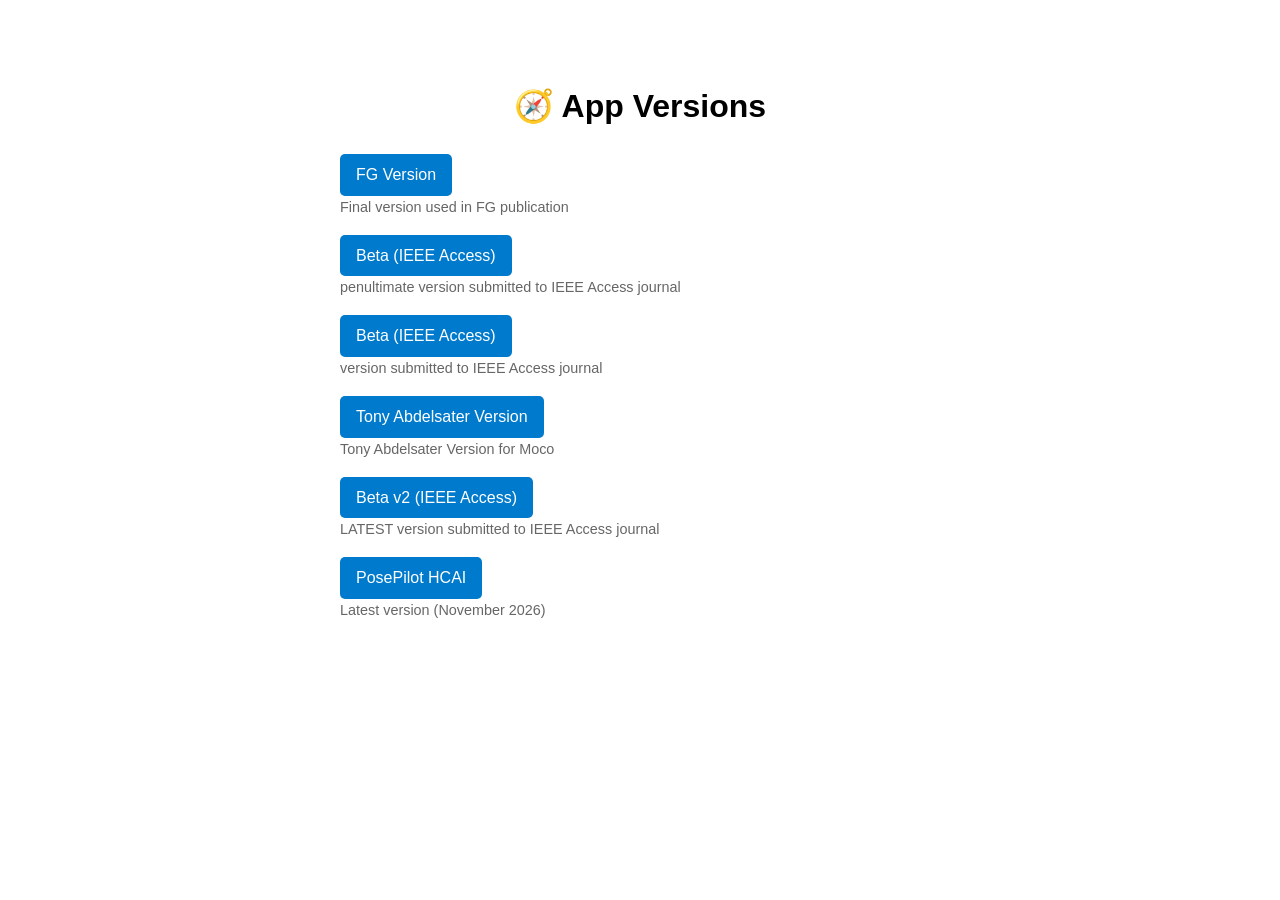
<file: index.html>
<!DOCTYPE html>
<html lang="en">
	<head>
		<meta charset="UTF-8" />
		<title>Multi-Version App Portal</title>
		<style>
			body {
				font-family: sans-serif;
				max-width: 600px;
				margin: 40px auto;
				padding: 20px;
				line-height: 1.6;
			}

			h1 {
				text-align: center;
			}

			ul {
				list-style-type: none;
				padding: 0;
			}

			li {
				margin: 1rem 0;
			}

			a {
				display: inline-block;
				padding: 0.5rem 1rem;
				text-decoration: none;
				background-color: #007acc;
				color: white;
				border-radius: 5px;
			}

			a:hover {
				background-color: #005fa3;
			}

			.note {
				font-size: 0.9rem;
				color: #666;
			}
		</style>
	</head>
	<body>
		<h1>🧭 App Versions</h1>
		<ul>
			<li>
				<a href="./index1.html">FG Version</a>
				<div class="note">Final version used in FG publication</div>
			</li>
			<li>
				<a href="./index2.html">Beta (IEEE Access)</a>
				<div class="note">penultimate version submitted to IEEE Access journal</div>
			</li>

			<li>
				<a href="./index3.html">Beta (IEEE Access)</a>
				<div class="note"> version submitted to IEEE Access journal</div>
			</li>
			<li>
				<a href="./index4.html">Tony Abdelsater Version</a>
				<div class="note">Tony Abdelsater Version for Moco</div>
			</li>

			<li>
				<a href="./index5.html">Beta v2 (IEEE Access)</a>
				<div class="note">LATEST version submitted to IEEE Access journal</div>
			</li>

			<li>
				<a href="./index6.html">PosePilot HCAI</a>
				<div class="note">Latest version (November 2026)</div>
			</li>
		</ul>
	</body>
</html>
</file>
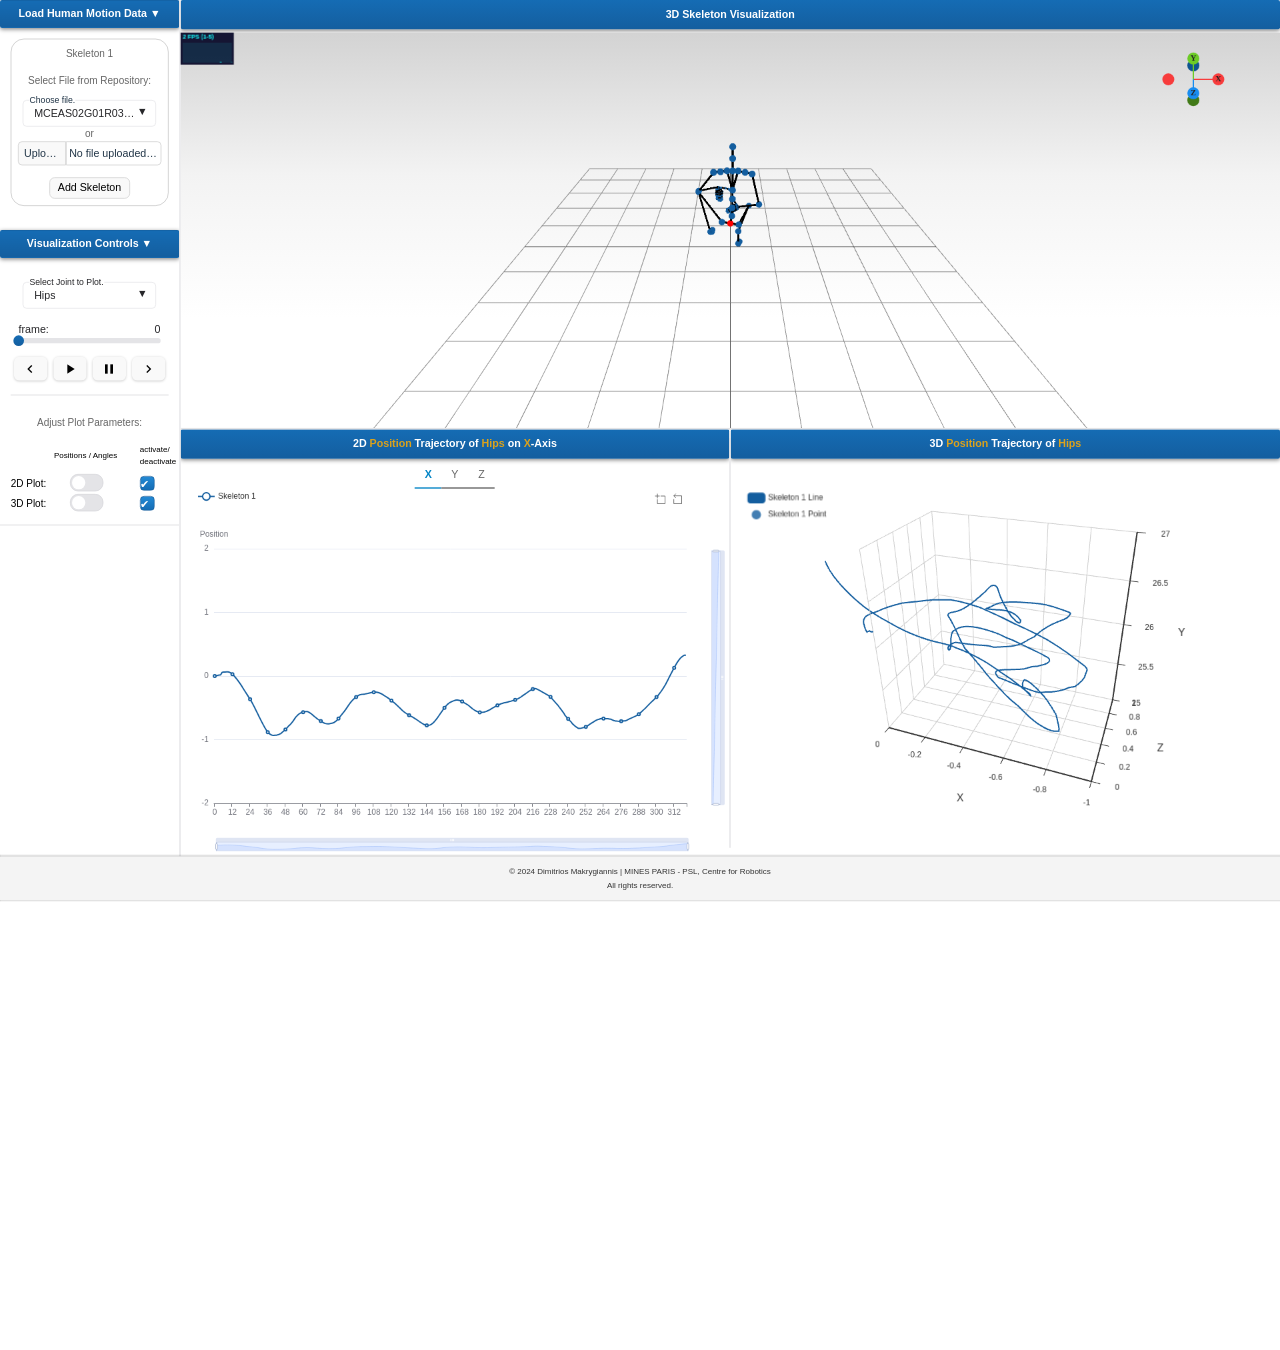
<file: index1.html>
<!DOCTYPE html>
<html lang="en">
	<head>
		<meta charset="UTF-8" />
		<link
			rel="icon"
			type="image/svg+xml"
			href="/assets1/PosePilot_Logo-D4abg_9Q.svg"
		/>
		<link
			rel="stylesheet"
			href="https://fonts.googleapis.com/css2?family=Material+Symbols+Outlined:opsz,wght,FILL,GRAD@20..48,100..700,0..1,-50..200"
		/>
		<meta name="viewport" content="width=device-width, initial-scale=1.0" />
		<title>PosePilot</title>
		<script type="module" crossorigin src="/assets1/index-ByyYs839.js"></script>
		<link rel="stylesheet" crossorigin href="/assets1/index-Dm9qJUbT.css" />
	</head>
	<body style="margin: 0; padding: 0">
		<div id="root" style="margin: 0; padding: 0"></div>
	</body>
</html>
</file>
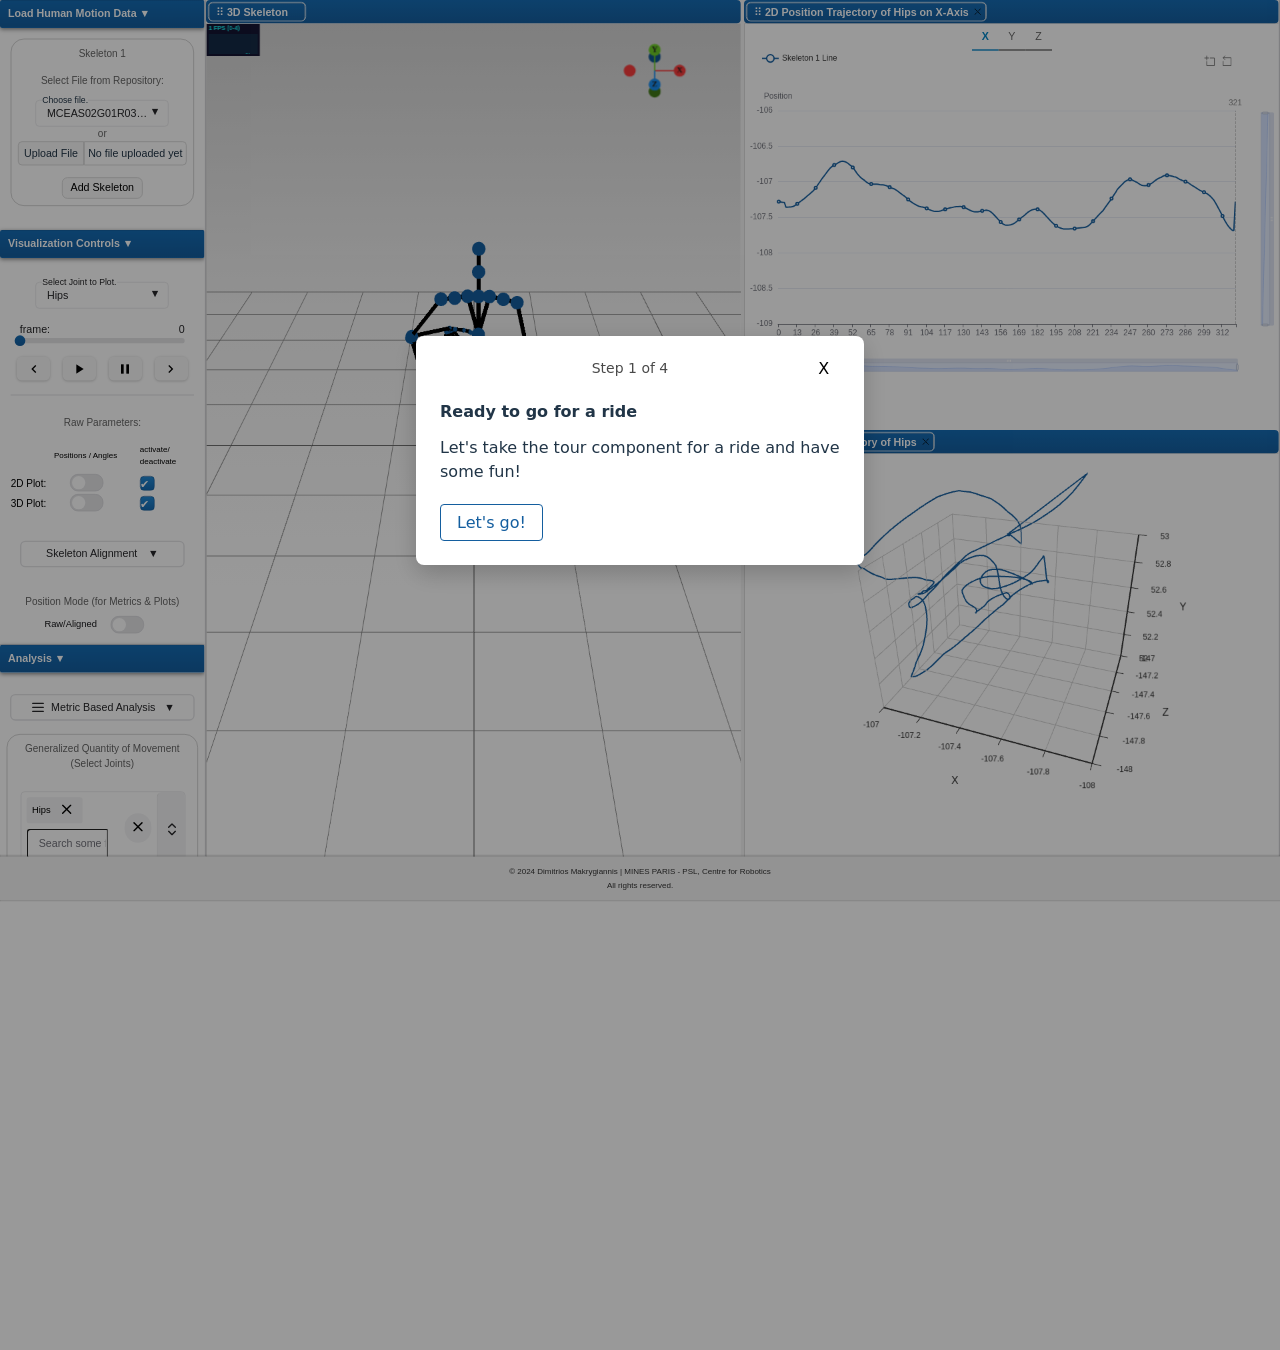
<file: index2.html>
<!DOCTYPE html>
<html lang="en">
	<head>
		<meta charset="UTF-8" />
		<link
			rel="icon"
			type="image/svg+xml"
			href="/assets2/theCoolGuy-DwZ590hB.svg"
		/>
		<link
			rel="stylesheet"
			href="https://fonts.googleapis.com/css2?family=Material+Symbols+Outlined:opsz,wght,FILL,GRAD@20..48,100..700,0..1,-50..200"
		/>
		<meta name="viewport" content="width=device-width, initial-scale=1.0" />
		<title>PosePilot</title>
		<script type="module" crossorigin src="/assets2/index-1i_uuzBX.js"></script>
		<link rel="stylesheet" crossorigin href="/assets2/index-CvuoJ0vS.css" />
	</head>
	<body style="margin: 0; padding: 0">
		<div id="root" style="margin: 0; padding: 0"></div>
	</body>
</html>
</file>
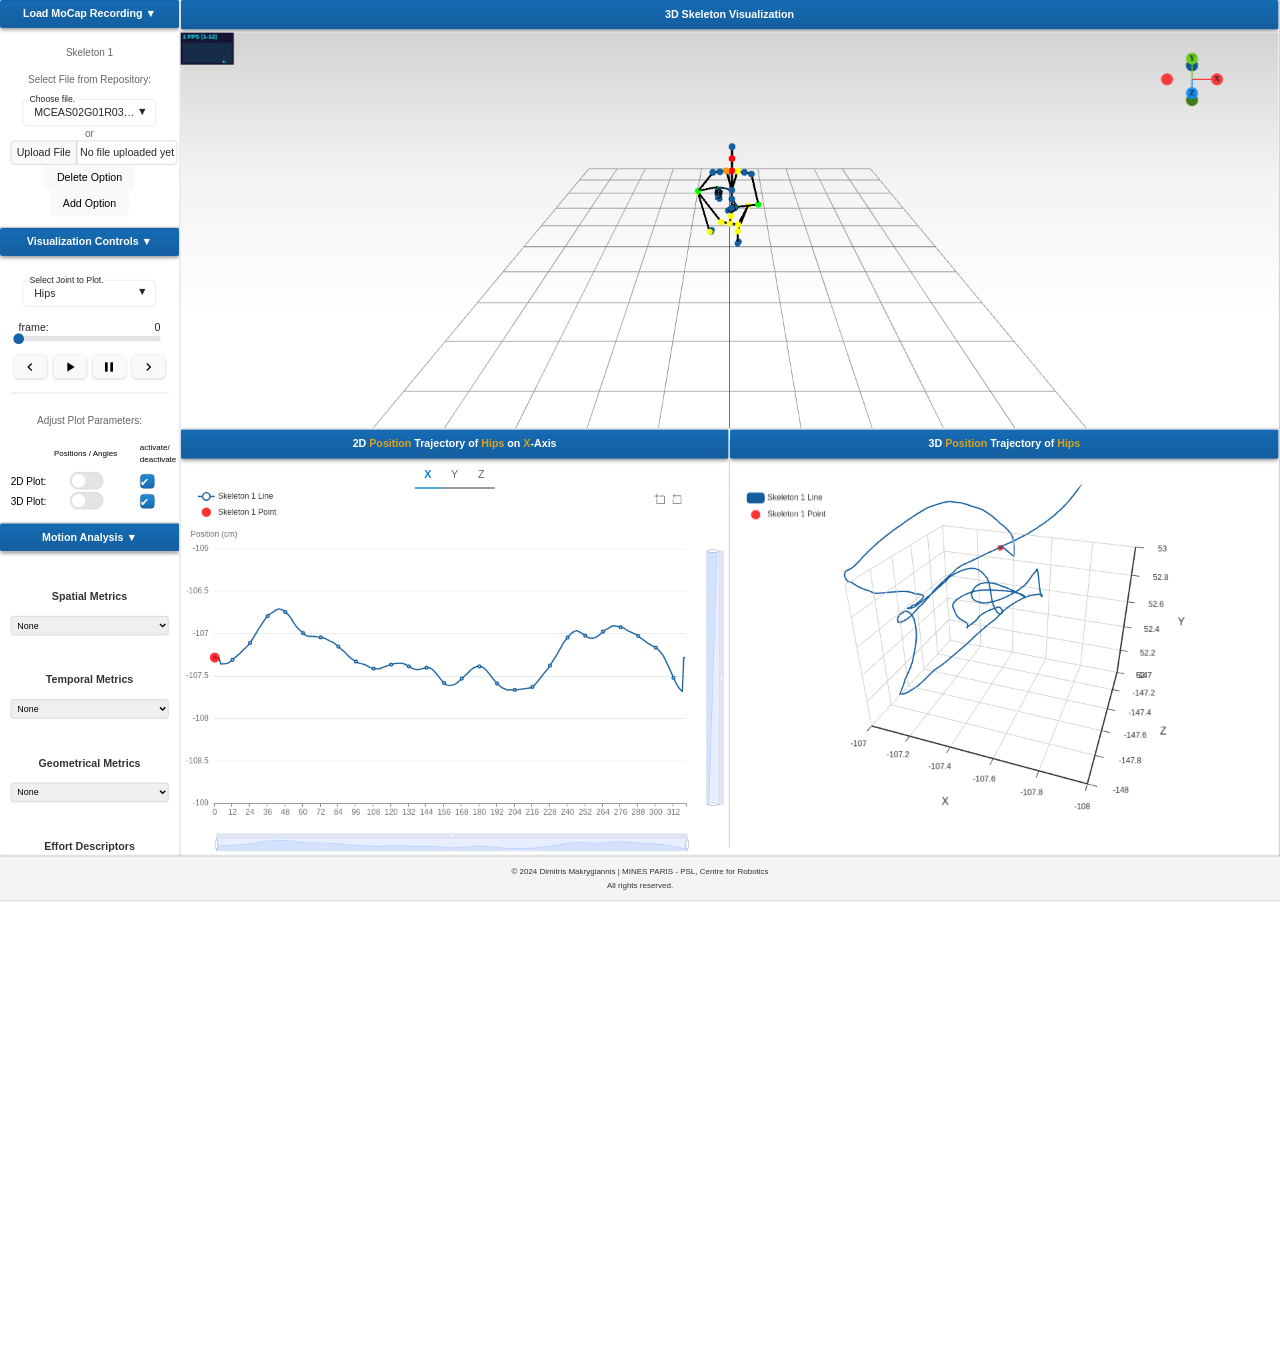
<file: index4.html>
<!DOCTYPE html>
<html lang="en">
	<head>
		<meta charset="UTF-8" />
		<link
			rel="icon"
			type="image/svg+xml"
			href="/assets4/PosePilot_Logo-D4abg_9Q.svg"
		/>
		<link
			rel="stylesheet"
			href="https://fonts.googleapis.com/css2?family=Material+Symbols+Outlined:opsz,wght,FILL,GRAD@20..48,100..700,0..1,-50..200"
		/>
		<meta name="viewport" content="width=device-width, initial-scale=1.0" />
		<title>AIMove (app)</title>
		<script type="module" crossorigin src="/assets4/index-BaHGWVzR.js"></script>
		<link rel="stylesheet" crossorigin href="/assets4/index-DGi-bwlR.css" />
	</head>
	<body style="margin: 0; padding: 0">
		<div id="root" style="margin: 0; padding: 0"></div>
	</body>
</html>
</file>
<file: assets1/index-Dm9qJUbT.css>
:root{font-family:Inter,system-ui,Avenir,Helvetica,Arial,sans-serif;line-height:1.5;font-weight:400;color-scheme:light;color:#ffffffde;background-color:#242424;font-synthesis:none;text-rendering:optimizeLegibility;-webkit-font-smoothing:antialiased;-moz-osx-font-smoothing:grayscale;scrollbar-width:none}a{font-weight:500;color:#646cff;text-decoration:inherit}a:hover{color:#535bf2}body{margin:0;display:flex;place-items:center;min-width:320px;min-height:100vh;position:fixed}h1{font-size:3.2em;line-height:1.1}button{border-radius:8px;border:1px solid transparent;padding:.6em 1.2em;font-size:1em;font-weight:500;font-family:inherit;background-color:#1a1a1a;cursor:pointer;transition:border-color .25s}button:hover{border-color:#646cff}button:focus,button:focus-visible{outline:4px auto -webkit-focus-ring-color}@media (prefers-color-scheme: dark){:root{color:#213547;background-color:#fff}a:hover{color:#747bff}button{background-color:#f9f9f9}}@media (prefers-color-scheme: light){:root{color:#213547;background-color:#fff}a:hover{color:#747bff}button{background-color:#f9f9f9}}#root{max-width:1920px;margin:0 auto;padding:2rem;text-align:center;--theme_color: #145e9f;--theme_color_light: #2389d4;--theme_color_neutral: #156cb4;--theme_color_gradient_lighter: linear-gradient( rgb(75, 165, 229) 0%, rgb(21, 108, 180) 100% );--theme_color_gradient_light: linear-gradient( rgb(35, 137, 212) 0%, rgb(21, 108, 180) 100% );--theme_color_gradient_neutral: linear-gradient( rgb(21, 108, 180) 0%, rgb(20, 94, 159) 100% );--theme_color_gradient_heavy: linear-gradient( rgb(20, 94, 159) 0%, rgb(19, 73, 121) 100% );--theme_color_gradient_all: linear-gradient( rgb(35, 137, 212) 0%, rgb(19, 73, 121) 100% )}#tablePlots{width:100%;height:100%}.ag-root-wrapper.ag-layout-normal{width:99%}.logo{height:6em;padding:1.5em;will-change:filter;transition:filter .3s}.logo:hover{filter:drop-shadow(0 0 2em #646cffaa)}.logo.solid:hover{filter:drop-shadow(0 0 2em #61dafbaa)}.card{padding:2em}.read-the-docs{color:#888}div#myStatsContainer{position:absolute!important;z-index:10!important}#threePanel{position:relative!important;background:linear-gradient(to bottom,#d3d3d3,#f3f3f3,#fff,#fff)}.obit-controls-gizmo{position:absolute;top:20px;right:80px;background-color:#fff0;border-radius:100%;transition:background-color .15s linear;cursor:pointer}.obit-controls-gizmo.dragging,.obit-controls-gizmo:hover{background-color:#fffc}.obit-controls-gizmo.inactive{pointer-events:none;background-color:#fff0!important}.SliderRoot{position:relative;display:flex;flex-direction:column;align-items:center;-webkit-user-select:none;user-select:none;touch-action:none;width:90%;margin-left:5%}.SliderTrack{background-color:#e4e4e7;position:relative;border-radius:9999px;height:8px;width:100%}.SliderRange{position:absolute;background-image:var(--theme_color_gradient_light);border-radius:9999px;height:100%}.SliderThumb{display:block;width:16px;height:16px;background-image:var(--theme_color_gradient_neutral);border-radius:9999px;top:-4px}.SliderThumb:hover{box-shadow:0 0 0 5px #2a91fe98}.SliderThumb:focus{outline:none;box-shadow:0 0 0 5px #2a91fe98}.SliderLabel{width:100%;display:flex;justify-content:space-between}.select__trigger{display:inline-flex;align-items:center;justify-content:space-between;width:200px;border-radius:6px;padding:0 10px 0 16px;font-size:16px;line-height:1;height:40px;outline:none;background-color:#fff;border:1px solid hsl(240 6% 90%);color:#27272a;transition:border-color .25s,color .25s}.select__trigger:hover{border-color:#a1a1aa}.select__trigger:focus-visible{outline:2px solid hsl(200 98% 39%);outline-offset:2px}.select__trigger[data-invalid]{border-color:#dc2828;color:#dc2828}.select__value{text-overflow:ellipsis;white-space:nowrap;overflow:hidden}.select__value[data-placeholder-shown]{color:#71717a}.select__icon{height:20px;width:20px;flex:0 0 20px}.select__description{margin-top:8px;color:#3f3f46;font-size:12px;-webkit-user-select:none;user-select:none}#jointSelectLabel,#BVHSelectLabel{position:relative;width:fit-content;font-size:13px;left:50%;transform:translate(-90px,-50px);text-align:center;background:#fff}.select__error-message{margin-top:8px;color:#dc2828;font-size:12px;-webkit-user-select:none;user-select:none}.select__content{background-color:#fff;border-radius:6px;border:1px solid hsl(240 6% 90%);box-shadow:0 4px 6px -1px #0000001a,0 2px 4px -2px #0000001a;transform-origin:var(--kb-select-content-transform-origin);animation:contentHide .25s ease-in forwards}.select__content[data-expanded]{animation:contentShow .25s ease-out}.select__listbox{overflow-y:auto;max-height:360px;padding:8px}.select__item{font-size:16px;line-height:1;color:#27272a;border-radius:4px;display:flex;align-items:center;justify-content:space-between;height:32px;padding:0 8px;position:relative;-webkit-user-select:none;user-select:none;outline:none}.select__item[data-disabled]{color:#a1a1aa;opacity:.5;pointer-events:none}.select__item[data-highlighted]{outline:none;background-color:#156bb2;color:#fff}.select__section{padding:8px 0 0 8px;font-size:14px;line-height:32px;color:#71717a}.select__item-indicator{height:20px;width:20px;display:inline-flex;align-items:center;justify-content:center}@keyframes contentShow{0%{opacity:0;transform:translateY(-8px)}to{opacity:1;transform:translateY(0)}}@keyframes contentHide{0%{opacity:1;transform:translateY(0)}to{opacity:0;transform:translateY(-8px)}}.separator{margin-top:20px;margin-bottom:20px;border:none;background-color:#d4d4d8}.separator[data-orientation=horizontal]{height:1px;width:100%}.grid-container{display:grid;grid-template-columns:repeat(4,1fr);width:100%;margin:auto}.full-width{grid-column:1 / -1}.grid-item{text-align:center}.material-symbols-outlined{font-variation-settings:"FILL" 1,"wght" 400,"GRAD" 0,"opsz" 24}.player_buttons{padding:5px 12px;display:inline-flex;align-items:center;justify-content:center;box-shadow:0 1px 4px #0003!important}.add_remove_skel_buttons{padding:6px 12px;display:inline-flex;align-items:center;justify-content:center;border:1px solid #ccc;margin-top:8px}.player_buttons:hover{border-color:#145e9f}.player_buttons:focus{border-color:#145e9f;outline:none}.toggle-button{background-color:transparent;font-family:Segoe UI,sans-serif;font-size:16px;color:#666;border:none;border-bottom:2px solid #666666;-webkit-appearance:none;-moz-appearance:none;appearance:none;display:inline-flex;justify-content:center;align-items:center;height:40px;width:40px;outline:none;border-radius:0;z-index:1000;padding:0;font-weight:light}.toggle-button:focus-visible{outline:none;font-weight:bolder}.toggle-button[data-pressed]{background-color:#0284c5;outline:none;font-weight:700;background-color:transparent;color:#0284c5;border:none;border-bottom:2px solid hsl(200 98% 39%)}.mainVericalSplitter{position:relative;padding:0!important;margin:0% 0 0% 0%!important;background-color:#d4d4d8!important;box-shadow:0 0 #0003!important}.mainVericalSplitter:before{content:"";position:absolute;top:-5px;bottom:-5px;left:-5px;right:-5px;background-color:transparent;z-index:10}.plotSplitter{position:relative;padding:0!important;margin-top:.8%!important;margin-bottom:.8%!important;background-color:#d4d4d8!important;box-shadow:0 0 #0003!important}.plotSplitter:before{content:"";position:absolute;top:-5px;bottom:-5px;left:-5px;right:-5px;background-color:transparent;z-index:10}.tableSplitter{position:relative;padding:0!important;margin:.8% 0!important;background-color:#d4d4d8!important;box-shadow:0 0 #0003!important}.tableSplitter:before{content:"";position:absolute;top:-5px;bottom:-5px;left:-5px;right:-5px;background-color:transparent;z-index:10}.horizontalSplitter{position:relative;padding:0!important;margin-right:0%!important;margin-left:0%!important;margin-top:0%!important;z-index:20;background-color:#d4d4d8!important;box-shadow:0 0 #0003!important}.horizontalSplitter:before{content:"";position:absolute;top:-5px;bottom:-5px;left:-5px;right:-5px;background-color:transparent;z-index:10}.footer{background-color:#f4f4f4;color:#333;text-align:center;padding:10px 0;font-family:Arial,sans-serif;font-size:12px;box-shadow:0 0 2px 2px #0003!important;z-index:100}.footer-content p{margin:3px 0;padding:0}#mainContainer{width:100svw;display:flex;flex-direction:column;aspect-ratio:1920/953;transform:scale(1) translate(0)}.toolbarTitles{font-family:Segoe UI,sans-serif;font-size:17px;color:#666;font-weight:700;margin-bottom:20px;margin-top:10px}.toolbarDescription{font-family:Segoe UI,sans-serif;font-size:15px;color:#666;font-weight:400;margin-bottom:18px;margin-top:10px}.collapsible{font-family:Segoe UI,sans-serif}.collapsible__trigger{background:var(--theme_color_gradient_neutral);display:inline-flex;justify-content:center;font-family:Segoe UI,sans-serif;align-items:center;width:100%;padding:11px;font-weight:650;border-radius:3px;text-align:center;outline:none;box-shadow:0 2px 6px #00000080;color:#fff}.collapsible__trigger:focus-visible{outline:2px solid hsl(200 98% 39%);outline-offset:2px}.collapsible__trigger:focus{outline:none}.collapsible__trigger-icon{width:20px;height:20px;transition:transform .25s}.collapsible__trigger[data-expanded] .collapsible__trigger-icon{transform:rotate(180deg)}.collapsible__content{width:100%;overflow:hidden;border-bottom:1px solid hsl(240 5% 84%);border-top:none;color:#27272a;animation:slideUp .3s ease-out}.collapsible__content[data-expanded]{animation:slideDown .3s ease-out}.collapsible__content-text{padding:16px}@keyframes slideDown{0%{height:0}to{height:var(--kb-collapsible-content-height)}}@keyframes slideUp{0%{height:var(--kb-collapsible-content-height)}to{height:0}}#fileUploader{width:200px;border-radius:6px;padding:0 10px 0 16px;font-size:16px;line-height:1;height:40px;outline:none;background-color:#fff;border:1px solid hsl(240 6% 90%);color:#27272a;transition:border-color .25s,color .25s}.upload-container{font-family:Segoe UI,sans-serif;display:flex;align-items:center;gap:0px;margin-bottom:10px}input[type=file]{display:none}.custom-file-upload,.file-info{display:inline-block;white-space:nowrap;overflow:hidden;text-overflow:ellipsis;padding:5px 8px;border-radius:6px 0 0 6px;cursor:pointer;border:1px solid #ccc;margin-right:0;background-color:#f9f9f9;transition:background-color .3s,box-shadow .3s}.custom-file-upload:hover,.file-info:hover{background-color:#e8e8e8}.custom-file-upload:active{background-color:#ddd;box-shadow:inset 0 3px 5px #00000020}.file-info{pointer-events:none;background-color:#fff;border-radius:0 6px 6px 0;width:200px;padding:5px 4px}.switch{display:inline-flex;align-items:center}.switch__control{display:inline-flex;align-items:center;height:24px;width:44px;border:1px solid hsl(240 5% 84%);border-radius:12px;padding:0 2px;background-color:#e4e4e7;transition:.25s background-color}.switch__input:focus-visible+.switch__control{outline:2px solid hsl(200 98% 39%);outline-offset:2px}.switch__control[data-checked]{border-color:var(--theme_color_neutral);background-color:var(--theme_color_neutral)}.switch__thumb{height:20px;width:20px;border-radius:10px;background-color:#fff;transition:.25s transform}.switch__thumb[data-checked]{transform:translate(calc(100% - 1px))}.switch__label{margin-right:6px;margin-left:6px;color:#18181b;font-size:14px;-webkit-user-select:none;user-select:none;font-family:Segoe UI,sans-serif}.plot-mode-grid{display:grid;grid-template-columns:1fr 1fr 1fr;grid-template-rows:auto auto auto;gap:0px;width:100%;margin:0 auto;padding-top:10px}.plot-type-section{padding-bottom:0;padding-right:35px;width:100%;margin-right:0;text-align:start;font-family:Segoe UI,sans-serif;font-size:15px;color:#000;font-weight:400;align-items:center;align-content:center}.plot-options-section{padding-bottom:10px;padding-right:35px;width:100%;margin-right:0;text-align:start;font-family:Segoe UI,sans-serif;font-size:12px;color:#000;font-weight:400;align-items:center;align-content:center}.plot-options-section.top-center{padding-right:80px;padding-bottom:10px}.plot-mode-section{margin-right:0;text-align:start;font-size:16px;align-items:center;align-content:center}.plot-switch-section{margin-right:30px;align-items:center;align-content:center;font-size:16px}.tabs{width:100%;height:100%;display:flex;flex-direction:column;margin-top:-20px;padding-bottom:20px}.tabs[data-orientation=vertical]{display:flex}.tabs__list{position:relative;display:flex}.tabs__list[data-orientation=horizontal]{align-items:center;border-bottom:1px solid hsl(240 5% 84%)}.tabs__list[data-orientation=vertical]{flex-direction:column;align-items:stretch;border-right:1px solid hsl(240 5% 84%)}.tabs__indicator{position:absolute;background-color:var(--theme_color);transition:all .25s}.tabs__indicator[data-orientation=horizontal]{bottom:-1px;height:2px}.tabs__indicator[data-orientation=vertical]{right:-1px;width:2px}.tabs__trigger{display:inline-block;outline:none;background-color:transparent;font-family:Segoe UI,sans-serif;padding:14px;font-weight:550;color:#666}.tabs__trigger[aria-selected=true]{color:var(--theme_color);border-top:1px solid;border-left:1px solid;border-right:1px solid;border-bottom:none;border-radius:6px 6px 0 0;margin-bottom:-4px;background-color:#fff}.tabs__trigger:hover{background-color:#fafafa;border-radius:6px 6px 0 0;border-color:var(--theme_color);outline:1px solid var(--theme_color)}.tabs__trigger:focus-visible{background-color:#f4f4f5}.tabs__trigger:focus{outline:none}.tabs__trigger[data-disabled],.tabs__trigger[data-disabled]:hover{opacity:.5;background-color:transparent}.tabs__content[data-state=open]{display:flex;flex-direction:column;padding:16px;height:100%}.toggle-group{display:flex;justify-content:center;padding:.5rem;gap:.5rem}.toggle-group[data-orientation=vertical]{flex-direction:column}.toggle-group__item{padding:.5rem;border-radius:.5rem;-webkit-appearance:none;-moz-appearance:none;appearance:none;-webkit-user-select:none;user-select:none;outline:none;display:flex;justify-content:center;align-items:center;transition-property:background-color,color;transition-duration:.15s;transition-timing-function:ease-in-out;font-size:14px;white-space:nowrap}.toggle-group__item:hover[disabled=false],.toggle-group__item[data-pressed]{background-color:var(--theme_color_neutral);color:#fff}.toggle-group__item:focus-visible{outline:2px solid var(--theme_color);outline-offset:2px}.toggle-group__item:focus{outline:none}.checkbox{display:inline-flex;align-items:center}.checkbox__control{height:20px;width:20px;border-radius:6px;border:1px solid hsl(240 5% 84%);background-color:#e4e4e7}.checkbox__input:focus-visible+.checkbox__control{outline:2px solid var(--theme_color);outline-offset:2px}.checkbox__control[data-checked]{border-color:var(--theme_color);background-image:var(--theme_color_gradient_light);color:#fff}.checkbox__label{font-family:Segoe UI,sans-serif;margin-left:6px;color:#18181b;font-size:16px;-webkit-user-select:none;user-select:none}.Analysis_Title{font-family:Segoe UI,sans-serif;font-weight:650;font-size:18px;color:#666;text-align:left;margin-bottom:-17px}#Analysis_Title_small{font-family:Segoe UI,sans-serif;padding-bottom:5px;font-weight:550;font-size:16px;color:#666;margin-top:-10px}.custom-toggle-group{width:100%;display:flex;align-items:stretch;position:relative;margin-top:-14px}.custom-toggle-group[data-orientation=horizontal]{position:relative;display:flex;align-items:center;align-items:stretch}.custom-toggle-group__item{display:inline-block;padding:8px;outline:none;background-color:transparent;font-family:Segoe UI,sans-serif;font-size:14px;color:#666;font-weight:light;-webkit-appearance:none;-moz-appearance:none;appearance:none;-webkit-user-select:none;user-select:none;transition:all .25s;display:flex;justify-content:center;align-items:center;border-radius:0;border:none;position:relative}.custom-toggle-group__indicator{position:absolute;background-color:var(--theme_color);height:2px;bottom:-1px;transition:transform .25s,width .25s}.custom-toggle-group__item[aria-selected=true],.custom-toggle-group__item[data-pressed]{color:var(--theme_color)}.custom-toggle-group__item[data-pressed]:hover,.custom-toggle-group__item:hover{background-color:#fafafa;color:var(--theme_color);border-radius:6px;outline:1px solid var(--theme_color)}.custom-toggle-group__item[aria-label="All assumptions statistics"]{border-left:hsl(240 5% 84%) solid;box-shadow:inset 0 0 6px #0000001a;border-width:1px}.custom-toggle-group__item[aria-label="("],.custom-toggle-group__item[aria-label=")"]{font-size:50px;font-weight:250}.custom-toggle-group__item[aria-label=GOM]{font-size:18px;font-style:italic;font-weight:450;padding:0}.custom-toggle-group__item:focus-visible{background-color:#f4f4f5;outline:2px solid var(--theme_color)}.custom-toggle-group__item:focus{outline:none}.custom-toggle-group__item[data-disabled],.custom-toggle-group__item[data-disabled]:hover{outline:none;background-color:transparent;color:#666;cursor:default}.ag-theme-quartz{flex-basis:100%;display:flex;flex-grow:1;height:100%;margin:5px;width:100%}.ag-paging-panel.ag-unselectable{opacity:0;pointer-events:none;height:0px}.loadingScreen{position:fixed;top:0;left:0;width:100%;height:100%;display:flex;justify-content:center;align-items:center;z-index:9999;background:#b4b4b440;box-shadow:0 8px 32px #1f26875e;backdrop-filter:blur(4px);-webkit-backdrop-filter:blur(4px);border-radius:10px;border:1px solid rgba(255,255,255,.18)}.plotTitle{background:var(--theme_color_gradient_neutral);box-shadow:0 2px 6px #00000080;border-radius:3px;text-align:center;padding-bottom:10px;padding-top:10px;margin-bottom:5px;font-family:Segoe UI,sans-serif;font-weight:650;font-size:16px;width:100%;color:#fff}#plotPanel_3D{margin-top:-60px}#plotPredict{margin-bottom:20px}#skeletonTitle{margin-bottom:5px}#CollapsibleVisControls[data-expanded]{margin-bottom:20px}#dexterityAnalysisTitle{margin-bottom:0}.selectedRowColor{color:#dba21c}.plotTableContainer{height:100%;padding:0 0 10px;box-sizing:border-box;width:100%;margin-bottom:0}#tab_content_fixed{height:100%}.mainPage{flex:1;overflow:auto}.buttonCoef{-webkit-appearance:none;-moz-appearance:none;appearance:none;display:inline-flex;justify-content:center;align-items:center;height:40px;width:auto;outline:none;border-radius:6px;padding:0 16px;background-image:var(--theme_color_gradient_neutral);color:#fff;font-size:16px;line-height:0;transition:.25s background-color;box-shadow:0 0 6px #0000004d!important}.buttonCoef:hover{background-image:var(--theme_color_gradient_heavy);border:none}.buttonCoef:focus-visible{outline:var(--theme_color);outline-offset:2px}.buttonCoef:focus{border:none;outline:none}.buttonCoef:active{background-image:var(--theme_color_gradient_heavy)}.grid-container-buttonCoef{display:grid;grid-template-columns:1fr 1fr;gap:40px;width:280px}.grid-container-buttonCoef-parent{display:flex;justify-content:center;align-items:center;margin-top:-100px;z-index:10}.plotCoefContainer{display:flex;position:relative;height:100%;width:100%;flex-direction:column}.GOM_Info{font-family:Segoe UI,sans-serif;position:absolute;top:0;right:0;bottom:0;left:0;background-color:#fff;padding:20px 20px 0;box-sizing:border-box;z-index:100;margin-left:-1px;margin-bottom:-10px;overflow:auto;text-align:justify}.GOM_Info p{margin-bottom:1em}.tabAnalysisContent{display:flex;height:100%;width:100%;flex-direction:column}.filler{display:flex;min-height:2000px;background-color:red;width:100%;flex-direction:column}.axisSelector{display:flex;padding-top:15px}#tableTitle,#plotVectorTitle{margin-top:15px;margin-bottom:0}#resetAllButton{background:#fff;color:#dba21c;border:#dba21c solid;border-width:1px}#resetAllButton:hover{color:#b97b15;border:#b97b15 solid;box-shadow:0 2px 12px #b97b154d!important;border-width:2px}#resetAllButton:focus{border:none;outline:none}#resetButton{background:#fff;color:#145e9f;border:#145e9f solid;border-width:1px}#resetButton:hover{color:#134979;border:#134979 solid;border-width:2px;box-shadow:0 2px 12px #1349794d!important}#resetButton:focus{border:none;outline:none}.generateButtons{display:flex;margin-left:33px;padding:0 0 20px}#grid-container-generateButtons{width:260px;padding:0;gap:20px}#generateButton{padding-left:0;padding-right:0}#generateButton:hover{background-image:var(--theme_color_gradient_heavy);box-shadow:0 2px 12px #1349794d!important}#generateButton:focus{border:none;outline:none}#downloadButton{font-size:14px;padding-left:0;padding-right:0;background-image:linear-gradient(#dba21c,#b97b15)}#downloadButton:hover{background-image:linear-gradient(#b97b15,#945914);box-shadow:0 2px 12px #9459144d!important}#downloadButton:focus{border:none;outline:none}.dexteritySettings{display:flex;flex-direction:column;padding:16px}#tooltip{border-radius:6px;background-color:#fff!important;box-shadow:0 1px 4px #0003!important;font-family:Segoe UI,sans-serif;color:#000}h2{font-size:20px;font-weight:650;text-align:center;padding-top:24px;padding-bottom:12px}h3{font-size:16px;font-weight:650;padding-top:24px;padding-bottom:12px}b{font-weight:550}.mathElement{text-align:center}p{padding-top:12px;padding-bottom:24px}.radio-group{display:flex;flex-direction:column;gap:8px;padding:16px}.radio-group__label{color:#18181b;font-size:14px;font-weight:500;-webkit-user-select:none;user-select:none}.radio-group__description{color:#3f3f46;font-size:12px;-webkit-user-select:none;user-select:none}.radio-group__error-message{color:#dc2828;font-size:12px;-webkit-user-select:none;user-select:none}.radio-group__items{display:flex;flex-direction:column;gap:16px}.radio{display:flex;align-items:center;padding-left:16px}.radio__control{display:flex;align-items:center;justify-content:center;height:16px;width:16px;border-radius:10px;border:1px solid hsl(240 5% 84%);background-color:#e4e4e7}.radio__input:focus-visible+.radio__control{outline:2px solid hsl(200 98% 39%);outline-offset:2px}.radio__control[data-checked]{border-color:#0284c5;background-color:#0284c5}.radio__control[data-checked][data-invalid]{border-color:#dc2828;background-color:#dc2828}.radio__indicator{height:10px;width:10px;border-radius:5px;background-color:#fff}.radio__label{margin-left:6px;color:#18181b;font-size:14px;-webkit-user-select:none;user-select:none}.popover__trigger{-webkit-appearance:none;-moz-appearance:none;appearance:none;display:flex;justify-content:center;align-items:center;height:25px;width:25px;outline:none;border-radius:50%;padding:0;background-color:#fff;color:#145e9f;outline:2px solid #145e9f;font-size:20px;line-height:1;transition:.25s background-color;font-weight:700;margin:20px}.popover__trigger:hover{background-color:#dedede}.popover__trigger:focus-visible{outline:2px solid hsl(200 98% 39%);outline-offset:2px}.popover__trigger:active{background-color:#075783}.popover__content{z-index:50;max-width:min(calc(100vw - 16px),600px);border:1px solid hsl(240 5% 84%);border-radius:6px;padding:0 12px 12px;background-color:#fff;box-shadow:0 10px 15px -3px #0000001a,0 4px 6px -4px #0000001a;transform-origin:var(--kb-popover-content-transform-origin);animation:contentHide .25s ease-in forwards}.popover__content[data-expanded]{animation:contentShow .25s ease-out}.popover__header{display:flex;align-items:baseline;justify-content:space-between}.popover__close-button{display:flex;justify-content:center;align-items:center;color:#52525b;font-size:14px;line-height:1;cursor:pointer}.popover__title{font-size:16px;font-weight:500;color:#18181b}.popover__description{font-size:14px;color:#3f3f46;margin-top:-5px}.collapsible2{width:300px}.collapsible__trigger2{display:inline-flex;align-items:center;justify-content:space-between;width:100%;padding:8px;font-weight:600;border:1px solid hsl(240 5% 84%);color:#27272a;text-align:left;outline:none;margin-bottom:5px;background-color:#fff}.collapsible__trigger2:focus-visible{outline:2px solid hsl(200 98% 39%);outline-offset:2px}.collapsible__trigger2[data-expanded] .collapsible__trigger-icon{transform:rotate(180deg)}.alert-dialog__trigger{-webkit-appearance:none;-moz-appearance:none;appearance:none;display:inline-flex;justify-content:center;align-items:center;height:40px;width:auto;outline:none;border-radius:6px;padding:0 16px;background-color:#0284c5;color:#fff;font-size:16px;line-height:0;transition:.25s background-color}.alert-dialog__trigger:hover{background-color:#0369a0}.alert-dialog__trigger:focus-visible{outline:2px solid hsl(200 98% 39%);outline-offset:2px}.alert-dialog__trigger:active{background-color:#075783}.alert-dialog__overlay{position:fixed;top:0;right:0;bottom:0;left:0;z-index:50;background-color:#0003;animation:overlayHide .25s ease .1s forwards}.alert-dialog__overlay[data-expanded]{animation:overlayShow .25s ease}.alert-dialog__positioner{position:fixed;top:0;right:0;bottom:0;left:0;z-index:50;display:flex;align-items:center;justify-content:center}.alert-dialog__content{z-index:50;max-width:min(calc(100vw - 16px),500px);border:1px solid hsl(240 5% 84%);border-radius:6px;padding:16px;background-color:#fff;box-shadow:0 10px 15px -3px #0000001a,0 4px 6px -4px #0000001a;animation:contentHide .3s ease-in forwards}.alert-dialog__content[data-expanded]{animation:contentShow .3s ease-out}.alert-dialog__header{display:flex;align-items:baseline;justify-content:space-between;margin-bottom:12px}.alert-dialog__close-button{height:16px;width:16px;color:#52525b;display:flex;align-items:center;justify-content:center;padding-top:15px;padding-bottom:15px}.alert-dialog__title{font-size:20px;font-weight:500;color:#18181b;padding:0}.alert-dialog__description{font-size:16px;color:#3f3f46;padding:0}@keyframes overlayShow{0%{opacity:0}to{opacity:1}}@keyframes overlayHide{0%{opacity:1}to{opacity:0}}@keyframes contentShow{0%{opacity:0;transform:scale(.96)}to{opacity:1;transform:scale(1)}}@keyframes contentHide{0%{opacity:1;transform:scale(1)}to{opacity:0;transform:scale(.96)}}.skeletonMenuContainer{padding:0 10px 10px;border:1px solid #00000042;border-radius:20px;margin-bottom:20px}.ag-icon{font-family:var(--ag-icon-font-family);font-weight:var(--ag-icon-font-weight);color:var(--ag-icon-font-color);font-size:var(--ag-icon-size);line-height:var(--ag-icon-size);font-style:normal;font-variant:normal;text-transform:none;-webkit-font-smoothing:antialiased;-moz-osx-font-smoothing:grayscale;width:var(--ag-icon-size);height:var(--ag-icon-size);position:relative}.ag-icon:before{content:""}.ag-icon:after{background:transparent var(--ag-icon-image, none) center/contain no-repeat;display:var(--ag-icon-image-display);opacity:var(--ag-icon-image-opacity, .9);position:absolute;top:0;right:0;bottom:0;left:0;content:""}.ag-icon-aggregation{font-family:var(--ag-icon-font-family-aggregation, var(--ag-icon-font-family));font-weight:var(--ag-icon-font-weight-aggregation, var(--ag-icon-font-weight));color:var(--ag-icon-font-color-aggregation, var(--ag-icon-font-color))}.ag-icon-aggregation:before{content:var(--ag-icon-font-code-aggregation, "");display:var(--ag-icon-font-display-aggregation, var(--ag-icon-font-display))}.ag-icon-aggregation:after{background-image:var(--ag-icon-image-aggregation, var(--ag-icon-image));display:var(--ag-icon-image-display-aggregation, var(--ag-icon-image-display));opacity:var(--ag-icon-image-opacity-aggregation, var(--ag-icon-image-opacity, .9))}.ag-icon-arrows{font-family:var(--ag-icon-font-family-arrows, var(--ag-icon-font-family));font-weight:var(--ag-icon-font-weight-arrows, var(--ag-icon-font-weight));color:var(--ag-icon-font-color-arrows, var(--ag-icon-font-color))}.ag-icon-arrows:before{content:var(--ag-icon-font-code-arrows, "");display:var(--ag-icon-font-display-arrows, var(--ag-icon-font-display))}.ag-icon-arrows:after{background-image:var(--ag-icon-image-arrows, var(--ag-icon-image));display:var(--ag-icon-image-display-arrows, var(--ag-icon-image-display));opacity:var(--ag-icon-image-opacity-arrows, var(--ag-icon-image-opacity, .9))}.ag-icon-asc{font-family:var(--ag-icon-font-family-asc, var(--ag-icon-font-family));font-weight:var(--ag-icon-font-weight-asc, var(--ag-icon-font-weight));color:var(--ag-icon-font-color-asc, var(--ag-icon-font-color))}.ag-icon-asc:before{content:var(--ag-icon-font-code-asc, "");display:var(--ag-icon-font-display-asc, var(--ag-icon-font-display))}.ag-icon-asc:after{background-image:var(--ag-icon-image-asc, var(--ag-icon-image));display:var(--ag-icon-image-display-asc, var(--ag-icon-image-display));opacity:var(--ag-icon-image-opacity-asc, var(--ag-icon-image-opacity, .9))}.ag-icon-cancel{font-family:var(--ag-icon-font-family-cancel, var(--ag-icon-font-family));font-weight:var(--ag-icon-font-weight-cancel, var(--ag-icon-font-weight));color:var(--ag-icon-font-color-cancel, var(--ag-icon-font-color))}.ag-icon-cancel:before{content:var(--ag-icon-font-code-cancel, "");display:var(--ag-icon-font-display-cancel, var(--ag-icon-font-display))}.ag-icon-cancel:after{background-image:var(--ag-icon-image-cancel, var(--ag-icon-image));display:var(--ag-icon-image-display-cancel, var(--ag-icon-image-display));opacity:var(--ag-icon-image-opacity-cancel, var(--ag-icon-image-opacity, .9))}.ag-icon-chart{font-family:var(--ag-icon-font-family-chart, var(--ag-icon-font-family));font-weight:var(--ag-icon-font-weight-chart, var(--ag-icon-font-weight));color:var(--ag-icon-font-color-chart, var(--ag-icon-font-color))}.ag-icon-chart:before{content:var(--ag-icon-font-code-chart, "");display:var(--ag-icon-font-display-chart, var(--ag-icon-font-display))}.ag-icon-chart:after{background-image:var(--ag-icon-image-chart, var(--ag-icon-image));display:var(--ag-icon-image-display-chart, var(--ag-icon-image-display));opacity:var(--ag-icon-image-opacity-chart, var(--ag-icon-image-opacity, .9))}.ag-icon-checkbox-checked{font-family:var(--ag-icon-font-family-checkbox-checked, var(--ag-icon-font-family));font-weight:var(--ag-icon-font-weight-checkbox-checked, var(--ag-icon-font-weight));color:var(--ag-icon-font-color-checkbox-checked, var(--ag-icon-font-color))}.ag-icon-checkbox-checked:before{content:var(--ag-icon-font-code-checkbox-checked, "");display:var(--ag-icon-font-display-checkbox-checked, var(--ag-icon-font-display))}.ag-icon-checkbox-checked:after{background-image:var(--ag-icon-image-checkbox-checked, var(--ag-icon-image));display:var(--ag-icon-image-display-checkbox-checked, var(--ag-icon-image-display));opacity:var(--ag-icon-image-opacity-checkbox-checked, var(--ag-icon-image-opacity, .9))}.ag-icon-checkbox-indeterminate{font-family:var(--ag-icon-font-family-checkbox-indeterminate, var(--ag-icon-font-family));font-weight:var(--ag-icon-font-weight-checkbox-indeterminate, var(--ag-icon-font-weight));color:var(--ag-icon-font-color-checkbox-indeterminate, var(--ag-icon-font-color))}.ag-icon-checkbox-indeterminate:before{content:var(--ag-icon-font-code-checkbox-indeterminate, "");display:var(--ag-icon-font-display-checkbox-indeterminate, var(--ag-icon-font-display))}.ag-icon-checkbox-indeterminate:after{background-image:var(--ag-icon-image-checkbox-indeterminate, var(--ag-icon-image));display:var(--ag-icon-image-display-checkbox-indeterminate, var(--ag-icon-image-display));opacity:var(--ag-icon-image-opacity-checkbox-indeterminate, var(--ag-icon-image-opacity, .9))}.ag-icon-checkbox-unchecked{font-family:var(--ag-icon-font-family-checkbox-unchecked, var(--ag-icon-font-family));font-weight:var(--ag-icon-font-weight-checkbox-unchecked, var(--ag-icon-font-weight));color:var(--ag-icon-font-color-checkbox-unchecked, var(--ag-icon-font-color))}.ag-icon-checkbox-unchecked:before{content:var(--ag-icon-font-code-checkbox-unchecked, "");display:var(--ag-icon-font-display-checkbox-unchecked, var(--ag-icon-font-display))}.ag-icon-checkbox-unchecked:after{background-image:var(--ag-icon-image-checkbox-unchecked, var(--ag-icon-image));display:var(--ag-icon-image-display-checkbox-unchecked, var(--ag-icon-image-display));opacity:var(--ag-icon-image-opacity-checkbox-unchecked, var(--ag-icon-image-opacity, .9))}.ag-icon-color-picker{font-family:var(--ag-icon-font-family-color-picker, var(--ag-icon-font-family));font-weight:var(--ag-icon-font-weight-color-picker, var(--ag-icon-font-weight));color:var(--ag-icon-font-color-color-picker, var(--ag-icon-font-color))}.ag-icon-color-picker:before{content:var(--ag-icon-font-code-color-picker, "");display:var(--ag-icon-font-display-color-picker, var(--ag-icon-font-display))}.ag-icon-color-picker:after{background-image:var(--ag-icon-image-color-picker, var(--ag-icon-image));display:var(--ag-icon-image-display-color-picker, var(--ag-icon-image-display));opacity:var(--ag-icon-image-opacity-color-picker, var(--ag-icon-image-opacity, .9))}.ag-icon-columns{font-family:var(--ag-icon-font-family-columns, var(--ag-icon-font-family));font-weight:var(--ag-icon-font-weight-columns, var(--ag-icon-font-weight));color:var(--ag-icon-font-color-columns, var(--ag-icon-font-color))}.ag-icon-columns:before{content:var(--ag-icon-font-code-columns, "");display:var(--ag-icon-font-display-columns, var(--ag-icon-font-display))}.ag-icon-columns:after{background-image:var(--ag-icon-image-columns, var(--ag-icon-image));display:var(--ag-icon-image-display-columns, var(--ag-icon-image-display));opacity:var(--ag-icon-image-opacity-columns, var(--ag-icon-image-opacity, .9))}.ag-icon-contracted{font-family:var(--ag-icon-font-family-contracted, var(--ag-icon-font-family));font-weight:var(--ag-icon-font-weight-contracted, var(--ag-icon-font-weight));color:var(--ag-icon-font-color-contracted, var(--ag-icon-font-color))}.ag-icon-contracted:before{content:var(--ag-icon-font-code-contracted, "");display:var(--ag-icon-font-display-contracted, var(--ag-icon-font-display))}.ag-icon-contracted:after{background-image:var(--ag-icon-image-contracted, var(--ag-icon-image));display:var(--ag-icon-image-display-contracted, var(--ag-icon-image-display));opacity:var(--ag-icon-image-opacity-contracted, var(--ag-icon-image-opacity, .9))}.ag-icon-copy{font-family:var(--ag-icon-font-family-copy, var(--ag-icon-font-family));font-weight:var(--ag-icon-font-weight-copy, var(--ag-icon-font-weight));color:var(--ag-icon-font-color-copy, var(--ag-icon-font-color))}.ag-icon-copy:before{content:var(--ag-icon-font-code-copy, "");display:var(--ag-icon-font-display-copy, var(--ag-icon-font-display))}.ag-icon-copy:after{background-image:var(--ag-icon-image-copy, var(--ag-icon-image));display:var(--ag-icon-image-display-copy, var(--ag-icon-image-display));opacity:var(--ag-icon-image-opacity-copy, var(--ag-icon-image-opacity, .9))}.ag-icon-cross{font-family:var(--ag-icon-font-family-cross, var(--ag-icon-font-family));font-weight:var(--ag-icon-font-weight-cross, var(--ag-icon-font-weight));color:var(--ag-icon-font-color-cross, var(--ag-icon-font-color))}.ag-icon-cross:before{content:var(--ag-icon-font-code-cross, "");display:var(--ag-icon-font-display-cross, var(--ag-icon-font-display))}.ag-icon-cross:after{background-image:var(--ag-icon-image-cross, var(--ag-icon-image));display:var(--ag-icon-image-display-cross, var(--ag-icon-image-display));opacity:var(--ag-icon-image-opacity-cross, var(--ag-icon-image-opacity, .9))}.ag-icon-csv{font-family:var(--ag-icon-font-family-csv, var(--ag-icon-font-family));font-weight:var(--ag-icon-font-weight-csv, var(--ag-icon-font-weight));color:var(--ag-icon-font-color-csv, var(--ag-icon-font-color))}.ag-icon-csv:before{content:var(--ag-icon-font-code-csv, "");display:var(--ag-icon-font-display-csv, var(--ag-icon-font-display))}.ag-icon-csv:after{background-image:var(--ag-icon-image-csv, var(--ag-icon-image));display:var(--ag-icon-image-display-csv, var(--ag-icon-image-display));opacity:var(--ag-icon-image-opacity-csv, var(--ag-icon-image-opacity, .9))}.ag-icon-cut{font-family:var(--ag-icon-font-family-cut, var(--ag-icon-font-family));font-weight:var(--ag-icon-font-weight-cut, var(--ag-icon-font-weight));color:var(--ag-icon-font-color-cut, var(--ag-icon-font-color))}.ag-icon-cut:before{content:var(--ag-icon-font-code-cut, "");display:var(--ag-icon-font-display-cut, var(--ag-icon-font-display))}.ag-icon-cut:after{background-image:var(--ag-icon-image-cut, var(--ag-icon-image));display:var(--ag-icon-image-display-cut, var(--ag-icon-image-display));opacity:var(--ag-icon-image-opacity-cut, var(--ag-icon-image-opacity, .9))}.ag-icon-desc{font-family:var(--ag-icon-font-family-desc, var(--ag-icon-font-family));font-weight:var(--ag-icon-font-weight-desc, var(--ag-icon-font-weight));color:var(--ag-icon-font-color-desc, var(--ag-icon-font-color))}.ag-icon-desc:before{content:var(--ag-icon-font-code-desc, "");display:var(--ag-icon-font-display-desc, var(--ag-icon-font-display))}.ag-icon-desc:after{background-image:var(--ag-icon-image-desc, var(--ag-icon-image));display:var(--ag-icon-image-display-desc, var(--ag-icon-image-display));opacity:var(--ag-icon-image-opacity-desc, var(--ag-icon-image-opacity, .9))}.ag-icon-excel{font-family:var(--ag-icon-font-family-excel, var(--ag-icon-font-family));font-weight:var(--ag-icon-font-weight-excel, var(--ag-icon-font-weight));color:var(--ag-icon-font-color-excel, var(--ag-icon-font-color))}.ag-icon-excel:before{content:var(--ag-icon-font-code-excel, "");display:var(--ag-icon-font-display-excel, var(--ag-icon-font-display))}.ag-icon-excel:after{background-image:var(--ag-icon-image-excel, var(--ag-icon-image));display:var(--ag-icon-image-display-excel, var(--ag-icon-image-display));opacity:var(--ag-icon-image-opacity-excel, var(--ag-icon-image-opacity, .9))}.ag-icon-expanded{font-family:var(--ag-icon-font-family-expanded, var(--ag-icon-font-family));font-weight:var(--ag-icon-font-weight-expanded, var(--ag-icon-font-weight));color:var(--ag-icon-font-color-expanded, var(--ag-icon-font-color))}.ag-icon-expanded:before{content:var(--ag-icon-font-code-expanded, "");display:var(--ag-icon-font-display-expanded, var(--ag-icon-font-display))}.ag-icon-expanded:after{background-image:var(--ag-icon-image-expanded, var(--ag-icon-image));display:var(--ag-icon-image-display-expanded, var(--ag-icon-image-display));opacity:var(--ag-icon-image-opacity-expanded, var(--ag-icon-image-opacity, .9))}.ag-icon-eye-slash{font-family:var(--ag-icon-font-family-eye-slash, var(--ag-icon-font-family));font-weight:var(--ag-icon-font-weight-eye-slash, var(--ag-icon-font-weight));color:var(--ag-icon-font-color-eye-slash, var(--ag-icon-font-color))}.ag-icon-eye-slash:before{content:var(--ag-icon-font-code-eye-slash, "");display:var(--ag-icon-font-display-eye-slash, var(--ag-icon-font-display))}.ag-icon-eye-slash:after{background-image:var(--ag-icon-image-eye-slash, var(--ag-icon-image));display:var(--ag-icon-image-display-eye-slash, var(--ag-icon-image-display));opacity:var(--ag-icon-image-opacity-eye-slash, var(--ag-icon-image-opacity, .9))}.ag-icon-eye{font-family:var(--ag-icon-font-family-eye, var(--ag-icon-font-family));font-weight:var(--ag-icon-font-weight-eye, var(--ag-icon-font-weight));color:var(--ag-icon-font-color-eye, var(--ag-icon-font-color))}.ag-icon-eye:before{content:var(--ag-icon-font-code-eye, "");display:var(--ag-icon-font-display-eye, var(--ag-icon-font-display))}.ag-icon-eye:after{background-image:var(--ag-icon-image-eye, var(--ag-icon-image));display:var(--ag-icon-image-display-eye, var(--ag-icon-image-display));opacity:var(--ag-icon-image-opacity-eye, var(--ag-icon-image-opacity, .9))}.ag-icon-filter{font-family:var(--ag-icon-font-family-filter, var(--ag-icon-font-family));font-weight:var(--ag-icon-font-weight-filter, var(--ag-icon-font-weight));color:var(--ag-icon-font-color-filter, var(--ag-icon-font-color))}.ag-icon-filter:before{content:var(--ag-icon-font-code-filter, "");display:var(--ag-icon-font-display-filter, var(--ag-icon-font-display))}.ag-icon-filter:after{background-image:var(--ag-icon-image-filter, var(--ag-icon-image));display:var(--ag-icon-image-display-filter, var(--ag-icon-image-display));opacity:var(--ag-icon-image-opacity-filter, var(--ag-icon-image-opacity, .9))}.ag-icon-first{font-family:var(--ag-icon-font-family-first, var(--ag-icon-font-family));font-weight:var(--ag-icon-font-weight-first, var(--ag-icon-font-weight));color:var(--ag-icon-font-color-first, var(--ag-icon-font-color))}.ag-icon-first:before{content:var(--ag-icon-font-code-first, "");display:var(--ag-icon-font-display-first, var(--ag-icon-font-display))}.ag-icon-first:after{background-image:var(--ag-icon-image-first, var(--ag-icon-image));display:var(--ag-icon-image-display-first, var(--ag-icon-image-display));opacity:var(--ag-icon-image-opacity-first, var(--ag-icon-image-opacity, .9))}.ag-icon-grip{font-family:var(--ag-icon-font-family-grip, var(--ag-icon-font-family));font-weight:var(--ag-icon-font-weight-grip, var(--ag-icon-font-weight));color:var(--ag-icon-font-color-grip, var(--ag-icon-font-color))}.ag-icon-grip:before{content:var(--ag-icon-font-code-grip, "");display:var(--ag-icon-font-display-grip, var(--ag-icon-font-display))}.ag-icon-grip:after{background-image:var(--ag-icon-image-grip, var(--ag-icon-image));display:var(--ag-icon-image-display-grip, var(--ag-icon-image-display));opacity:var(--ag-icon-image-opacity-grip, var(--ag-icon-image-opacity, .9))}.ag-icon-group{font-family:var(--ag-icon-font-family-group, var(--ag-icon-font-family));font-weight:var(--ag-icon-font-weight-group, var(--ag-icon-font-weight));color:var(--ag-icon-font-color-group, var(--ag-icon-font-color))}.ag-icon-group:before{content:var(--ag-icon-font-code-group, "");display:var(--ag-icon-font-display-group, var(--ag-icon-font-display))}.ag-icon-group:after{background-image:var(--ag-icon-image-group, var(--ag-icon-image));display:var(--ag-icon-image-display-group, var(--ag-icon-image-display));opacity:var(--ag-icon-image-opacity-group, var(--ag-icon-image-opacity, .9))}.ag-icon-last{font-family:var(--ag-icon-font-family-last, var(--ag-icon-font-family));font-weight:var(--ag-icon-font-weight-last, var(--ag-icon-font-weight));color:var(--ag-icon-font-color-last, var(--ag-icon-font-color))}.ag-icon-last:before{content:var(--ag-icon-font-code-last, "");display:var(--ag-icon-font-display-last, var(--ag-icon-font-display))}.ag-icon-last:after{background-image:var(--ag-icon-image-last, var(--ag-icon-image));display:var(--ag-icon-image-display-last, var(--ag-icon-image-display));opacity:var(--ag-icon-image-opacity-last, var(--ag-icon-image-opacity, .9))}.ag-icon-left{font-family:var(--ag-icon-font-family-left, var(--ag-icon-font-family));font-weight:var(--ag-icon-font-weight-left, var(--ag-icon-font-weight));color:var(--ag-icon-font-color-left, var(--ag-icon-font-color))}.ag-icon-left:before{content:var(--ag-icon-font-code-left, "");display:var(--ag-icon-font-display-left, var(--ag-icon-font-display))}.ag-icon-left:after{background-image:var(--ag-icon-image-left, var(--ag-icon-image));display:var(--ag-icon-image-display-left, var(--ag-icon-image-display));opacity:var(--ag-icon-image-opacity-left, var(--ag-icon-image-opacity, .9))}.ag-icon-linked{font-family:var(--ag-icon-font-family-linked, var(--ag-icon-font-family));font-weight:var(--ag-icon-font-weight-linked, var(--ag-icon-font-weight));color:var(--ag-icon-font-color-linked, var(--ag-icon-font-color))}.ag-icon-linked:before{content:var(--ag-icon-font-code-linked, "");display:var(--ag-icon-font-display-linked, var(--ag-icon-font-display))}.ag-icon-linked:after{background-image:var(--ag-icon-image-linked, var(--ag-icon-image));display:var(--ag-icon-image-display-linked, var(--ag-icon-image-display));opacity:var(--ag-icon-image-opacity-linked, var(--ag-icon-image-opacity, .9))}.ag-icon-loading{font-family:var(--ag-icon-font-family-loading, var(--ag-icon-font-family));font-weight:var(--ag-icon-font-weight-loading, var(--ag-icon-font-weight));color:var(--ag-icon-font-color-loading, var(--ag-icon-font-color))}.ag-icon-loading:before{content:var(--ag-icon-font-code-loading, "");display:var(--ag-icon-font-display-loading, var(--ag-icon-font-display))}.ag-icon-loading:after{background-image:var(--ag-icon-image-loading, var(--ag-icon-image));display:var(--ag-icon-image-display-loading, var(--ag-icon-image-display));opacity:var(--ag-icon-image-opacity-loading, var(--ag-icon-image-opacity, .9))}.ag-icon-maximize{font-family:var(--ag-icon-font-family-maximize, var(--ag-icon-font-family));font-weight:var(--ag-icon-font-weight-maximize, var(--ag-icon-font-weight));color:var(--ag-icon-font-color-maximize, var(--ag-icon-font-color))}.ag-icon-maximize:before{content:var(--ag-icon-font-code-maximize, "");display:var(--ag-icon-font-display-maximize, var(--ag-icon-font-display))}.ag-icon-maximize:after{background-image:var(--ag-icon-image-maximize, var(--ag-icon-image));display:var(--ag-icon-image-display-maximize, var(--ag-icon-image-display));opacity:var(--ag-icon-image-opacity-maximize, var(--ag-icon-image-opacity, .9))}.ag-icon-menu{font-family:var(--ag-icon-font-family-menu, var(--ag-icon-font-family));font-weight:var(--ag-icon-font-weight-menu, var(--ag-icon-font-weight));color:var(--ag-icon-font-color-menu, var(--ag-icon-font-color))}.ag-icon-menu:before{content:var(--ag-icon-font-code-menu, "");display:var(--ag-icon-font-display-menu, var(--ag-icon-font-display))}.ag-icon-menu:after{background-image:var(--ag-icon-image-menu, var(--ag-icon-image));display:var(--ag-icon-image-display-menu, var(--ag-icon-image-display));opacity:var(--ag-icon-image-opacity-menu, var(--ag-icon-image-opacity, .9))}.ag-icon-minimize{font-family:var(--ag-icon-font-family-minimize, var(--ag-icon-font-family));font-weight:var(--ag-icon-font-weight-minimize, var(--ag-icon-font-weight));color:var(--ag-icon-font-color-minimize, var(--ag-icon-font-color))}.ag-icon-minimize:before{content:var(--ag-icon-font-code-minimize, "");display:var(--ag-icon-font-display-minimize, var(--ag-icon-font-display))}.ag-icon-minimize:after{background-image:var(--ag-icon-image-minimize, var(--ag-icon-image));display:var(--ag-icon-image-display-minimize, var(--ag-icon-image-display));opacity:var(--ag-icon-image-opacity-minimize, var(--ag-icon-image-opacity, .9))}.ag-icon-next{font-family:var(--ag-icon-font-family-next, var(--ag-icon-font-family));font-weight:var(--ag-icon-font-weight-next, var(--ag-icon-font-weight));color:var(--ag-icon-font-color-next, var(--ag-icon-font-color))}.ag-icon-next:before{content:var(--ag-icon-font-code-next, "");display:var(--ag-icon-font-display-next, var(--ag-icon-font-display))}.ag-icon-next:after{background-image:var(--ag-icon-image-next, var(--ag-icon-image));display:var(--ag-icon-image-display-next, var(--ag-icon-image-display));opacity:var(--ag-icon-image-opacity-next, var(--ag-icon-image-opacity, .9))}.ag-icon-none{font-family:var(--ag-icon-font-family-none, var(--ag-icon-font-family));font-weight:var(--ag-icon-font-weight-none, var(--ag-icon-font-weight));color:var(--ag-icon-font-color-none, var(--ag-icon-font-color))}.ag-icon-none:before{content:var(--ag-icon-font-code-none, "");display:var(--ag-icon-font-display-none, var(--ag-icon-font-display))}.ag-icon-none:after{background-image:var(--ag-icon-image-none, var(--ag-icon-image));display:var(--ag-icon-image-display-none, var(--ag-icon-image-display));opacity:var(--ag-icon-image-opacity-none, var(--ag-icon-image-opacity, .9))}.ag-icon-not-allowed{font-family:var(--ag-icon-font-family-not-allowed, var(--ag-icon-font-family));font-weight:var(--ag-icon-font-weight-not-allowed, var(--ag-icon-font-weight));color:var(--ag-icon-font-color-not-allowed, var(--ag-icon-font-color))}.ag-icon-not-allowed:before{content:var(--ag-icon-font-code-not-allowed, "");display:var(--ag-icon-font-display-not-allowed, var(--ag-icon-font-display))}.ag-icon-not-allowed:after{background-image:var(--ag-icon-image-not-allowed, var(--ag-icon-image));display:var(--ag-icon-image-display-not-allowed, var(--ag-icon-image-display));opacity:var(--ag-icon-image-opacity-not-allowed, var(--ag-icon-image-opacity, .9))}.ag-icon-paste{font-family:var(--ag-icon-font-family-paste, var(--ag-icon-font-family));font-weight:var(--ag-icon-font-weight-paste, var(--ag-icon-font-weight));color:var(--ag-icon-font-color-paste, var(--ag-icon-font-color))}.ag-icon-paste:before{content:var(--ag-icon-font-code-paste, "");display:var(--ag-icon-font-display-paste, var(--ag-icon-font-display))}.ag-icon-paste:after{background-image:var(--ag-icon-image-paste, var(--ag-icon-image));display:var(--ag-icon-image-display-paste, var(--ag-icon-image-display));opacity:var(--ag-icon-image-opacity-paste, var(--ag-icon-image-opacity, .9))}.ag-icon-pin{font-family:var(--ag-icon-font-family-pin, var(--ag-icon-font-family));font-weight:var(--ag-icon-font-weight-pin, var(--ag-icon-font-weight));color:var(--ag-icon-font-color-pin, var(--ag-icon-font-color))}.ag-icon-pin:before{content:var(--ag-icon-font-code-pin, "");display:var(--ag-icon-font-display-pin, var(--ag-icon-font-display))}.ag-icon-pin:after{background-image:var(--ag-icon-image-pin, var(--ag-icon-image));display:var(--ag-icon-image-display-pin, var(--ag-icon-image-display));opacity:var(--ag-icon-image-opacity-pin, var(--ag-icon-image-opacity, .9))}.ag-icon-pivot{font-family:var(--ag-icon-font-family-pivot, var(--ag-icon-font-family));font-weight:var(--ag-icon-font-weight-pivot, var(--ag-icon-font-weight));color:var(--ag-icon-font-color-pivot, var(--ag-icon-font-color))}.ag-icon-pivot:before{content:var(--ag-icon-font-code-pivot, "");display:var(--ag-icon-font-display-pivot, var(--ag-icon-font-display))}.ag-icon-pivot:after{background-image:var(--ag-icon-image-pivot, var(--ag-icon-image));display:var(--ag-icon-image-display-pivot, var(--ag-icon-image-display));opacity:var(--ag-icon-image-opacity-pivot, var(--ag-icon-image-opacity, .9))}.ag-icon-previous{font-family:var(--ag-icon-font-family-previous, var(--ag-icon-font-family));font-weight:var(--ag-icon-font-weight-previous, var(--ag-icon-font-weight));color:var(--ag-icon-font-color-previous, var(--ag-icon-font-color))}.ag-icon-previous:before{content:var(--ag-icon-font-code-previous, "");display:var(--ag-icon-font-display-previous, var(--ag-icon-font-display))}.ag-icon-previous:after{background-image:var(--ag-icon-image-previous, var(--ag-icon-image));display:var(--ag-icon-image-display-previous, var(--ag-icon-image-display));opacity:var(--ag-icon-image-opacity-previous, var(--ag-icon-image-opacity, .9))}.ag-icon-radio-button-off{font-family:var(--ag-icon-font-family-radio-button-off, var(--ag-icon-font-family));font-weight:var(--ag-icon-font-weight-radio-button-off, var(--ag-icon-font-weight));color:var(--ag-icon-font-color-radio-button-off, var(--ag-icon-font-color))}.ag-icon-radio-button-off:before{content:var(--ag-icon-font-code-radio-button-off, "");display:var(--ag-icon-font-display-radio-button-off, var(--ag-icon-font-display))}.ag-icon-radio-button-off:after{background-image:var(--ag-icon-image-radio-button-off, var(--ag-icon-image));display:var(--ag-icon-image-display-radio-button-off, var(--ag-icon-image-display));opacity:var(--ag-icon-image-opacity-radio-button-off, var(--ag-icon-image-opacity, .9))}.ag-icon-radio-button-on{font-family:var(--ag-icon-font-family-radio-button-on, var(--ag-icon-font-family));font-weight:var(--ag-icon-font-weight-radio-button-on, var(--ag-icon-font-weight));color:var(--ag-icon-font-color-radio-button-on, var(--ag-icon-font-color))}.ag-icon-radio-button-on:before{content:var(--ag-icon-font-code-radio-button-on, "");display:var(--ag-icon-font-display-radio-button-on, var(--ag-icon-font-display))}.ag-icon-radio-button-on:after{background-image:var(--ag-icon-image-radio-button-on, var(--ag-icon-image));display:var(--ag-icon-image-display-radio-button-on, var(--ag-icon-image-display));opacity:var(--ag-icon-image-opacity-radio-button-on, var(--ag-icon-image-opacity, .9))}.ag-icon-right{font-family:var(--ag-icon-font-family-right, var(--ag-icon-font-family));font-weight:var(--ag-icon-font-weight-right, var(--ag-icon-font-weight));color:var(--ag-icon-font-color-right, var(--ag-icon-font-color))}.ag-icon-right:before{content:var(--ag-icon-font-code-right, "");display:var(--ag-icon-font-display-right, var(--ag-icon-font-display))}.ag-icon-right:after{background-image:var(--ag-icon-image-right, var(--ag-icon-image));display:var(--ag-icon-image-display-right, var(--ag-icon-image-display));opacity:var(--ag-icon-image-opacity-right, var(--ag-icon-image-opacity, .9))}.ag-icon-save{font-family:var(--ag-icon-font-family-save, var(--ag-icon-font-family));font-weight:var(--ag-icon-font-weight-save, var(--ag-icon-font-weight));color:var(--ag-icon-font-color-save, var(--ag-icon-font-color))}.ag-icon-save:before{content:var(--ag-icon-font-code-save, "");display:var(--ag-icon-font-display-save, var(--ag-icon-font-display))}.ag-icon-save:after{background-image:var(--ag-icon-image-save, var(--ag-icon-image));display:var(--ag-icon-image-display-save, var(--ag-icon-image-display));opacity:var(--ag-icon-image-opacity-save, var(--ag-icon-image-opacity, .9))}.ag-icon-small-down{font-family:var(--ag-icon-font-family-small-down, var(--ag-icon-font-family));font-weight:var(--ag-icon-font-weight-small-down, var(--ag-icon-font-weight));color:var(--ag-icon-font-color-small-down, var(--ag-icon-font-color))}.ag-icon-small-down:before{content:var(--ag-icon-font-code-small-down, "");display:var(--ag-icon-font-display-small-down, var(--ag-icon-font-display))}.ag-icon-small-down:after{background-image:var(--ag-icon-image-small-down, var(--ag-icon-image));display:var(--ag-icon-image-display-small-down, var(--ag-icon-image-display));opacity:var(--ag-icon-image-opacity-small-down, var(--ag-icon-image-opacity, .9))}.ag-icon-small-left{font-family:var(--ag-icon-font-family-small-left, var(--ag-icon-font-family));font-weight:var(--ag-icon-font-weight-small-left, var(--ag-icon-font-weight));color:var(--ag-icon-font-color-small-left, var(--ag-icon-font-color))}.ag-icon-small-left:before{content:var(--ag-icon-font-code-small-left, "");display:var(--ag-icon-font-display-small-left, var(--ag-icon-font-display))}.ag-icon-small-left:after{background-image:var(--ag-icon-image-small-left, var(--ag-icon-image));display:var(--ag-icon-image-display-small-left, var(--ag-icon-image-display));opacity:var(--ag-icon-image-opacity-small-left, var(--ag-icon-image-opacity, .9))}.ag-icon-small-right{font-family:var(--ag-icon-font-family-small-right, var(--ag-icon-font-family));font-weight:var(--ag-icon-font-weight-small-right, var(--ag-icon-font-weight));color:var(--ag-icon-font-color-small-right, var(--ag-icon-font-color))}.ag-icon-small-right:before{content:var(--ag-icon-font-code-small-right, "");display:var(--ag-icon-font-display-small-right, var(--ag-icon-font-display))}.ag-icon-small-right:after{background-image:var(--ag-icon-image-small-right, var(--ag-icon-image));display:var(--ag-icon-image-display-small-right, var(--ag-icon-image-display));opacity:var(--ag-icon-image-opacity-small-right, var(--ag-icon-image-opacity, .9))}.ag-icon-small-up{font-family:var(--ag-icon-font-family-small-up, var(--ag-icon-font-family));font-weight:var(--ag-icon-font-weight-small-up, var(--ag-icon-font-weight));color:var(--ag-icon-font-color-small-up, var(--ag-icon-font-color))}.ag-icon-small-up:before{content:var(--ag-icon-font-code-small-up, "");display:var(--ag-icon-font-display-small-up, var(--ag-icon-font-display))}.ag-icon-small-up:after{background-image:var(--ag-icon-image-small-up, var(--ag-icon-image));display:var(--ag-icon-image-display-small-up, var(--ag-icon-image-display));opacity:var(--ag-icon-image-opacity-small-up, var(--ag-icon-image-opacity, .9))}.ag-icon-tick{font-family:var(--ag-icon-font-family-tick, var(--ag-icon-font-family));font-weight:var(--ag-icon-font-weight-tick, var(--ag-icon-font-weight));color:var(--ag-icon-font-color-tick, var(--ag-icon-font-color))}.ag-icon-tick:before{content:var(--ag-icon-font-code-tick, "");display:var(--ag-icon-font-display-tick, var(--ag-icon-font-display))}.ag-icon-tick:after{background-image:var(--ag-icon-image-tick, var(--ag-icon-image));display:var(--ag-icon-image-display-tick, var(--ag-icon-image-display));opacity:var(--ag-icon-image-opacity-tick, var(--ag-icon-image-opacity, .9))}.ag-icon-tree-closed{font-family:var(--ag-icon-font-family-tree-closed, var(--ag-icon-font-family));font-weight:var(--ag-icon-font-weight-tree-closed, var(--ag-icon-font-weight));color:var(--ag-icon-font-color-tree-closed, var(--ag-icon-font-color))}.ag-icon-tree-closed:before{content:var(--ag-icon-font-code-tree-closed, "");display:var(--ag-icon-font-display-tree-closed, var(--ag-icon-font-display))}.ag-icon-tree-closed:after{background-image:var(--ag-icon-image-tree-closed, var(--ag-icon-image));display:var(--ag-icon-image-display-tree-closed, var(--ag-icon-image-display));opacity:var(--ag-icon-image-opacity-tree-closed, var(--ag-icon-image-opacity, .9))}.ag-icon-tree-indeterminate{font-family:var(--ag-icon-font-family-tree-indeterminate, var(--ag-icon-font-family));font-weight:var(--ag-icon-font-weight-tree-indeterminate, var(--ag-icon-font-weight));color:var(--ag-icon-font-color-tree-indeterminate, var(--ag-icon-font-color))}.ag-icon-tree-indeterminate:before{content:var(--ag-icon-font-code-tree-indeterminate, "");display:var(--ag-icon-font-display-tree-indeterminate, var(--ag-icon-font-display))}.ag-icon-tree-indeterminate:after{background-image:var(--ag-icon-image-tree-indeterminate, var(--ag-icon-image));display:var(--ag-icon-image-display-tree-indeterminate, var(--ag-icon-image-display));opacity:var(--ag-icon-image-opacity-tree-indeterminate, var(--ag-icon-image-opacity, .9))}.ag-icon-tree-open{font-family:var(--ag-icon-font-family-tree-open, var(--ag-icon-font-family));font-weight:var(--ag-icon-font-weight-tree-open, var(--ag-icon-font-weight));color:var(--ag-icon-font-color-tree-open, var(--ag-icon-font-color))}.ag-icon-tree-open:before{content:var(--ag-icon-font-code-tree-open, "");display:var(--ag-icon-font-display-tree-open, var(--ag-icon-font-display))}.ag-icon-tree-open:after{background-image:var(--ag-icon-image-tree-open, var(--ag-icon-image));display:var(--ag-icon-image-display-tree-open, var(--ag-icon-image-display));opacity:var(--ag-icon-image-opacity-tree-open, var(--ag-icon-image-opacity, .9))}.ag-icon-unlinked{font-family:var(--ag-icon-font-family-unlinked, var(--ag-icon-font-family));font-weight:var(--ag-icon-font-weight-unlinked, var(--ag-icon-font-weight));color:var(--ag-icon-font-color-unlinked, var(--ag-icon-font-color))}.ag-icon-unlinked:before{content:var(--ag-icon-font-code-unlinked, "");display:var(--ag-icon-font-display-unlinked, var(--ag-icon-font-display))}.ag-icon-unlinked:after{background-image:var(--ag-icon-image-unlinked, var(--ag-icon-image));display:var(--ag-icon-image-display-unlinked, var(--ag-icon-image-display));opacity:var(--ag-icon-image-opacity-unlinked, var(--ag-icon-image-opacity, .9))}.ag-icon-up{font-family:var(--ag-icon-font-family-up, var(--ag-icon-font-family));font-weight:var(--ag-icon-font-weight-up, var(--ag-icon-font-weight));color:var(--ag-icon-font-color-up, var(--ag-icon-font-color))}.ag-icon-up:before{content:var(--ag-icon-font-code-up, "");display:var(--ag-icon-font-display-up, var(--ag-icon-font-display))}.ag-icon-up:after{background-image:var(--ag-icon-image-up, var(--ag-icon-image));display:var(--ag-icon-image-display-up, var(--ag-icon-image-display));opacity:var(--ag-icon-image-opacity-up, var(--ag-icon-image-opacity, .9))}.ag-icon-down{font-family:var(--ag-icon-font-family-down, var(--ag-icon-font-family));font-weight:var(--ag-icon-font-weight-down, var(--ag-icon-font-weight));color:var(--ag-icon-font-color-down, var(--ag-icon-font-color))}.ag-icon-down:before{content:var(--ag-icon-font-code-down, "");display:var(--ag-icon-font-display-down, var(--ag-icon-font-display))}.ag-icon-down:after{background-image:var(--ag-icon-image-down, var(--ag-icon-image));display:var(--ag-icon-image-display-down, var(--ag-icon-image-display));opacity:var(--ag-icon-image-opacity-down, var(--ag-icon-image-opacity, .9))}.ag-icon-plus{font-family:var(--ag-icon-font-family-plus, var(--ag-icon-font-family));font-weight:var(--ag-icon-font-weight-plus, var(--ag-icon-font-weight));color:var(--ag-icon-font-color-plus, var(--ag-icon-font-color))}.ag-icon-plus:before{content:var(--ag-icon-font-code-plus, "");display:var(--ag-icon-font-display-plus, var(--ag-icon-font-display))}.ag-icon-plus:after{background-image:var(--ag-icon-image-plus, var(--ag-icon-image));display:var(--ag-icon-image-display-plus, var(--ag-icon-image-display));opacity:var(--ag-icon-image-opacity-plus, var(--ag-icon-image-opacity, .9))}.ag-icon-minus{font-family:var(--ag-icon-font-family-minus, var(--ag-icon-font-family));font-weight:var(--ag-icon-font-weight-minus, var(--ag-icon-font-weight));color:var(--ag-icon-font-color-minus, var(--ag-icon-font-color))}.ag-icon-minus:before{content:var(--ag-icon-font-code-minus, "");display:var(--ag-icon-font-display-minus, var(--ag-icon-font-display))}.ag-icon-minus:after{background-image:var(--ag-icon-image-minus, var(--ag-icon-image));display:var(--ag-icon-image-display-minus, var(--ag-icon-image-display));opacity:var(--ag-icon-image-opacity-minus, var(--ag-icon-image-opacity, .9))}.ag-icon-menu-alt{font-family:var(--ag-icon-font-family-menu-alt, var(--ag-icon-font-family));font-weight:var(--ag-icon-font-weight-menu-alt, var(--ag-icon-font-weight));color:var(--ag-icon-font-color-menu-alt, var(--ag-icon-font-color))}.ag-icon-menu-alt:before{content:var(--ag-icon-font-code-menu-alt, "");display:var(--ag-icon-font-display-menu-alt, var(--ag-icon-font-display))}.ag-icon-menu-alt:after{background-image:var(--ag-icon-image-menu-alt, var(--ag-icon-image));display:var(--ag-icon-image-display-menu-alt, var(--ag-icon-image-display));opacity:var(--ag-icon-image-opacity-menu-alt, var(--ag-icon-image-opacity, .9))}.ag-icon-settings{font-family:var(--ag-icon-font-family-settings, var(--ag-icon-font-family));font-weight:var(--ag-icon-font-weight-settings, var(--ag-icon-font-weight));color:var(--ag-icon-font-color-settings, var(--ag-icon-font-color))}.ag-icon-settings:before{content:var(--ag-icon-font-code-settings, "");display:var(--ag-icon-font-display-settings, var(--ag-icon-font-display))}.ag-icon-settings:after{background-image:var(--ag-icon-image-settings, var(--ag-icon-image));display:var(--ag-icon-image-display-settings, var(--ag-icon-image-display));opacity:var(--ag-icon-image-opacity-settings, var(--ag-icon-image-opacity, .9))}.ag-icon-row-drag:before{content:var(--ag-icon-font-code-grip)}.ag-left-arrow:before{content:var(--ag-icon-font-code-left)}.ag-right-arrow:before{content:var(--ag-icon-font-code-right)}[class*=ag-theme-]{--ag-foreground-color: #000;--ag-data-color: var(--ag-foreground-color);--ag-secondary-foreground-color: var(--ag-foreground-color);--ag-header-foreground-color: var(--ag-secondary-foreground-color);--ag-disabled-foreground-color: rgba(0, 0, 0, .5);--ag-background-color: #fff;--ag-header-background-color: transparent;--ag-tooltip-background-color: transparent;--ag-subheader-background-color: transparent;--ag-subheader-toolbar-background-color: transparent;--ag-control-panel-background-color: transparent;--ag-side-button-selected-background-color: var(--ag-control-panel-background-color);--ag-selected-row-background-color: #BBB;--ag-odd-row-background-color: var(--ag-background-color);--ag-modal-overlay-background-color: rgba(255, 255, 255, .66);--ag-menu-background-color: var(--ag-background-color);--ag-menu-border-color: var(--ag-border-color);--ag-panel-background-color: var(--ag-background-color);--ag-panel-border-color: var(--ag-border-color);--ag-row-hover-color: transparent;--ag-column-hover-color: transparent;--ag-range-selection-border-color: var(--ag-foreground-color);--ag-range-selection-border-style: solid;--ag-range-selection-background-color: rgba(0, 0, 0, .2);--ag-range-selection-background-color-2: var(--ag-range-selection-background-color);--ag-range-selection-background-color-3: var(--ag-range-selection-background-color);--ag-range-selection-background-color-4: var(--ag-range-selection-background-color);--ag-range-selection-highlight-color: var(--ag-range-selection-border-color);--ag-selected-tab-underline-color: var(--ag-range-selection-border-color);--ag-selected-tab-underline-width: 0;--ag-selected-tab-underline-transition-speed: 0s;--ag-range-selection-chart-category-background-color: rgba(0, 255, 132, .1);--ag-range-selection-chart-background-color: rgba(0, 88, 255, .1);--ag-header-cell-hover-background-color: transparent;--ag-header-cell-moving-background-color: var(--ag-background-color);--ag-value-change-value-highlight-background-color: rgba(22, 160, 133, .5);--ag-value-change-delta-up-color: #43a047;--ag-value-change-delta-down-color: #e53935;--ag-row-loading-skeleton-effect-color: rgba(66, 66, 66, .2);--ag-chip-background-color: transparent;--ag-chip-border-color: var(--ag-chip-background-color);--ag-borders: solid 1px;--ag-border-color: rgba(0, 0, 0, .25);--ag-borders-critical: var(--ag-borders);--ag-borders-secondary: var(--ag-borders);--ag-secondary-border-color: var(--ag-border-color);--ag-row-border-style: solid;--ag-row-border-width: 1px;--ag-cell-horizontal-border: solid transparent;--ag-borders-input: var(--ag-borders-secondary);--ag-input-border-color: var(--ag-secondary-border-color);--ag-borders-input-invalid: solid 2px;--ag-input-border-color-invalid: var(--ag-invalid-color);--ag-borders-side-button: var(--ag-borders);--ag-border-radius: 0px;--ag-wrapper-border-radius: var(--ag-border-radius);--ag-row-border-color: var(--ag-secondary-border-color);--ag-header-column-separator-display: none;--ag-header-column-separator-height: 100%;--ag-header-column-separator-width: 1px;--ag-header-column-separator-color: var(--ag-secondary-border-color);--ag-header-column-resize-handle-display: none;--ag-header-column-resize-handle-height: 50%;--ag-header-column-resize-handle-width: 1px;--ag-header-column-resize-handle-color: var(--ag-secondary-border-color);--ag-invalid-color: red;--ag-input-disabled-border-color: var(--ag-input-border-color);--ag-input-disabled-background-color: transparent;--ag-checkbox-background-color: transparent;--ag-checkbox-border-radius: var(--ag-border-radius);--ag-checkbox-checked-color: var(--ag-foreground-color);--ag-checkbox-unchecked-color: var(--ag-foreground-color);--ag-checkbox-indeterminate-color: var(--ag-checkbox-unchecked-color);--ag-toggle-button-off-border-color: var(--ag-checkbox-unchecked-color);--ag-toggle-button-off-background-color: var(--ag-checkbox-unchecked-color);--ag-toggle-button-on-border-color: var(--ag-checkbox-checked-color);--ag-toggle-button-on-background-color: var(--ag-checkbox-checked-color);--ag-toggle-button-switch-background-color: var(--ag-background-color);--ag-toggle-button-switch-border-color: var(--ag-toggle-button-off-border-color);--ag-toggle-button-border-width: 1px;--ag-toggle-button-height: var(--ag-icon-size);--ag-toggle-button-width: calc(var(--ag-toggle-button-height) * 2);--ag-input-focus-box-shadow: none;--ag-input-focus-border-color: none;--ag-minichart-selected-chart-color: var(--ag-checkbox-checked-color);--ag-minichart-selected-page-color: var(--ag-checkbox-checked-color);--ag-grid-size: 4px;--ag-icon-size: 12px;--ag-icon-font-weight: normal;--ag-icon-font-color: var(--ag-foreground-color);--ag-icon-image-display: block;--ag-widget-container-horizontal-padding: calc(var(--ag-grid-size) * 1.5);--ag-widget-container-vertical-padding: calc(var(--ag-grid-size) * 1.5);--ag-widget-horizontal-spacing: calc(var(--ag-grid-size) * 2);--ag-widget-vertical-spacing: var(--ag-grid-size);--ag-cell-horizontal-padding: calc(var(--ag-grid-size) * 3);--ag-cell-widget-spacing: var(--ag-cell-horizontal-padding);--ag-row-height: calc(var(--ag-grid-size) * 6 + 1px);--ag-header-height: var(--ag-row-height);--ag-list-item-height: calc(var(--ag-grid-size) * 5);--ag-column-select-indent-size: calc(var(--ag-grid-size) + var(--ag-icon-size));--ag-set-filter-indent-size: calc(var(--ag-grid-size) + var(--ag-icon-size));--ag-advanced-filter-builder-indent-size: calc(var(--ag-grid-size) * 2 + var(--ag-icon-size));--ag-row-group-indent-size: calc(var(--ag-cell-widget-spacing) + var(--ag-icon-size));--ag-filter-tool-panel-group-indent: 16px;--ag-tab-min-width: 220px;--ag-menu-min-width: 181px;--ag-side-bar-panel-width: 200px;--ag-font-family: "Helvetica Neue", sans-serif;--ag-font-size: 14px;--ag-card-radius: var(--ag-border-radius);--ag-card-shadow: none;--ag-popup-shadow: 5px 5px 10px rgba(0, 0, 0, .3);--ag-advanced-filter-join-pill-color: #f08e8d;--ag-advanced-filter-column-pill-color: #a6e194;--ag-advanced-filter-option-pill-color: #f3c08b;--ag-advanced-filter-value-pill-color: #85c0e4}.ag-root-wrapper,.ag-sticky-top,.ag-sticky-bottom,.ag-dnd-ghost{background-color:var(--ag-background-color)}[class*=ag-theme-]{-webkit-font-smoothing:antialiased;font-family:var(--ag-font-family);font-size:var(--ag-font-size);line-height:normal;color:var(--ag-foreground-color)}ag-grid,ag-grid-angular,ag-grid-ng2,ag-grid-polymer,ag-grid-aurelia{display:block}.ag-aria-description-container{z-index:9999;border:0px;clip:rect(1px,1px,1px,1px);height:1px;width:1px;position:absolute;overflow:hidden;padding:0;white-space:nowrap}.ag-hidden{display:none!important}.ag-invisible{visibility:hidden!important}.ag-no-transition{transition:none!important}.ag-drag-handle{cursor:grab}.ag-column-drop-wrapper{display:flex}.ag-column-drop-horizontal-half-width{display:inline-block;width:50%!important}.ag-unselectable{-moz-user-select:none;-webkit-user-select:none;-ms-user-select:none;user-select:none}.ag-selectable{-moz-user-select:text;-webkit-user-select:text;-ms-user-select:text;user-select:text}.ag-tab{position:relative}.ag-tab-guard{position:absolute;width:0;height:0;display:block}.ag-select-agg-func-popup{position:absolute}.ag-input-wrapper,.ag-picker-field-wrapper{display:flex;flex:1 1 auto;align-items:center;line-height:normal;position:relative}.ag-shake-left-to-right{animation-direction:alternate;animation-duration:.2s;animation-iteration-count:infinite;animation-name:ag-shake-left-to-right}@keyframes ag-shake-left-to-right{0%{padding-left:6px;padding-right:2px}to{padding-left:2px;padding-right:6px}}.ag-root-wrapper{cursor:default;position:relative;display:flex;flex-direction:column;overflow:hidden;white-space:normal}.ag-root-wrapper.ag-layout-normal{height:100%}.ag-watermark{position:absolute;bottom:20px;right:25px;opacity:.7;transition:opacity 1s ease-out 3s;color:#9b9b9b}.ag-watermark:before{content:"";background-image:url([data-uri]);background-repeat:no-repeat;background-size:170px 40px;display:block;height:40px;width:170px}.ag-watermark-text{opacity:.5;font-weight:700;font-family:Impact,sans-serif;font-size:19px;padding-left:.7rem}.ag-root-wrapper-body{display:flex;flex-direction:row}.ag-root-wrapper-body.ag-layout-normal{flex:1 1 auto;height:0;min-height:0}.ag-root{position:relative;display:flex;flex-direction:column}.ag-root.ag-layout-normal,.ag-root.ag-layout-auto-height{overflow:hidden;flex:1 1 auto;width:0}.ag-root.ag-layout-normal{height:100%}.ag-header-viewport,.ag-floating-top-viewport,.ag-body-viewport,.ag-center-cols-viewport,.ag-floating-bottom-viewport,.ag-body-horizontal-scroll-viewport,.ag-body-vertical-scroll-viewport,.ag-virtual-list-viewport,.ag-sticky-top-viewport,.ag-sticky-bottom-viewport{position:relative;height:100%;min-width:0px;overflow:hidden;flex:1 1 auto}.ag-body-viewport,.ag-center-cols-viewport{-ms-overflow-style:none!important;scrollbar-width:none!important}.ag-body-viewport::-webkit-scrollbar,.ag-center-cols-viewport::-webkit-scrollbar{display:none!important}.ag-body-viewport{display:flex}.ag-body-viewport.ag-layout-normal{overflow-y:auto;-webkit-overflow-scrolling:touch}.ag-center-cols-viewport{min-height:100%;width:100%;overflow-x:auto}.ag-body-horizontal-scroll-viewport{overflow-x:scroll}.ag-body-vertical-scroll-viewport{overflow-y:scroll}.ag-virtual-list-viewport{overflow:auto;width:100%}.ag-header-container,.ag-floating-top-container,.ag-body-container,.ag-pinned-right-cols-container,.ag-center-cols-container,.ag-pinned-left-cols-container,.ag-floating-bottom-container,.ag-body-horizontal-scroll-container,.ag-body-vertical-scroll-container,.ag-full-width-container,.ag-floating-bottom-full-width-container,.ag-virtual-list-container,.ag-sticky-top-container,.ag-sticky-bottom-container{position:relative}.ag-header-container,.ag-floating-top-container,.ag-floating-bottom-container,.ag-sticky-top-container,.ag-sticky-bottom-container{height:100%;white-space:nowrap}.ag-center-cols-container,.ag-pinned-right-cols-container{display:block}.ag-body-horizontal-scroll-container{height:100%}.ag-body-vertical-scroll-container{width:100%}.ag-full-width-container,.ag-floating-top-full-width-container,.ag-floating-bottom-full-width-container,.ag-sticky-top-full-width-container,.ag-sticky-bottom-full-width-container{position:absolute;top:0;pointer-events:none}.ag-ltr .ag-full-width-container,.ag-ltr .ag-floating-top-full-width-container,.ag-ltr .ag-floating-bottom-full-width-container,.ag-ltr .ag-sticky-top-full-width-container,.ag-ltr .ag-sticky-bottom-full-width-container{left:0}.ag-rtl .ag-full-width-container,.ag-rtl .ag-floating-top-full-width-container,.ag-rtl .ag-floating-bottom-full-width-container,.ag-rtl .ag-sticky-top-full-width-container,.ag-rtl .ag-sticky-bottom-full-width-container{right:0}.ag-full-width-container{width:100%}.ag-floating-bottom-full-width-container,.ag-floating-top-full-width-container{display:inline-block;overflow:hidden;height:100%;width:100%}.ag-virtual-list-container{overflow:hidden}.ag-body{position:relative;display:flex;flex:1 1 auto;flex-direction:row!important;min-height:0}.ag-body-horizontal-scroll,.ag-body-vertical-scroll{min-height:0;min-width:0;display:flex;position:relative}.ag-body-horizontal-scroll.ag-scrollbar-invisible,.ag-body-vertical-scroll.ag-scrollbar-invisible{position:absolute;bottom:0}.ag-body-horizontal-scroll.ag-scrollbar-invisible.ag-apple-scrollbar,.ag-body-vertical-scroll.ag-scrollbar-invisible.ag-apple-scrollbar{opacity:0;transition:opacity .4s;visibility:hidden}.ag-body-horizontal-scroll.ag-scrollbar-invisible.ag-apple-scrollbar.ag-scrollbar-scrolling,.ag-body-horizontal-scroll.ag-scrollbar-invisible.ag-apple-scrollbar.ag-scrollbar-active,.ag-body-vertical-scroll.ag-scrollbar-invisible.ag-apple-scrollbar.ag-scrollbar-scrolling,.ag-body-vertical-scroll.ag-scrollbar-invisible.ag-apple-scrollbar.ag-scrollbar-active{visibility:visible;opacity:1}.ag-body-horizontal-scroll{width:100%}.ag-body-horizontal-scroll.ag-scrollbar-invisible{left:0;right:0}.ag-body-vertical-scroll{height:100%}.ag-body-vertical-scroll.ag-scrollbar-invisible{top:0;z-index:10}.ag-ltr .ag-body-vertical-scroll.ag-scrollbar-invisible{right:0}.ag-rtl .ag-body-vertical-scroll.ag-scrollbar-invisible{left:0}.ag-force-vertical-scroll{overflow-y:scroll!important}.ag-horizontal-left-spacer,.ag-horizontal-right-spacer{height:100%;min-width:0;overflow-x:scroll}.ag-horizontal-left-spacer.ag-scroller-corner,.ag-horizontal-right-spacer.ag-scroller-corner{overflow-x:hidden}.ag-header,.ag-pinned-left-header,.ag-pinned-right-header{display:inline-block;overflow:hidden;position:relative}.ag-header-cell-sortable .ag-header-cell-label{cursor:pointer}.ag-header{display:flex;width:100%;white-space:nowrap}.ag-pinned-left-header,.ag-pinned-right-header{height:100%}.ag-header-row{position:absolute}.ag-header-row:not(.ag-header-row-column-group){overflow:hidden}.ag-header.ag-header-allow-overflow .ag-header-row{overflow:visible}.ag-header-cell{display:inline-flex;align-items:center;position:absolute;height:100%}.ag-header-cell.ag-header-active .ag-header-cell-menu-button,.ag-header-cell-filter-button{opacity:1}.ag-header-cell-menu-button:not(.ag-header-menu-always-show){transition:opacity .2s;opacity:0}.ag-header-group-cell-label,.ag-header-cell-label{display:flex;flex:1 1 auto;align-self:stretch;align-items:center}.ag-header-cell-label{overflow:hidden;text-overflow:ellipsis}.ag-header-group-cell-label.ag-sticky-label{position:sticky;flex:none;max-width:100%}.ag-header-group-text{overflow:hidden;text-overflow:ellipsis;white-space:nowrap}.ag-header-cell-text{overflow:hidden;text-overflow:ellipsis}.ag-header-cell:not(.ag-header-cell-auto-height) .ag-header-cell-comp-wrapper{height:100%;display:flex;align-items:center}.ag-header-cell-comp-wrapper{width:100%}.ag-header-cell-wrap-text .ag-header-cell-comp-wrapper{white-space:normal}.ag-right-aligned-header .ag-header-cell-label{flex-direction:row-reverse}.ag-header-cell-resize{position:absolute;z-index:2;height:100%;width:8px;top:0;cursor:ew-resize}.ag-ltr .ag-header-cell-resize{right:-4px}.ag-rtl .ag-header-cell-resize{left:-4px}.ag-pinned-left-header .ag-header-cell-resize{right:-4px}.ag-pinned-right-header .ag-header-cell-resize{left:-4px}.ag-header-select-all{display:flex}.ag-header-cell-menu-button,.ag-header-cell-filter-button,.ag-side-button-button,.ag-panel-title-bar-button,.ag-floating-filter-button-button{cursor:pointer}.ag-column-moving .ag-cell,.ag-column-moving .ag-header-cell{transition:left .2s}.ag-column-moving .ag-header-group-cell{transition:left .2s,width .2s}.ag-column-panel{display:flex;flex-direction:column;overflow:hidden;flex:1 1 auto}.ag-column-select{position:relative;display:flex;flex-direction:column;overflow:hidden;flex:3 1 0px}.ag-column-select-header{position:relative;display:flex;flex:none}.ag-column-select-header-icon{position:relative}.ag-column-select-header-filter-wrapper{flex:1 1 auto}.ag-column-select-header-filter{width:100%}.ag-column-select-list{flex:1 1 0px;overflow:hidden}.ag-column-drop{position:relative;display:inline-flex;align-items:center;overflow:auto;width:100%}.ag-column-drop-list{display:flex;align-items:center}.ag-column-drop-cell{position:relative;display:flex;align-items:center}.ag-column-drop-cell-text{overflow:hidden;flex:1 1 auto;text-overflow:ellipsis;white-space:nowrap}.ag-column-drop-vertical{display:flex;flex-direction:column;overflow:hidden;align-items:stretch;flex:1 1 0px}.ag-column-drop-vertical-title-bar{display:flex;align-items:center;flex:none}.ag-column-drop-vertical-list{position:relative;align-items:stretch;flex-grow:1;flex-direction:column;overflow-x:auto}.ag-column-drop-vertical-list>*{flex:none}.ag-column-drop-empty .ag-column-drop-vertical-list{overflow:hidden}.ag-column-drop-vertical-empty-message{display:block}.ag-column-drop.ag-column-drop-horizontal{white-space:nowrap;overflow:hidden}.ag-column-drop-cell-button{cursor:pointer}.ag-filter-toolpanel{flex:1 1 0px;min-width:0}.ag-filter-toolpanel-header{position:relative}.ag-filter-toolpanel-header,.ag-filter-toolpanel-search{display:flex;align-items:center}.ag-filter-toolpanel-header>*,.ag-filter-toolpanel-search>*{display:flex;align-items:center}.ag-filter-apply-panel{display:flex;justify-content:flex-end;overflow:hidden}.ag-row-animation .ag-row{transition:transform .4s,top .4s}.ag-row-animation .ag-row.ag-after-created{transition:transform .4s,top .4s,height .4s}.ag-row-no-animation .ag-row{transition:none}.ag-row{white-space:nowrap;width:100%}.ag-row-loading{display:flex;align-items:center}.ag-row-position-absolute{position:absolute}.ag-row-position-relative{position:relative}.ag-full-width-row{overflow:hidden;pointer-events:all}.ag-row-inline-editing{z-index:1}.ag-row-dragging{z-index:2}.ag-stub-cell{display:flex;align-items:center}.ag-cell{display:inline-block;position:absolute;white-space:nowrap;height:100%}.ag-cell-value{flex:1 1 auto}.ag-cell-value,.ag-group-value{overflow:hidden;text-overflow:ellipsis}.ag-cell-wrap-text{white-space:normal}.ag-cell-wrapper{display:flex;align-items:center}.ag-cell-wrapper.ag-row-group{align-items:flex-start}.ag-sparkline-wrapper{position:absolute;height:100%;width:100%;left:0;top:0}.ag-full-width-row .ag-cell-wrapper.ag-row-group{height:100%;align-items:center}.ag-cell-inline-editing{z-index:1}.ag-cell-inline-editing .ag-cell-wrapper,.ag-cell-inline-editing .ag-cell-edit-wrapper,.ag-cell-inline-editing .ag-cell-editor,.ag-cell-inline-editing .ag-cell-editor .ag-wrapper,.ag-cell-inline-editing .ag-cell-editor input{height:100%;width:100%;line-height:normal}.ag-cell .ag-icon{display:inline-block;vertical-align:middle}.ag-set-filter-item{display:flex;align-items:center;height:100%}.ag-set-filter-item-checkbox{display:flex;width:100%;height:100%}.ag-set-filter-group-icons{display:block}.ag-set-filter-group-icons>*{cursor:pointer}.ag-filter-body-wrapper{display:flex;flex-direction:column}.ag-filter-filter{flex:1 1 0px}.ag-filter-condition{display:flex;justify-content:center}.ag-floating-filter-body{position:relative;display:flex;flex:1 1 auto;height:100%}.ag-floating-filter-full-body{display:flex;flex:1 1 auto;height:100%;width:100%;align-items:center;overflow:hidden}.ag-floating-filter-full-body>div{flex:1 1 auto}.ag-floating-filter-input{align-items:center;display:flex;width:100%}.ag-floating-filter-input>*{flex:1 1 auto}.ag-floating-filter-button{display:flex;flex:none}.ag-set-floating-filter-input input[disabled]{pointer-events:none}.ag-dnd-ghost{position:absolute;display:inline-flex;align-items:center;cursor:move;white-space:nowrap;z-index:9999}.ag-overlay{height:100%;left:0;pointer-events:none;position:absolute;top:0;width:100%;z-index:2}.ag-overlay-panel{display:flex;height:100%;width:100%}.ag-overlay-wrapper{display:flex;flex:none;width:100%;height:100%;align-items:center;justify-content:center;text-align:center}.ag-overlay-loading-wrapper{pointer-events:all}.ag-popup-child{z-index:5;top:0}.ag-popup-editor{position:absolute;-moz-user-select:none;-webkit-user-select:none;-ms-user-select:none;user-select:none}.ag-large-text-input{display:block}.ag-virtual-list-item{position:absolute;width:100%}.ag-floating-top{overflow:hidden;white-space:nowrap;width:100%;position:relative;display:flex}.ag-pinned-left-floating-top,.ag-pinned-right-floating-top{display:inline-block;overflow:hidden;position:relative;min-width:0px}.ag-floating-bottom{overflow:hidden;white-space:nowrap;width:100%;position:relative;display:flex}.ag-pinned-left-floating-bottom,.ag-pinned-right-floating-bottom{display:inline-block;overflow:hidden;position:relative;min-width:0px}.ag-sticky-top,.ag-sticky-bottom{position:absolute;display:flex;width:100%}.ag-pinned-left-sticky-top,.ag-pinned-right-sticky-top{position:relative;height:100%;overflow:hidden}.ag-sticky-top-full-width-container,.ag-sticky-bottom-full-width-container{overflow:hidden;width:100%;height:100%}.ag-dialog,.ag-panel{display:flex;flex-direction:column;position:relative;overflow:hidden}.ag-panel-title-bar{display:flex;flex:none;align-items:center;cursor:default}.ag-panel-title-bar-title{flex:1 1 auto}.ag-panel-title-bar-buttons{display:flex}.ag-panel-title-bar-button{cursor:pointer}.ag-panel-content-wrapper{display:flex;flex:1 1 auto;position:relative;overflow:hidden}.ag-dialog{position:absolute}.ag-resizer{position:absolute;pointer-events:none;z-index:1;-moz-user-select:none;-webkit-user-select:none;-ms-user-select:none;user-select:none}.ag-resizer.ag-resizer-topLeft{top:0;left:0;height:5px;width:5px;cursor:nwse-resize}.ag-resizer.ag-resizer-top{top:0;left:5px;right:5px;height:5px;cursor:ns-resize}.ag-resizer.ag-resizer-topRight{top:0;right:0;height:5px;width:5px;cursor:nesw-resize}.ag-resizer.ag-resizer-right{top:5px;right:0;bottom:5px;width:5px;cursor:ew-resize}.ag-resizer.ag-resizer-bottomRight{bottom:0;right:0;height:5px;width:5px;cursor:nwse-resize}.ag-resizer.ag-resizer-bottom{bottom:0;left:5px;right:5px;height:5px;cursor:ns-resize}.ag-resizer.ag-resizer-bottomLeft{bottom:0;left:0;height:5px;width:5px;cursor:nesw-resize}.ag-resizer.ag-resizer-left{left:0;top:5px;bottom:5px;width:5px;cursor:ew-resize}.ag-tooltip,.ag-tooltip-custom{position:absolute;z-index:99999}.ag-tooltip:not(.ag-tooltip-interactive),.ag-tooltip-custom:not(.ag-tooltip-interactive){pointer-events:none}.ag-value-slide-out{margin-right:5px;opacity:1;transition:opacity 3s,margin-right 3s;transition-timing-function:linear}.ag-value-slide-out-end{margin-right:10px;opacity:0}.ag-opacity-zero{opacity:0!important}.ag-menu{max-height:100%;overflow-y:auto;position:absolute;-moz-user-select:none;-webkit-user-select:none;-ms-user-select:none;user-select:none}.ag-menu-column-select-wrapper{height:265px;overflow:auto}.ag-menu-column-select-wrapper .ag-column-select{height:100%}.ag-dialog .ag-panel-content-wrapper .ag-column-select{-webkit-user-select:none;user-select:none}.ag-menu-list{display:table;width:100%}.ag-menu-option,.ag-menu-separator{display:table-row}.ag-menu-option-part,.ag-menu-separator-part{display:table-cell;vertical-align:middle}.ag-menu-option-text{white-space:nowrap}.ag-menu-option-custom{display:contents}.ag-compact-menu-option{width:100%;display:flex;flex-wrap:nowrap}.ag-compact-menu-option-text{white-space:nowrap;flex:1 1 auto}.ag-rich-select{cursor:default;outline:none;height:100%}.ag-rich-select-value{display:flex;align-items:center;height:100%}.ag-rich-select-value .ag-picker-field-display{overflow:hidden;text-overflow:ellipsis}.ag-rich-select-value .ag-picker-field-display.ag-display-as-placeholder{opacity:.5}.ag-rich-select-list{position:relative}.ag-rich-select-list .ag-loading-text{min-height:2rem}.ag-rich-select-row{display:flex;flex:1 1 auto;align-items:center;white-space:nowrap;overflow:hidden;height:100%}.ag-rich-select-field-input{flex:1 1 auto}.ag-rich-select-field-input .ag-input-field-input{padding:0!important;border:none!important;box-shadow:none!important;text-overflow:ellipsis}.ag-rich-select-field-input .ag-input-field-input::placeholder{opacity:.8}.ag-autocomplete{align-items:center;display:flex}.ag-autocomplete>*{flex:1 1 auto}.ag-autocomplete-list-popup{position:absolute;-moz-user-select:none;-webkit-user-select:none;-ms-user-select:none;user-select:none}.ag-autocomplete-list{position:relative}.ag-autocomplete-virtual-list-item{display:flex}.ag-autocomplete-row{display:flex;flex:1 1 auto;align-items:center;overflow:hidden}.ag-autocomplete-row-label{white-space:nowrap;overflow:hidden;text-overflow:ellipsis}.ag-paging-panel{align-items:center;display:flex;justify-content:flex-end}.ag-paging-page-summary-panel{display:flex;align-items:center}.ag-paging-button{position:relative}.ag-disabled .ag-paging-page-summary-panel{pointer-events:none}.ag-tool-panel-wrapper{display:flex;overflow-y:auto;overflow-x:hidden;cursor:default;-moz-user-select:none;-webkit-user-select:none;-ms-user-select:none;user-select:none}.ag-column-select-column,.ag-column-select-column-group,.ag-select-agg-func-item{position:relative;align-items:center;display:flex;flex-direction:row;flex-wrap:nowrap;height:100%}.ag-column-select-column>*,.ag-column-select-column-group>*,.ag-select-agg-func-item>*{flex:none}.ag-select-agg-func-item,.ag-column-select-column-label{flex:1 1 auto;overflow:hidden;text-overflow:ellipsis;white-space:nowrap}.ag-column-select-checkbox{display:flex}.ag-tool-panel-horizontal-resize{cursor:ew-resize;height:100%;position:absolute;top:0;width:5px;z-index:1}.ag-ltr .ag-side-bar-left .ag-tool-panel-horizontal-resize{right:-3px}.ag-rtl .ag-side-bar-left .ag-tool-panel-horizontal-resize,.ag-ltr .ag-side-bar-right .ag-tool-panel-horizontal-resize{left:-3px}.ag-rtl .ag-side-bar-right .ag-tool-panel-horizontal-resize{right:-3px}.ag-details-row{width:100%}.ag-details-row-fixed-height{height:100%}.ag-details-grid{width:100%}.ag-details-grid-fixed-height{height:100%}.ag-header-group-cell{display:flex;align-items:center;height:100%;position:absolute}.ag-header-group-cell-no-group.ag-header-span-height .ag-header-cell-resize{display:none}.ag-cell-label-container{display:flex;justify-content:space-between;flex-direction:row-reverse;align-items:center;height:100%;width:100%;padding:5px 0}.ag-right-aligned-header .ag-cell-label-container{flex-direction:row}.ag-right-aligned-header .ag-header-cell-text{text-align:end}.ag-side-bar{display:flex;flex-direction:row-reverse}.ag-side-bar-left{order:-1;flex-direction:row}.ag-side-button-button{position:relative;display:flex;flex-direction:column;align-items:center;justify-content:center;flex-wrap:nowrap;white-space:nowrap;outline:none;cursor:pointer}.ag-side-button-label{writing-mode:vertical-lr}.ag-status-bar{display:flex;justify-content:space-between;overflow:hidden}.ag-status-panel{display:inline-flex}.ag-status-name-value{white-space:nowrap}.ag-status-bar-left,.ag-status-bar-center,.ag-status-bar-right{display:inline-flex}.ag-icon{display:block;speak:none}.ag-group{position:relative;width:100%}.ag-group-title-bar{display:flex;align-items:center}.ag-group-title{display:inline;min-width:0;overflow:hidden;white-space:nowrap;text-overflow:ellipsis}.ag-group-title-bar .ag-group-title{cursor:default}.ag-group-toolbar{display:flex;align-items:center}.ag-group-container{display:flex}.ag-disabled .ag-group-container{pointer-events:none}.ag-group-container-horizontal{flex-direction:row;flex-wrap:wrap}.ag-group-container-vertical{flex-direction:column}.ag-column-group-icons{display:block}.ag-column-group-icons>*{cursor:pointer}.ag-group-item-alignment-stretch .ag-group-item{align-items:stretch}.ag-group-item-alignment-start .ag-group-item{align-items:flex-start}.ag-group-item-alignment-end .ag-group-item{align-items:flex-end}.ag-toggle-button-icon{transition:right .3s;position:absolute;top:-1px}.ag-input-field,.ag-select{display:flex;flex-direction:row;align-items:center}.ag-input-field-input{flex:1 1 auto}.ag-floating-filter-input .ag-input-field-input[type=date]{width:1px}.ag-range-field,.ag-angle-select{display:flex;align-items:center}.ag-angle-select-wrapper{display:flex}.ag-angle-select-parent-circle{display:block;position:relative}.ag-angle-select-child-circle{position:absolute}.ag-slider-wrapper{display:flex}.ag-slider-wrapper .ag-input-field,.ag-picker-field-display{flex:1 1 auto}.ag-picker-field{display:flex;align-items:center}.ag-picker-field-icon{display:flex;border:0;padding:0;margin:0;cursor:pointer}.ag-picker-field-wrapper{overflow:hidden}.ag-label-align-right .ag-label{order:1}.ag-label-align-right>*{flex:none}.ag-label-align-top{flex-direction:column;align-items:flex-start}.ag-label-align-top>*{align-self:stretch}.ag-label-ellipsis{overflow:hidden;text-overflow:ellipsis;white-space:nowrap;flex:1}.ag-color-panel{width:100%;display:flex;flex-direction:column;text-align:center}.ag-spectrum-color{flex:1 1 auto;position:relative;overflow:hidden;cursor:default}.ag-spectrum-fill{position:absolute;top:0;left:0;right:0;bottom:0}.ag-spectrum-val{cursor:pointer}.ag-spectrum-dragger{position:absolute;pointer-events:none;cursor:pointer}.ag-spectrum-hue{cursor:default;background:linear-gradient(to left,red 3%,#ff0 17%,#0f0 33%,#0ff,#00f 67%,#f0f 83%,red)}.ag-spectrum-alpha{cursor:default}.ag-spectrum-hue-background{width:100%;height:100%}.ag-spectrum-alpha-background{background-image:linear-gradient(to right,#0000,#000);width:100%;height:100%}.ag-spectrum-tool{cursor:pointer}.ag-spectrum-slider{position:absolute;pointer-events:none}.ag-recent-colors{display:flex}.ag-recent-color{cursor:pointer}.ag-ltr .ag-column-select-indent-1{padding-left:20px}.ag-rtl .ag-column-select-indent-1{padding-right:20px}.ag-ltr .ag-set-filter-indent-1{padding-left:20px}.ag-rtl .ag-set-filter-indent-1{padding-right:20px}.ag-ltr .ag-row-group-indent-1{padding-left:20px}.ag-rtl .ag-row-group-indent-1{padding-right:20px}.ag-ltr .ag-column-select-indent-2{padding-left:40px}.ag-rtl .ag-column-select-indent-2{padding-right:40px}.ag-ltr .ag-set-filter-indent-2{padding-left:40px}.ag-rtl .ag-set-filter-indent-2{padding-right:40px}.ag-ltr .ag-row-group-indent-2{padding-left:40px}.ag-rtl .ag-row-group-indent-2{padding-right:40px}.ag-ltr .ag-column-select-indent-3{padding-left:60px}.ag-rtl .ag-column-select-indent-3{padding-right:60px}.ag-ltr .ag-set-filter-indent-3{padding-left:60px}.ag-rtl .ag-set-filter-indent-3{padding-right:60px}.ag-ltr .ag-row-group-indent-3{padding-left:60px}.ag-rtl .ag-row-group-indent-3{padding-right:60px}.ag-ltr .ag-column-select-indent-4{padding-left:80px}.ag-rtl .ag-column-select-indent-4{padding-right:80px}.ag-ltr .ag-set-filter-indent-4{padding-left:80px}.ag-rtl .ag-set-filter-indent-4{padding-right:80px}.ag-ltr .ag-row-group-indent-4{padding-left:80px}.ag-rtl .ag-row-group-indent-4{padding-right:80px}.ag-ltr .ag-column-select-indent-5{padding-left:100px}.ag-rtl .ag-column-select-indent-5{padding-right:100px}.ag-ltr .ag-set-filter-indent-5{padding-left:100px}.ag-rtl .ag-set-filter-indent-5{padding-right:100px}.ag-ltr .ag-row-group-indent-5{padding-left:100px}.ag-rtl .ag-row-group-indent-5{padding-right:100px}.ag-ltr .ag-column-select-indent-6{padding-left:120px}.ag-rtl .ag-column-select-indent-6{padding-right:120px}.ag-ltr .ag-set-filter-indent-6{padding-left:120px}.ag-rtl .ag-set-filter-indent-6{padding-right:120px}.ag-ltr .ag-row-group-indent-6{padding-left:120px}.ag-rtl .ag-row-group-indent-6{padding-right:120px}.ag-ltr .ag-column-select-indent-7{padding-left:140px}.ag-rtl .ag-column-select-indent-7{padding-right:140px}.ag-ltr .ag-set-filter-indent-7{padding-left:140px}.ag-rtl .ag-set-filter-indent-7{padding-right:140px}.ag-ltr .ag-row-group-indent-7{padding-left:140px}.ag-rtl .ag-row-group-indent-7{padding-right:140px}.ag-ltr .ag-column-select-indent-8{padding-left:160px}.ag-rtl .ag-column-select-indent-8{padding-right:160px}.ag-ltr .ag-set-filter-indent-8{padding-left:160px}.ag-rtl .ag-set-filter-indent-8{padding-right:160px}.ag-ltr .ag-row-group-indent-8{padding-left:160px}.ag-rtl .ag-row-group-indent-8{padding-right:160px}.ag-ltr .ag-column-select-indent-9{padding-left:180px}.ag-rtl .ag-column-select-indent-9{padding-right:180px}.ag-ltr .ag-set-filter-indent-9{padding-left:180px}.ag-rtl .ag-set-filter-indent-9{padding-right:180px}.ag-ltr .ag-row-group-indent-9{padding-left:180px}.ag-rtl .ag-row-group-indent-9{padding-right:180px}.ag-pill-select{display:flex;flex-direction:column}.ag-pill-select .ag-column-drop{flex:unset}.ag-ltr{direction:ltr}.ag-ltr .ag-body,.ag-ltr .ag-floating-top,.ag-ltr .ag-floating-bottom,.ag-ltr .ag-header,.ag-ltr .ag-sticky-top,.ag-ltr .ag-sticky-bottom,.ag-ltr .ag-body-viewport,.ag-ltr .ag-body-horizontal-scroll{flex-direction:row}.ag-rtl{direction:rtl}.ag-rtl .ag-body,.ag-rtl .ag-floating-top,.ag-rtl .ag-floating-bottom,.ag-rtl .ag-header,.ag-rtl .ag-sticky-top,.ag-rtl .ag-sticky-bottom,.ag-rtl .ag-body-viewport,.ag-rtl .ag-body-horizontal-scroll{flex-direction:row-reverse}.ag-rtl .ag-icon-contracted,.ag-rtl .ag-icon-expanded,.ag-rtl .ag-icon-tree-closed{display:block;transform:rotate(180deg)}.ag-body .ag-body-viewport{-webkit-overflow-scrolling:touch}.ag-layout-print.ag-body{display:block;height:unset}.ag-layout-print.ag-root-wrapper{display:inline-block}.ag-layout-print .ag-body-vertical-scroll,.ag-layout-print .ag-body-horizontal-scroll{display:none}.ag-layout-print.ag-force-vertical-scroll{overflow-y:visible!important}@media print{.ag-root-wrapper.ag-layout-print{display:table}.ag-root-wrapper.ag-layout-print .ag-root-wrapper-body,.ag-root-wrapper.ag-layout-print .ag-root,.ag-root-wrapper.ag-layout-print .ag-body-viewport,.ag-root-wrapper.ag-layout-print .ag-center-cols-container,.ag-root-wrapper.ag-layout-print .ag-center-cols-viewport,.ag-root-wrapper.ag-layout-print .ag-body-horizontal-scroll-viewport,.ag-root-wrapper.ag-layout-print .ag-virtual-list-viewport{height:auto!important;overflow:hidden!important;display:block!important}.ag-root-wrapper.ag-layout-print .ag-row,.ag-root-wrapper.ag-layout-print .ag-cell{break-inside:avoid}}[class^=ag-],[class^=ag-]:focus,[class^=ag-]:after,[class^=ag-]:before{box-sizing:border-box;outline:none}[class^=ag-]::-ms-clear{display:none}.ag-checkbox .ag-input-wrapper,.ag-radio-button .ag-input-wrapper{overflow:visible}.ag-range-field .ag-input-wrapper{height:100%}.ag-toggle-button{flex:none;width:unset;min-width:unset}.ag-button{border-radius:0;color:var(--ag-foreground-color)}.ag-button:hover{background-color:transparent}.ag-ltr .ag-label-align-right .ag-label{margin-left:var(--ag-grid-size)}.ag-rtl .ag-label-align-right .ag-label{margin-right:var(--ag-grid-size)}input[class^=ag-]{margin:0;background-color:var(--ag-background-color)}textarea[class^=ag-],select[class^=ag-]{background-color:var(--ag-background-color)}input[class^=ag-]:not([type]),input[class^=ag-][type=text],input[class^=ag-][type=number],input[class^=ag-][type=tel],input[class^=ag-][type=date],input[class^=ag-][type=datetime-local],textarea[class^=ag-]{font-size:inherit;line-height:inherit;color:inherit;font-family:inherit;border:var(--ag-borders-input) var(--ag-input-border-color)}input[class^=ag-]:not([type]):disabled,input[class^=ag-][type=text]:disabled,input[class^=ag-][type=number]:disabled,input[class^=ag-][type=tel]:disabled,input[class^=ag-][type=date]:disabled,input[class^=ag-][type=datetime-local]:disabled,textarea[class^=ag-]:disabled{color:var(--ag-disabled-foreground-color);background-color:var(--ag-input-disabled-background-color);border-color:var(--ag-input-disabled-border-color)}input[class^=ag-]:not([type]):focus,input[class^=ag-][type=text]:focus,input[class^=ag-][type=number]:focus,input[class^=ag-][type=tel]:focus,input[class^=ag-][type=date]:focus,input[class^=ag-][type=datetime-local]:focus,textarea[class^=ag-]:focus{outline:none;box-shadow:var(--ag-input-focus-box-shadow);border-color:var(--ag-input-focus-border-color)}input[class^=ag-]:not([type]):invalid,input[class^=ag-][type=text]:invalid,input[class^=ag-][type=number]:invalid,input[class^=ag-][type=tel]:invalid,input[class^=ag-][type=date]:invalid,input[class^=ag-][type=datetime-local]:invalid,textarea[class^=ag-]:invalid{border:var(--ag-borders-input-invalid) var(--ag-input-border-color-invalid)}input[class^=ag-][type=number]:not(.ag-number-field-input-stepper){-moz-appearance:textfield}input[class^=ag-][type=number]:not(.ag-number-field-input-stepper)::-webkit-outer-spin-button,input[class^=ag-][type=number]:not(.ag-number-field-input-stepper)::-webkit-inner-spin-button{-webkit-appearance:none;margin:0}input[class^=ag-][type=range]{padding:0}input[class^=ag-][type=button]:focus,button[class^=ag-]:focus{box-shadow:var(--ag-input-focus-box-shadow)}.ag-drag-handle{color:var(--ag-secondary-foreground-color)}.ag-list-item,.ag-virtual-list-item{height:var(--ag-list-item-height)}.ag-virtual-list-item:focus-visible{outline:none}.ag-virtual-list-item:focus-visible:after{content:"";position:absolute;background-color:transparent;pointer-events:none;top:4px;left:4px;display:block;width:calc(100% - 8px);height:calc(100% - 8px);border:1px solid;border-color:var(--ag-input-focus-border-color)}.ag-select-list{background-color:var(--ag-background-color);overflow-y:auto;overflow-x:hidden;border-radius:var(--ag-border-radius);border:var(--ag-borders) var(--ag-border-color)}.ag-list-item{display:flex;align-items:center;white-space:nowrap;overflow:hidden;text-overflow:ellipsis}.ag-list-item.ag-active-item{background-color:var(--ag-row-hover-color)}.ag-select-list-item{-moz-user-select:none;-webkit-user-select:none;-ms-user-select:none;user-select:none;cursor:default}.ag-ltr .ag-select-list-item{padding-left:calc(var(--ag-cell-horizontal-padding) / 2)}.ag-rtl .ag-select-list-item{padding-right:calc(var(--ag-cell-horizontal-padding) / 2)}.ag-select-list-item span{white-space:nowrap;text-overflow:ellipsis;overflow:hidden}.ag-row-drag,.ag-selection-checkbox,.ag-group-expanded,.ag-group-contracted{color:var(--ag-secondary-foreground-color)}.ag-ltr .ag-row-drag,.ag-ltr .ag-selection-checkbox,.ag-ltr .ag-group-expanded,.ag-ltr .ag-group-contracted{margin-right:var(--ag-cell-widget-spacing)}.ag-rtl .ag-row-drag,.ag-rtl .ag-selection-checkbox,.ag-rtl .ag-group-expanded,.ag-rtl .ag-group-contracted{margin-left:var(--ag-cell-widget-spacing)}.ag-cell-wrapper>*:not(.ag-cell-value):not(.ag-group-value){--ag-internal-calculated-line-height: var(--ag-line-height, calc(var(--ag-row-height) - var(--ag-row-border-width)));--ag-internal-padded-row-height: calc(var(--ag-row-height) - var(--ag-row-border-width));height:min(var(--ag-internal-calculated-line-height),var(--ag-internal-padded-row-height));display:flex;align-items:center;flex:none}.ag-group-expanded,.ag-group-contracted{cursor:pointer}.ag-group-title-bar-icon{cursor:pointer;flex:none;color:var(--ag-secondary-foreground-color)}.ag-ltr .ag-group-child-count{margin-left:2px}.ag-rtl .ag-group-child-count{margin-right:2px}.ag-group-title-bar{background-color:var(--ag-subheader-background-color);padding:var(--ag-grid-size)}.ag-group-toolbar{padding:var(--ag-grid-size);background-color:var(--ag-subheader-toolbar-background-color)}.ag-disabled-group-title-bar,.ag-disabled-group-container{opacity:.5}.group-item{margin:calc(var(--ag-grid-size) * .5) 0}.ag-label{white-space:nowrap}.ag-ltr .ag-label{margin-right:var(--ag-grid-size)}.ag-rtl .ag-label{margin-left:var(--ag-grid-size)}.ag-label-align-top .ag-label{margin-bottom:calc(var(--ag-grid-size) * .5)}.ag-angle-select[disabled]{color:var(--ag-disabled-foreground-color);pointer-events:none}.ag-angle-select[disabled] .ag-angle-select-field{opacity:.4}.ag-ltr .ag-slider-field,.ag-ltr .ag-angle-select-field{margin-right:calc(var(--ag-grid-size) * 2)}.ag-rtl .ag-slider-field,.ag-rtl .ag-angle-select-field{margin-left:calc(var(--ag-grid-size) * 2)}.ag-angle-select-parent-circle{width:24px;height:24px;border-radius:12px;border:solid 1px;border-color:var(--ag-border-color);background-color:var(--ag-background-color)}.ag-angle-select-child-circle{top:4px;left:12px;width:6px;height:6px;margin-left:-3px;margin-top:-4px;border-radius:3px;background-color:var(--ag-secondary-foreground-color)}.ag-picker-field-wrapper{border:var(--ag-borders);border-color:var(--ag-border-color);border-radius:5px;background-color:var(--ag-background-color)}.ag-picker-field-wrapper:disabled{color:var(--ag-disabled-foreground-color);background-color:var(--ag-input-disabled-background-color);border-color:var(--ag-input-disabled-border-color)}.ag-picker-field-wrapper.ag-picker-has-focus,.ag-picker-field-wrapper:focus-within{outline:none;box-shadow:var(--ag-input-focus-box-shadow);border-color:var(--ag-input-focus-border-color)}.ag-picker-field-button{background-color:var(--ag-background-color);color:var(--ag-secondary-foreground-color)}.ag-dialog.ag-color-dialog{border-radius:5px}.ag-color-picker .ag-picker-field-display{height:var(--ag-icon-size)}.ag-color-picker .ag-picker-field-wrapper{max-width:45px;min-width:45px}.ag-color-panel{padding:var(--ag-grid-size)}.ag-spectrum-color{background-color:red;border-radius:2px}.ag-spectrum-tools{padding:10px}.ag-spectrum-sat{background-image:linear-gradient(to right,#fff,#cc9a8100)}.ag-spectrum-val{background-image:linear-gradient(to top,#000,#cc9a8100)}.ag-spectrum-dragger{border-radius:12px;height:12px;width:12px;border:1px solid white;background:#000;box-shadow:0 0 2px #0000003d}.ag-spectrum-hue-background,.ag-spectrum-alpha-background{border-radius:2px}.ag-spectrum-tool{margin-bottom:10px;height:11px;border-radius:2px}.ag-spectrum-slider{margin-top:-12px;width:13px;height:13px;border-radius:13px;background-color:#f8f8f8;box-shadow:0 1px 4px #0000005e}.ag-recent-color{margin:0 3px}.ag-recent-color:first-child{margin-left:0}.ag-recent-color:last-child{margin-right:0}.ag-spectrum-color:focus-visible:not(:disabled):not([readonly]),.ag-spectrum-slider:focus-visible:not(:disabled):not([readonly]),.ag-recent-color:focus-visible:not(:disabled):not([readonly]){box-shadow:var(--ag-input-focus-box-shadow)}.ag-dnd-ghost{border:var(--ag-borders) var(--ag-border-color);background:var(--ag-background-color);border-radius:var(--ag-card-radius);box-shadow:var(--ag-card-shadow);padding:var(--ag-grid-size);overflow:hidden;text-overflow:ellipsis;border:var(--ag-borders-secondary) var(--ag-secondary-border-color);color:var(--ag-secondary-foreground-color);height:var(--ag-header-height)!important;line-height:var(--ag-header-height);margin:0;padding:0 calc(var(--ag-grid-size) * 2);transform:translateY(calc(var(--ag-grid-size) * 2))}.ag-dnd-ghost-icon{margin-right:var(--ag-grid-size);color:var(--ag-foreground-color)}.ag-popup-child:not(.ag-tooltip-custom){box-shadow:var(--ag-popup-shadow)}.ag-select .ag-picker-field-wrapper{min-height:var(--ag-list-item-height);cursor:default}.ag-ltr .ag-select .ag-picker-field-wrapper{padding-left:calc(var(--ag-cell-horizontal-padding) / 2)}.ag-rtl .ag-select .ag-picker-field-wrapper{padding-right:calc(var(--ag-cell-horizontal-padding) / 2)}.ag-ltr .ag-select .ag-picker-field-wrapper{padding-right:var(--ag-grid-size)}.ag-rtl .ag-select .ag-picker-field-wrapper{padding-left:var(--ag-grid-size)}.ag-select.ag-disabled .ag-picker-field-wrapper:focus{box-shadow:none}.ag-select:not(.ag-cell-editor,.ag-label-align-top){min-height:var(--ag-list-item-height)}.ag-select .ag-picker-field-display{white-space:nowrap;overflow:hidden;text-overflow:ellipsis}.ag-select .ag-picker-field-icon{display:flex;align-items:center}.ag-select.ag-disabled{opacity:.5}.ag-rich-select-value,.ag-rich-select-list{background-color:var(--ag-background-color)}.ag-rich-select-list{width:100%;height:auto;border-radius:var(--ag-border-radius);border:var(--ag-borders) var(--ag-border-color)}.ag-rich-select-list .ag-loading-text{padding:var(--ag-widget-vertical-spacing) var(--ag-widget-horizontal-spacing)}.ag-rich-select-value{border-bottom:var(--ag-borders-secondary) var(--ag-secondary-border-color);padding-top:0;padding-bottom:0}.ag-ltr .ag-rich-select-value{padding-left:calc(var(--ag-cell-horizontal-padding) / 2)}.ag-rtl .ag-rich-select-value{padding-right:calc(var(--ag-cell-horizontal-padding) / 2)}.ag-ltr .ag-rich-select-value{padding-right:var(--ag-grid-size)}.ag-rtl .ag-rich-select-value{padding-left:var(--ag-grid-size)}.ag-ltr .ag-rich-select-field-input{left:calc(var(--ag-cell-horizontal-padding))}.ag-rtl .ag-rich-select-field-input{right:calc(var(--ag-cell-horizontal-padding))}.ag-popup-editor .ag-rich-select-value{height:var(--ag-row-height);min-width:200px}.ag-rich-select-virtual-list-item{cursor:default;height:var(--ag-list-item-height)}.ag-rich-select-virtual-list-item:focus-visible:after{content:none}.ag-rich-select-virtual-list-item:hover{background-color:var(--ag-row-hover-color)}.ag-ltr .ag-rich-select-row{padding-left:calc(var(--ag-cell-horizontal-padding) / 2)}.ag-rtl .ag-rich-select-row{padding-right:calc(var(--ag-cell-horizontal-padding) / 2)}.ag-rich-select-row-selected{background-color:var(--ag-selected-row-background-color)}.ag-rich-select-row-text-highlight{font-weight:700}.ag-autocomplete{width:100%}.ag-autocomplete-list{width:100%;min-width:200px;height:calc(var(--ag-row-height) * 6.5)}.ag-autocomplete-virtual-list-item{cursor:default;height:var(--ag-list-item-height)}.ag-autocomplete-virtual-list-item:focus-visible:after{content:none}.ag-autocomplete-virtual-list-item:hover{background-color:var(--ag-row-hover-color)}.ag-autocomplete-row-label{margin:0px var(--ag-widget-container-horizontal-padding)}.ag-autocomplete-row-selected{background-color:var(--ag-selected-row-background-color)}.ag-dragging-range-handle .ag-dialog,.ag-dragging-fill-handle .ag-dialog{opacity:.7;pointer-events:none}.ag-dialog{border-radius:var(--ag-border-radius);border:var(--ag-borders) var(--ag-border-color);box-shadow:var(--ag-popup-shadow)}.ag-panel{background-color:var(--ag-panel-background-color);border-color:var(--ag-panel-border-color)}.ag-panel-title-bar{color:var(--ag-header-foreground-color);height:var(--ag-header-height);padding:var(--ag-grid-size) var(--ag-cell-horizontal-padding);border-bottom:var(--ag-borders) var(--ag-border-color)}.ag-ltr .ag-panel-title-bar-button{margin-left:var(--ag-grid-size)}.ag-rtl .ag-panel-title-bar-button{margin-right:var(--ag-grid-size)}.ag-tooltip{background-color:var(--ag-tooltip-background-color);color:var(--ag-foreground-color);padding:var(--ag-grid-size);border:var(--ag-borders) var(--ag-border-color);border-radius:var(--ag-card-radius);white-space:normal}.ag-tooltip.ag-tooltip-animate,.ag-tooltip-custom.ag-tooltip-animate{transition:opacity 1s}.ag-tooltip.ag-tooltip-animate.ag-tooltip-hiding,.ag-tooltip-custom.ag-tooltip-animate.ag-tooltip-hiding{opacity:0}.ag-ltr .ag-column-select-indent-1{padding-left:calc(1 * var(--ag-column-select-indent-size))}.ag-rtl .ag-column-select-indent-1{padding-right:calc(1 * var(--ag-column-select-indent-size))}.ag-ltr .ag-column-select-indent-2{padding-left:calc(2 * var(--ag-column-select-indent-size))}.ag-rtl .ag-column-select-indent-2{padding-right:calc(2 * var(--ag-column-select-indent-size))}.ag-ltr .ag-column-select-indent-3{padding-left:calc(3 * var(--ag-column-select-indent-size))}.ag-rtl .ag-column-select-indent-3{padding-right:calc(3 * var(--ag-column-select-indent-size))}.ag-ltr .ag-column-select-indent-4{padding-left:calc(4 * var(--ag-column-select-indent-size))}.ag-rtl .ag-column-select-indent-4{padding-right:calc(4 * var(--ag-column-select-indent-size))}.ag-ltr .ag-column-select-indent-5{padding-left:calc(5 * var(--ag-column-select-indent-size))}.ag-rtl .ag-column-select-indent-5{padding-right:calc(5 * var(--ag-column-select-indent-size))}.ag-ltr .ag-column-select-indent-6{padding-left:calc(6 * var(--ag-column-select-indent-size))}.ag-rtl .ag-column-select-indent-6{padding-right:calc(6 * var(--ag-column-select-indent-size))}.ag-ltr .ag-column-select-indent-7{padding-left:calc(7 * var(--ag-column-select-indent-size))}.ag-rtl .ag-column-select-indent-7{padding-right:calc(7 * var(--ag-column-select-indent-size))}.ag-ltr .ag-column-select-indent-8{padding-left:calc(8 * var(--ag-column-select-indent-size))}.ag-rtl .ag-column-select-indent-8{padding-right:calc(8 * var(--ag-column-select-indent-size))}.ag-ltr .ag-column-select-indent-9{padding-left:calc(9 * var(--ag-column-select-indent-size))}.ag-rtl .ag-column-select-indent-9{padding-right:calc(9 * var(--ag-column-select-indent-size))}.ag-column-select-header-icon{cursor:pointer}.ag-column-select-header-icon:focus-visible{outline:none}.ag-column-select-header-icon:focus-visible:after{content:"";position:absolute;background-color:transparent;pointer-events:none;top:0;left:0;display:block;width:calc(100% + -0px);height:calc(100% + -0px);border:1px solid;border-color:var(--ag-input-focus-border-color)}.ag-ltr .ag-column-group-icons:not(:last-child),.ag-ltr .ag-column-select-header-icon:not(:last-child),.ag-ltr .ag-column-select-header-checkbox:not(:last-child),.ag-ltr .ag-column-select-header-filter-wrapper:not(:last-child),.ag-ltr .ag-column-select-checkbox:not(:last-child),.ag-ltr .ag-column-select-column-drag-handle:not(:last-child),.ag-ltr .ag-column-select-column-group-drag-handle:not(:last-child),.ag-ltr .ag-column-select-column-label:not(:last-child){margin-right:var(--ag-widget-horizontal-spacing)}.ag-rtl .ag-column-group-icons:not(:last-child),.ag-rtl .ag-column-select-header-icon:not(:last-child),.ag-rtl .ag-column-select-header-checkbox:not(:last-child),.ag-rtl .ag-column-select-header-filter-wrapper:not(:last-child),.ag-rtl .ag-column-select-checkbox:not(:last-child),.ag-rtl .ag-column-select-column-drag-handle:not(:last-child),.ag-rtl .ag-column-select-column-group-drag-handle:not(:last-child),.ag-rtl .ag-column-select-column-label:not(:last-child){margin-left:var(--ag-widget-horizontal-spacing)}.ag-column-select-virtual-list-item:focus-visible{outline:none}.ag-column-select-virtual-list-item:focus-visible:after{content:"";position:absolute;background-color:transparent;pointer-events:none;top:1px;left:1px;display:block;width:calc(100% - 2px);height:calc(100% - 2px);border:1px solid;border-color:var(--ag-input-focus-border-color)}.ag-column-select-column-group:not(:last-child),.ag-column-select-column:not(:last-child){margin-bottom:var(--ag-widget-vertical-spacing)}.ag-column-select-column-readonly,.ag-column-select-column-group-readonly{color:var(--ag-disabled-foreground-color);pointer-events:none}.ag-ltr .ag-column-select-add-group-indent{margin-left:calc(var(--ag-icon-size) + var(--ag-grid-size) * 2)}.ag-rtl .ag-column-select-add-group-indent{margin-right:calc(var(--ag-icon-size) + var(--ag-grid-size) * 2)}.ag-column-select-virtual-list-viewport{padding:calc(var(--ag-widget-container-vertical-padding) * .5) 0px}.ag-column-select-virtual-list-item{padding:0 var(--ag-widget-container-horizontal-padding)}.ag-checkbox-edit{padding-left:var(--ag-cell-horizontal-padding);padding-right:var(--ag-cell-horizontal-padding)}.ag-pill-select .ag-column-drop{border-bottom:0;min-height:unset}.ag-pill-select .ag-column-drop-list{padding:0}.ag-pill-select .ag-select{padding-top:var(--ag-grid-size)}.ag-pill-select .ag-picker-field-wrapper{background-color:transparent;border:0}.ag-pill-select .ag-picker-field-display{cursor:pointer}.ag-rtl{text-align:right}.ag-root-wrapper{border-radius:var(--ag-wrapper-border-radius);border:var(--ag-borders) var(--ag-border-color)}.ag-ltr .ag-row>.ag-cell-wrapper.ag-row-group-indent-1{padding-left:calc(var(--ag-cell-horizontal-padding) + var(--ag-row-group-indent-size) * 1)}.ag-rtl .ag-row>.ag-cell-wrapper.ag-row-group-indent-1{padding-right:calc(var(--ag-cell-horizontal-padding) + var(--ag-row-group-indent-size) * 1)}.ag-ltr .ag-row-group-indent-1{padding-left:calc(1 * var(--ag-row-group-indent-size))}.ag-rtl .ag-row-group-indent-1{padding-right:calc(1 * var(--ag-row-group-indent-size))}.ag-ltr .ag-row-level-1 .ag-pivot-leaf-group{margin-left:var(--ag-row-group-indent-size)}.ag-rtl .ag-row-level-1 .ag-pivot-leaf-group{margin-right:var(--ag-row-group-indent-size)}.ag-ltr .ag-row>.ag-cell-wrapper.ag-row-group-indent-2{padding-left:calc(var(--ag-cell-horizontal-padding) + var(--ag-row-group-indent-size) * 2)}.ag-rtl .ag-row>.ag-cell-wrapper.ag-row-group-indent-2{padding-right:calc(var(--ag-cell-horizontal-padding) + var(--ag-row-group-indent-size) * 2)}.ag-ltr .ag-row-group-indent-2{padding-left:calc(2 * var(--ag-row-group-indent-size))}.ag-rtl .ag-row-group-indent-2{padding-right:calc(2 * var(--ag-row-group-indent-size))}.ag-ltr .ag-row-level-2 .ag-pivot-leaf-group{margin-left:var(--ag-row-group-indent-size)}.ag-rtl .ag-row-level-2 .ag-pivot-leaf-group{margin-right:var(--ag-row-group-indent-size)}.ag-ltr .ag-row>.ag-cell-wrapper.ag-row-group-indent-3{padding-left:calc(var(--ag-cell-horizontal-padding) + var(--ag-row-group-indent-size) * 3)}.ag-rtl .ag-row>.ag-cell-wrapper.ag-row-group-indent-3{padding-right:calc(var(--ag-cell-horizontal-padding) + var(--ag-row-group-indent-size) * 3)}.ag-ltr .ag-row-group-indent-3{padding-left:calc(3 * var(--ag-row-group-indent-size))}.ag-rtl .ag-row-group-indent-3{padding-right:calc(3 * var(--ag-row-group-indent-size))}.ag-ltr .ag-row-level-3 .ag-pivot-leaf-group{margin-left:var(--ag-row-group-indent-size)}.ag-rtl .ag-row-level-3 .ag-pivot-leaf-group{margin-right:var(--ag-row-group-indent-size)}.ag-ltr .ag-row>.ag-cell-wrapper.ag-row-group-indent-4{padding-left:calc(var(--ag-cell-horizontal-padding) + var(--ag-row-group-indent-size) * 4)}.ag-rtl .ag-row>.ag-cell-wrapper.ag-row-group-indent-4{padding-right:calc(var(--ag-cell-horizontal-padding) + var(--ag-row-group-indent-size) * 4)}.ag-ltr .ag-row-group-indent-4{padding-left:calc(4 * var(--ag-row-group-indent-size))}.ag-rtl .ag-row-group-indent-4{padding-right:calc(4 * var(--ag-row-group-indent-size))}.ag-ltr .ag-row-level-4 .ag-pivot-leaf-group{margin-left:var(--ag-row-group-indent-size)}.ag-rtl .ag-row-level-4 .ag-pivot-leaf-group{margin-right:var(--ag-row-group-indent-size)}.ag-ltr .ag-row>.ag-cell-wrapper.ag-row-group-indent-5{padding-left:calc(var(--ag-cell-horizontal-padding) + var(--ag-row-group-indent-size) * 5)}.ag-rtl .ag-row>.ag-cell-wrapper.ag-row-group-indent-5{padding-right:calc(var(--ag-cell-horizontal-padding) + var(--ag-row-group-indent-size) * 5)}.ag-ltr .ag-row-group-indent-5{padding-left:calc(5 * var(--ag-row-group-indent-size))}.ag-rtl .ag-row-group-indent-5{padding-right:calc(5 * var(--ag-row-group-indent-size))}.ag-ltr .ag-row-level-5 .ag-pivot-leaf-group{margin-left:var(--ag-row-group-indent-size)}.ag-rtl .ag-row-level-5 .ag-pivot-leaf-group{margin-right:var(--ag-row-group-indent-size)}.ag-ltr .ag-row>.ag-cell-wrapper.ag-row-group-indent-6{padding-left:calc(var(--ag-cell-horizontal-padding) + var(--ag-row-group-indent-size) * 6)}.ag-rtl .ag-row>.ag-cell-wrapper.ag-row-group-indent-6{padding-right:calc(var(--ag-cell-horizontal-padding) + var(--ag-row-group-indent-size) * 6)}.ag-ltr .ag-row-group-indent-6{padding-left:calc(6 * var(--ag-row-group-indent-size))}.ag-rtl .ag-row-group-indent-6{padding-right:calc(6 * var(--ag-row-group-indent-size))}.ag-ltr .ag-row-level-6 .ag-pivot-leaf-group{margin-left:var(--ag-row-group-indent-size)}.ag-rtl .ag-row-level-6 .ag-pivot-leaf-group{margin-right:var(--ag-row-group-indent-size)}.ag-ltr .ag-row>.ag-cell-wrapper.ag-row-group-indent-7{padding-left:calc(var(--ag-cell-horizontal-padding) + var(--ag-row-group-indent-size) * 7)}.ag-rtl .ag-row>.ag-cell-wrapper.ag-row-group-indent-7{padding-right:calc(var(--ag-cell-horizontal-padding) + var(--ag-row-group-indent-size) * 7)}.ag-ltr .ag-row-group-indent-7{padding-left:calc(7 * var(--ag-row-group-indent-size))}.ag-rtl .ag-row-group-indent-7{padding-right:calc(7 * var(--ag-row-group-indent-size))}.ag-ltr .ag-row-level-7 .ag-pivot-leaf-group{margin-left:var(--ag-row-group-indent-size)}.ag-rtl .ag-row-level-7 .ag-pivot-leaf-group{margin-right:var(--ag-row-group-indent-size)}.ag-ltr .ag-row>.ag-cell-wrapper.ag-row-group-indent-8{padding-left:calc(var(--ag-cell-horizontal-padding) + var(--ag-row-group-indent-size) * 8)}.ag-rtl .ag-row>.ag-cell-wrapper.ag-row-group-indent-8{padding-right:calc(var(--ag-cell-horizontal-padding) + var(--ag-row-group-indent-size) * 8)}.ag-ltr .ag-row-group-indent-8{padding-left:calc(8 * var(--ag-row-group-indent-size))}.ag-rtl .ag-row-group-indent-8{padding-right:calc(8 * var(--ag-row-group-indent-size))}.ag-ltr .ag-row-level-8 .ag-pivot-leaf-group{margin-left:var(--ag-row-group-indent-size)}.ag-rtl .ag-row-level-8 .ag-pivot-leaf-group{margin-right:var(--ag-row-group-indent-size)}.ag-ltr .ag-row>.ag-cell-wrapper.ag-row-group-indent-9{padding-left:calc(var(--ag-cell-horizontal-padding) + var(--ag-row-group-indent-size) * 9)}.ag-rtl .ag-row>.ag-cell-wrapper.ag-row-group-indent-9{padding-right:calc(var(--ag-cell-horizontal-padding) + var(--ag-row-group-indent-size) * 9)}.ag-ltr .ag-row-group-indent-9{padding-left:calc(9 * var(--ag-row-group-indent-size))}.ag-rtl .ag-row-group-indent-9{padding-right:calc(9 * var(--ag-row-group-indent-size))}.ag-ltr .ag-row-level-9 .ag-pivot-leaf-group{margin-left:var(--ag-row-group-indent-size)}.ag-rtl .ag-row-level-9 .ag-pivot-leaf-group{margin-right:var(--ag-row-group-indent-size)}.ag-ltr .ag-row>.ag-cell-wrapper.ag-row-group-indent-10{padding-left:calc(var(--ag-cell-horizontal-padding) + var(--ag-row-group-indent-size) * 10)}.ag-rtl .ag-row>.ag-cell-wrapper.ag-row-group-indent-10{padding-right:calc(var(--ag-cell-horizontal-padding) + var(--ag-row-group-indent-size) * 10)}.ag-ltr .ag-row-group-indent-10{padding-left:calc(10 * var(--ag-row-group-indent-size))}.ag-rtl .ag-row-group-indent-10{padding-right:calc(10 * var(--ag-row-group-indent-size))}.ag-ltr .ag-row-level-10 .ag-pivot-leaf-group{margin-left:var(--ag-row-group-indent-size)}.ag-rtl .ag-row-level-10 .ag-pivot-leaf-group{margin-right:var(--ag-row-group-indent-size)}.ag-ltr .ag-row>.ag-cell-wrapper.ag-row-group-indent-11{padding-left:calc(var(--ag-cell-horizontal-padding) + var(--ag-row-group-indent-size) * 11)}.ag-rtl .ag-row>.ag-cell-wrapper.ag-row-group-indent-11{padding-right:calc(var(--ag-cell-horizontal-padding) + var(--ag-row-group-indent-size) * 11)}.ag-ltr .ag-row-group-indent-11{padding-left:calc(11 * var(--ag-row-group-indent-size))}.ag-rtl .ag-row-group-indent-11{padding-right:calc(11 * var(--ag-row-group-indent-size))}.ag-ltr .ag-row-level-11 .ag-pivot-leaf-group{margin-left:var(--ag-row-group-indent-size)}.ag-rtl .ag-row-level-11 .ag-pivot-leaf-group{margin-right:var(--ag-row-group-indent-size)}.ag-ltr .ag-row>.ag-cell-wrapper.ag-row-group-indent-12{padding-left:calc(var(--ag-cell-horizontal-padding) + var(--ag-row-group-indent-size) * 12)}.ag-rtl .ag-row>.ag-cell-wrapper.ag-row-group-indent-12{padding-right:calc(var(--ag-cell-horizontal-padding) + var(--ag-row-group-indent-size) * 12)}.ag-ltr .ag-row-group-indent-12{padding-left:calc(12 * var(--ag-row-group-indent-size))}.ag-rtl .ag-row-group-indent-12{padding-right:calc(12 * var(--ag-row-group-indent-size))}.ag-ltr .ag-row-level-12 .ag-pivot-leaf-group{margin-left:var(--ag-row-group-indent-size)}.ag-rtl .ag-row-level-12 .ag-pivot-leaf-group{margin-right:var(--ag-row-group-indent-size)}.ag-ltr .ag-row>.ag-cell-wrapper.ag-row-group-indent-13{padding-left:calc(var(--ag-cell-horizontal-padding) + var(--ag-row-group-indent-size) * 13)}.ag-rtl .ag-row>.ag-cell-wrapper.ag-row-group-indent-13{padding-right:calc(var(--ag-cell-horizontal-padding) + var(--ag-row-group-indent-size) * 13)}.ag-ltr .ag-row-group-indent-13{padding-left:calc(13 * var(--ag-row-group-indent-size))}.ag-rtl .ag-row-group-indent-13{padding-right:calc(13 * var(--ag-row-group-indent-size))}.ag-ltr .ag-row-level-13 .ag-pivot-leaf-group{margin-left:var(--ag-row-group-indent-size)}.ag-rtl .ag-row-level-13 .ag-pivot-leaf-group{margin-right:var(--ag-row-group-indent-size)}.ag-ltr .ag-row>.ag-cell-wrapper.ag-row-group-indent-14{padding-left:calc(var(--ag-cell-horizontal-padding) + var(--ag-row-group-indent-size) * 14)}.ag-rtl .ag-row>.ag-cell-wrapper.ag-row-group-indent-14{padding-right:calc(var(--ag-cell-horizontal-padding) + var(--ag-row-group-indent-size) * 14)}.ag-ltr .ag-row-group-indent-14{padding-left:calc(14 * var(--ag-row-group-indent-size))}.ag-rtl .ag-row-group-indent-14{padding-right:calc(14 * var(--ag-row-group-indent-size))}.ag-ltr .ag-row-level-14 .ag-pivot-leaf-group{margin-left:var(--ag-row-group-indent-size)}.ag-rtl .ag-row-level-14 .ag-pivot-leaf-group{margin-right:var(--ag-row-group-indent-size)}.ag-ltr .ag-row>.ag-cell-wrapper.ag-row-group-indent-15{padding-left:calc(var(--ag-cell-horizontal-padding) + var(--ag-row-group-indent-size) * 15)}.ag-rtl .ag-row>.ag-cell-wrapper.ag-row-group-indent-15{padding-right:calc(var(--ag-cell-horizontal-padding) + var(--ag-row-group-indent-size) * 15)}.ag-ltr .ag-row-group-indent-15{padding-left:calc(15 * var(--ag-row-group-indent-size))}.ag-rtl .ag-row-group-indent-15{padding-right:calc(15 * var(--ag-row-group-indent-size))}.ag-ltr .ag-row-level-15 .ag-pivot-leaf-group{margin-left:var(--ag-row-group-indent-size)}.ag-rtl .ag-row-level-15 .ag-pivot-leaf-group{margin-right:var(--ag-row-group-indent-size)}.ag-ltr .ag-row>.ag-cell-wrapper.ag-row-group-indent-16{padding-left:calc(var(--ag-cell-horizontal-padding) + var(--ag-row-group-indent-size) * 16)}.ag-rtl .ag-row>.ag-cell-wrapper.ag-row-group-indent-16{padding-right:calc(var(--ag-cell-horizontal-padding) + var(--ag-row-group-indent-size) * 16)}.ag-ltr .ag-row-group-indent-16{padding-left:calc(16 * var(--ag-row-group-indent-size))}.ag-rtl .ag-row-group-indent-16{padding-right:calc(16 * var(--ag-row-group-indent-size))}.ag-ltr .ag-row-level-16 .ag-pivot-leaf-group{margin-left:var(--ag-row-group-indent-size)}.ag-rtl .ag-row-level-16 .ag-pivot-leaf-group{margin-right:var(--ag-row-group-indent-size)}.ag-ltr .ag-row>.ag-cell-wrapper.ag-row-group-indent-17{padding-left:calc(var(--ag-cell-horizontal-padding) + var(--ag-row-group-indent-size) * 17)}.ag-rtl .ag-row>.ag-cell-wrapper.ag-row-group-indent-17{padding-right:calc(var(--ag-cell-horizontal-padding) + var(--ag-row-group-indent-size) * 17)}.ag-ltr .ag-row-group-indent-17{padding-left:calc(17 * var(--ag-row-group-indent-size))}.ag-rtl .ag-row-group-indent-17{padding-right:calc(17 * var(--ag-row-group-indent-size))}.ag-ltr .ag-row-level-17 .ag-pivot-leaf-group{margin-left:var(--ag-row-group-indent-size)}.ag-rtl .ag-row-level-17 .ag-pivot-leaf-group{margin-right:var(--ag-row-group-indent-size)}.ag-ltr .ag-row>.ag-cell-wrapper.ag-row-group-indent-18{padding-left:calc(var(--ag-cell-horizontal-padding) + var(--ag-row-group-indent-size) * 18)}.ag-rtl .ag-row>.ag-cell-wrapper.ag-row-group-indent-18{padding-right:calc(var(--ag-cell-horizontal-padding) + var(--ag-row-group-indent-size) * 18)}.ag-ltr .ag-row-group-indent-18{padding-left:calc(18 * var(--ag-row-group-indent-size))}.ag-rtl .ag-row-group-indent-18{padding-right:calc(18 * var(--ag-row-group-indent-size))}.ag-ltr .ag-row-level-18 .ag-pivot-leaf-group{margin-left:var(--ag-row-group-indent-size)}.ag-rtl .ag-row-level-18 .ag-pivot-leaf-group{margin-right:var(--ag-row-group-indent-size)}.ag-ltr .ag-row>.ag-cell-wrapper.ag-row-group-indent-19{padding-left:calc(var(--ag-cell-horizontal-padding) + var(--ag-row-group-indent-size) * 19)}.ag-rtl .ag-row>.ag-cell-wrapper.ag-row-group-indent-19{padding-right:calc(var(--ag-cell-horizontal-padding) + var(--ag-row-group-indent-size) * 19)}.ag-ltr .ag-row-group-indent-19{padding-left:calc(19 * var(--ag-row-group-indent-size))}.ag-rtl .ag-row-group-indent-19{padding-right:calc(19 * var(--ag-row-group-indent-size))}.ag-ltr .ag-row-level-19 .ag-pivot-leaf-group{margin-left:var(--ag-row-group-indent-size)}.ag-rtl .ag-row-level-19 .ag-pivot-leaf-group{margin-right:var(--ag-row-group-indent-size)}.ag-ltr .ag-row>.ag-cell-wrapper.ag-row-group-indent-20{padding-left:calc(var(--ag-cell-horizontal-padding) + var(--ag-row-group-indent-size) * 20)}.ag-rtl .ag-row>.ag-cell-wrapper.ag-row-group-indent-20{padding-right:calc(var(--ag-cell-horizontal-padding) + var(--ag-row-group-indent-size) * 20)}.ag-ltr .ag-row-group-indent-20{padding-left:calc(20 * var(--ag-row-group-indent-size))}.ag-rtl .ag-row-group-indent-20{padding-right:calc(20 * var(--ag-row-group-indent-size))}.ag-ltr .ag-row-level-20 .ag-pivot-leaf-group{margin-left:var(--ag-row-group-indent-size)}.ag-rtl .ag-row-level-20 .ag-pivot-leaf-group{margin-right:var(--ag-row-group-indent-size)}.ag-ltr .ag-row>.ag-cell-wrapper.ag-row-group-indent-21{padding-left:calc(var(--ag-cell-horizontal-padding) + var(--ag-row-group-indent-size) * 21)}.ag-rtl .ag-row>.ag-cell-wrapper.ag-row-group-indent-21{padding-right:calc(var(--ag-cell-horizontal-padding) + var(--ag-row-group-indent-size) * 21)}.ag-ltr .ag-row-group-indent-21{padding-left:calc(21 * var(--ag-row-group-indent-size))}.ag-rtl .ag-row-group-indent-21{padding-right:calc(21 * var(--ag-row-group-indent-size))}.ag-ltr .ag-row-level-21 .ag-pivot-leaf-group{margin-left:var(--ag-row-group-indent-size)}.ag-rtl .ag-row-level-21 .ag-pivot-leaf-group{margin-right:var(--ag-row-group-indent-size)}.ag-ltr .ag-row>.ag-cell-wrapper.ag-row-group-indent-22{padding-left:calc(var(--ag-cell-horizontal-padding) + var(--ag-row-group-indent-size) * 22)}.ag-rtl .ag-row>.ag-cell-wrapper.ag-row-group-indent-22{padding-right:calc(var(--ag-cell-horizontal-padding) + var(--ag-row-group-indent-size) * 22)}.ag-ltr .ag-row-group-indent-22{padding-left:calc(22 * var(--ag-row-group-indent-size))}.ag-rtl .ag-row-group-indent-22{padding-right:calc(22 * var(--ag-row-group-indent-size))}.ag-ltr .ag-row-level-22 .ag-pivot-leaf-group{margin-left:var(--ag-row-group-indent-size)}.ag-rtl .ag-row-level-22 .ag-pivot-leaf-group{margin-right:var(--ag-row-group-indent-size)}.ag-ltr .ag-row>.ag-cell-wrapper.ag-row-group-indent-23{padding-left:calc(var(--ag-cell-horizontal-padding) + var(--ag-row-group-indent-size) * 23)}.ag-rtl .ag-row>.ag-cell-wrapper.ag-row-group-indent-23{padding-right:calc(var(--ag-cell-horizontal-padding) + var(--ag-row-group-indent-size) * 23)}.ag-ltr .ag-row-group-indent-23{padding-left:calc(23 * var(--ag-row-group-indent-size))}.ag-rtl .ag-row-group-indent-23{padding-right:calc(23 * var(--ag-row-group-indent-size))}.ag-ltr .ag-row-level-23 .ag-pivot-leaf-group{margin-left:var(--ag-row-group-indent-size)}.ag-rtl .ag-row-level-23 .ag-pivot-leaf-group{margin-right:var(--ag-row-group-indent-size)}.ag-ltr .ag-row>.ag-cell-wrapper.ag-row-group-indent-24{padding-left:calc(var(--ag-cell-horizontal-padding) + var(--ag-row-group-indent-size) * 24)}.ag-rtl .ag-row>.ag-cell-wrapper.ag-row-group-indent-24{padding-right:calc(var(--ag-cell-horizontal-padding) + var(--ag-row-group-indent-size) * 24)}.ag-ltr .ag-row-group-indent-24{padding-left:calc(24 * var(--ag-row-group-indent-size))}.ag-rtl .ag-row-group-indent-24{padding-right:calc(24 * var(--ag-row-group-indent-size))}.ag-ltr .ag-row-level-24 .ag-pivot-leaf-group{margin-left:var(--ag-row-group-indent-size)}.ag-rtl .ag-row-level-24 .ag-pivot-leaf-group{margin-right:var(--ag-row-group-indent-size)}.ag-ltr .ag-row>.ag-cell-wrapper.ag-row-group-indent-25{padding-left:calc(var(--ag-cell-horizontal-padding) + var(--ag-row-group-indent-size) * 25)}.ag-rtl .ag-row>.ag-cell-wrapper.ag-row-group-indent-25{padding-right:calc(var(--ag-cell-horizontal-padding) + var(--ag-row-group-indent-size) * 25)}.ag-ltr .ag-row-group-indent-25{padding-left:calc(25 * var(--ag-row-group-indent-size))}.ag-rtl .ag-row-group-indent-25{padding-right:calc(25 * var(--ag-row-group-indent-size))}.ag-ltr .ag-row-level-25 .ag-pivot-leaf-group{margin-left:var(--ag-row-group-indent-size)}.ag-rtl .ag-row-level-25 .ag-pivot-leaf-group{margin-right:var(--ag-row-group-indent-size)}.ag-ltr .ag-row>.ag-cell-wrapper.ag-row-group-indent-26{padding-left:calc(var(--ag-cell-horizontal-padding) + var(--ag-row-group-indent-size) * 26)}.ag-rtl .ag-row>.ag-cell-wrapper.ag-row-group-indent-26{padding-right:calc(var(--ag-cell-horizontal-padding) + var(--ag-row-group-indent-size) * 26)}.ag-ltr .ag-row-group-indent-26{padding-left:calc(26 * var(--ag-row-group-indent-size))}.ag-rtl .ag-row-group-indent-26{padding-right:calc(26 * var(--ag-row-group-indent-size))}.ag-ltr .ag-row-level-26 .ag-pivot-leaf-group{margin-left:var(--ag-row-group-indent-size)}.ag-rtl .ag-row-level-26 .ag-pivot-leaf-group{margin-right:var(--ag-row-group-indent-size)}.ag-ltr .ag-row>.ag-cell-wrapper.ag-row-group-indent-27{padding-left:calc(var(--ag-cell-horizontal-padding) + var(--ag-row-group-indent-size) * 27)}.ag-rtl .ag-row>.ag-cell-wrapper.ag-row-group-indent-27{padding-right:calc(var(--ag-cell-horizontal-padding) + var(--ag-row-group-indent-size) * 27)}.ag-ltr .ag-row-group-indent-27{padding-left:calc(27 * var(--ag-row-group-indent-size))}.ag-rtl .ag-row-group-indent-27{padding-right:calc(27 * var(--ag-row-group-indent-size))}.ag-ltr .ag-row-level-27 .ag-pivot-leaf-group{margin-left:var(--ag-row-group-indent-size)}.ag-rtl .ag-row-level-27 .ag-pivot-leaf-group{margin-right:var(--ag-row-group-indent-size)}.ag-ltr .ag-row>.ag-cell-wrapper.ag-row-group-indent-28{padding-left:calc(var(--ag-cell-horizontal-padding) + var(--ag-row-group-indent-size) * 28)}.ag-rtl .ag-row>.ag-cell-wrapper.ag-row-group-indent-28{padding-right:calc(var(--ag-cell-horizontal-padding) + var(--ag-row-group-indent-size) * 28)}.ag-ltr .ag-row-group-indent-28{padding-left:calc(28 * var(--ag-row-group-indent-size))}.ag-rtl .ag-row-group-indent-28{padding-right:calc(28 * var(--ag-row-group-indent-size))}.ag-ltr .ag-row-level-28 .ag-pivot-leaf-group{margin-left:var(--ag-row-group-indent-size)}.ag-rtl .ag-row-level-28 .ag-pivot-leaf-group{margin-right:var(--ag-row-group-indent-size)}.ag-ltr .ag-row>.ag-cell-wrapper.ag-row-group-indent-29{padding-left:calc(var(--ag-cell-horizontal-padding) + var(--ag-row-group-indent-size) * 29)}.ag-rtl .ag-row>.ag-cell-wrapper.ag-row-group-indent-29{padding-right:calc(var(--ag-cell-horizontal-padding) + var(--ag-row-group-indent-size) * 29)}.ag-ltr .ag-row-group-indent-29{padding-left:calc(29 * var(--ag-row-group-indent-size))}.ag-rtl .ag-row-group-indent-29{padding-right:calc(29 * var(--ag-row-group-indent-size))}.ag-ltr .ag-row-level-29 .ag-pivot-leaf-group{margin-left:var(--ag-row-group-indent-size)}.ag-rtl .ag-row-level-29 .ag-pivot-leaf-group{margin-right:var(--ag-row-group-indent-size)}.ag-ltr .ag-row>.ag-cell-wrapper.ag-row-group-indent-30{padding-left:calc(var(--ag-cell-horizontal-padding) + var(--ag-row-group-indent-size) * 30)}.ag-rtl .ag-row>.ag-cell-wrapper.ag-row-group-indent-30{padding-right:calc(var(--ag-cell-horizontal-padding) + var(--ag-row-group-indent-size) * 30)}.ag-ltr .ag-row-group-indent-30{padding-left:calc(30 * var(--ag-row-group-indent-size))}.ag-rtl .ag-row-group-indent-30{padding-right:calc(30 * var(--ag-row-group-indent-size))}.ag-ltr .ag-row-level-30 .ag-pivot-leaf-group{margin-left:var(--ag-row-group-indent-size)}.ag-rtl .ag-row-level-30 .ag-pivot-leaf-group{margin-right:var(--ag-row-group-indent-size)}.ag-ltr .ag-row>.ag-cell-wrapper.ag-row-group-indent-31{padding-left:calc(var(--ag-cell-horizontal-padding) + var(--ag-row-group-indent-size) * 31)}.ag-rtl .ag-row>.ag-cell-wrapper.ag-row-group-indent-31{padding-right:calc(var(--ag-cell-horizontal-padding) + var(--ag-row-group-indent-size) * 31)}.ag-ltr .ag-row-group-indent-31{padding-left:calc(31 * var(--ag-row-group-indent-size))}.ag-rtl .ag-row-group-indent-31{padding-right:calc(31 * var(--ag-row-group-indent-size))}.ag-ltr .ag-row-level-31 .ag-pivot-leaf-group{margin-left:var(--ag-row-group-indent-size)}.ag-rtl .ag-row-level-31 .ag-pivot-leaf-group{margin-right:var(--ag-row-group-indent-size)}.ag-ltr .ag-row>.ag-cell-wrapper.ag-row-group-indent-32{padding-left:calc(var(--ag-cell-horizontal-padding) + var(--ag-row-group-indent-size) * 32)}.ag-rtl .ag-row>.ag-cell-wrapper.ag-row-group-indent-32{padding-right:calc(var(--ag-cell-horizontal-padding) + var(--ag-row-group-indent-size) * 32)}.ag-ltr .ag-row-group-indent-32{padding-left:calc(32 * var(--ag-row-group-indent-size))}.ag-rtl .ag-row-group-indent-32{padding-right:calc(32 * var(--ag-row-group-indent-size))}.ag-ltr .ag-row-level-32 .ag-pivot-leaf-group{margin-left:var(--ag-row-group-indent-size)}.ag-rtl .ag-row-level-32 .ag-pivot-leaf-group{margin-right:var(--ag-row-group-indent-size)}.ag-ltr .ag-row>.ag-cell-wrapper.ag-row-group-indent-33{padding-left:calc(var(--ag-cell-horizontal-padding) + var(--ag-row-group-indent-size) * 33)}.ag-rtl .ag-row>.ag-cell-wrapper.ag-row-group-indent-33{padding-right:calc(var(--ag-cell-horizontal-padding) + var(--ag-row-group-indent-size) * 33)}.ag-ltr .ag-row-group-indent-33{padding-left:calc(33 * var(--ag-row-group-indent-size))}.ag-rtl .ag-row-group-indent-33{padding-right:calc(33 * var(--ag-row-group-indent-size))}.ag-ltr .ag-row-level-33 .ag-pivot-leaf-group{margin-left:var(--ag-row-group-indent-size)}.ag-rtl .ag-row-level-33 .ag-pivot-leaf-group{margin-right:var(--ag-row-group-indent-size)}.ag-ltr .ag-row>.ag-cell-wrapper.ag-row-group-indent-34{padding-left:calc(var(--ag-cell-horizontal-padding) + var(--ag-row-group-indent-size) * 34)}.ag-rtl .ag-row>.ag-cell-wrapper.ag-row-group-indent-34{padding-right:calc(var(--ag-cell-horizontal-padding) + var(--ag-row-group-indent-size) * 34)}.ag-ltr .ag-row-group-indent-34{padding-left:calc(34 * var(--ag-row-group-indent-size))}.ag-rtl .ag-row-group-indent-34{padding-right:calc(34 * var(--ag-row-group-indent-size))}.ag-ltr .ag-row-level-34 .ag-pivot-leaf-group{margin-left:var(--ag-row-group-indent-size)}.ag-rtl .ag-row-level-34 .ag-pivot-leaf-group{margin-right:var(--ag-row-group-indent-size)}.ag-ltr .ag-row>.ag-cell-wrapper.ag-row-group-indent-35{padding-left:calc(var(--ag-cell-horizontal-padding) + var(--ag-row-group-indent-size) * 35)}.ag-rtl .ag-row>.ag-cell-wrapper.ag-row-group-indent-35{padding-right:calc(var(--ag-cell-horizontal-padding) + var(--ag-row-group-indent-size) * 35)}.ag-ltr .ag-row-group-indent-35{padding-left:calc(35 * var(--ag-row-group-indent-size))}.ag-rtl .ag-row-group-indent-35{padding-right:calc(35 * var(--ag-row-group-indent-size))}.ag-ltr .ag-row-level-35 .ag-pivot-leaf-group{margin-left:var(--ag-row-group-indent-size)}.ag-rtl .ag-row-level-35 .ag-pivot-leaf-group{margin-right:var(--ag-row-group-indent-size)}.ag-ltr .ag-row>.ag-cell-wrapper.ag-row-group-indent-36{padding-left:calc(var(--ag-cell-horizontal-padding) + var(--ag-row-group-indent-size) * 36)}.ag-rtl .ag-row>.ag-cell-wrapper.ag-row-group-indent-36{padding-right:calc(var(--ag-cell-horizontal-padding) + var(--ag-row-group-indent-size) * 36)}.ag-ltr .ag-row-group-indent-36{padding-left:calc(36 * var(--ag-row-group-indent-size))}.ag-rtl .ag-row-group-indent-36{padding-right:calc(36 * var(--ag-row-group-indent-size))}.ag-ltr .ag-row-level-36 .ag-pivot-leaf-group{margin-left:var(--ag-row-group-indent-size)}.ag-rtl .ag-row-level-36 .ag-pivot-leaf-group{margin-right:var(--ag-row-group-indent-size)}.ag-ltr .ag-row>.ag-cell-wrapper.ag-row-group-indent-37{padding-left:calc(var(--ag-cell-horizontal-padding) + var(--ag-row-group-indent-size) * 37)}.ag-rtl .ag-row>.ag-cell-wrapper.ag-row-group-indent-37{padding-right:calc(var(--ag-cell-horizontal-padding) + var(--ag-row-group-indent-size) * 37)}.ag-ltr .ag-row-group-indent-37{padding-left:calc(37 * var(--ag-row-group-indent-size))}.ag-rtl .ag-row-group-indent-37{padding-right:calc(37 * var(--ag-row-group-indent-size))}.ag-ltr .ag-row-level-37 .ag-pivot-leaf-group{margin-left:var(--ag-row-group-indent-size)}.ag-rtl .ag-row-level-37 .ag-pivot-leaf-group{margin-right:var(--ag-row-group-indent-size)}.ag-ltr .ag-row>.ag-cell-wrapper.ag-row-group-indent-38{padding-left:calc(var(--ag-cell-horizontal-padding) + var(--ag-row-group-indent-size) * 38)}.ag-rtl .ag-row>.ag-cell-wrapper.ag-row-group-indent-38{padding-right:calc(var(--ag-cell-horizontal-padding) + var(--ag-row-group-indent-size) * 38)}.ag-ltr .ag-row-group-indent-38{padding-left:calc(38 * var(--ag-row-group-indent-size))}.ag-rtl .ag-row-group-indent-38{padding-right:calc(38 * var(--ag-row-group-indent-size))}.ag-ltr .ag-row-level-38 .ag-pivot-leaf-group{margin-left:var(--ag-row-group-indent-size)}.ag-rtl .ag-row-level-38 .ag-pivot-leaf-group{margin-right:var(--ag-row-group-indent-size)}.ag-ltr .ag-row>.ag-cell-wrapper.ag-row-group-indent-39{padding-left:calc(var(--ag-cell-horizontal-padding) + var(--ag-row-group-indent-size) * 39)}.ag-rtl .ag-row>.ag-cell-wrapper.ag-row-group-indent-39{padding-right:calc(var(--ag-cell-horizontal-padding) + var(--ag-row-group-indent-size) * 39)}.ag-ltr .ag-row-group-indent-39{padding-left:calc(39 * var(--ag-row-group-indent-size))}.ag-rtl .ag-row-group-indent-39{padding-right:calc(39 * var(--ag-row-group-indent-size))}.ag-ltr .ag-row-level-39 .ag-pivot-leaf-group{margin-left:var(--ag-row-group-indent-size)}.ag-rtl .ag-row-level-39 .ag-pivot-leaf-group{margin-right:var(--ag-row-group-indent-size)}.ag-ltr .ag-row>.ag-cell-wrapper.ag-row-group-indent-40{padding-left:calc(var(--ag-cell-horizontal-padding) + var(--ag-row-group-indent-size) * 40)}.ag-rtl .ag-row>.ag-cell-wrapper.ag-row-group-indent-40{padding-right:calc(var(--ag-cell-horizontal-padding) + var(--ag-row-group-indent-size) * 40)}.ag-ltr .ag-row-group-indent-40{padding-left:calc(40 * var(--ag-row-group-indent-size))}.ag-rtl .ag-row-group-indent-40{padding-right:calc(40 * var(--ag-row-group-indent-size))}.ag-ltr .ag-row-level-40 .ag-pivot-leaf-group{margin-left:var(--ag-row-group-indent-size)}.ag-rtl .ag-row-level-40 .ag-pivot-leaf-group{margin-right:var(--ag-row-group-indent-size)}.ag-ltr .ag-row>.ag-cell-wrapper.ag-row-group-indent-41{padding-left:calc(var(--ag-cell-horizontal-padding) + var(--ag-row-group-indent-size) * 41)}.ag-rtl .ag-row>.ag-cell-wrapper.ag-row-group-indent-41{padding-right:calc(var(--ag-cell-horizontal-padding) + var(--ag-row-group-indent-size) * 41)}.ag-ltr .ag-row-group-indent-41{padding-left:calc(41 * var(--ag-row-group-indent-size))}.ag-rtl .ag-row-group-indent-41{padding-right:calc(41 * var(--ag-row-group-indent-size))}.ag-ltr .ag-row-level-41 .ag-pivot-leaf-group{margin-left:var(--ag-row-group-indent-size)}.ag-rtl .ag-row-level-41 .ag-pivot-leaf-group{margin-right:var(--ag-row-group-indent-size)}.ag-ltr .ag-row>.ag-cell-wrapper.ag-row-group-indent-42{padding-left:calc(var(--ag-cell-horizontal-padding) + var(--ag-row-group-indent-size) * 42)}.ag-rtl .ag-row>.ag-cell-wrapper.ag-row-group-indent-42{padding-right:calc(var(--ag-cell-horizontal-padding) + var(--ag-row-group-indent-size) * 42)}.ag-ltr .ag-row-group-indent-42{padding-left:calc(42 * var(--ag-row-group-indent-size))}.ag-rtl .ag-row-group-indent-42{padding-right:calc(42 * var(--ag-row-group-indent-size))}.ag-ltr .ag-row-level-42 .ag-pivot-leaf-group{margin-left:var(--ag-row-group-indent-size)}.ag-rtl .ag-row-level-42 .ag-pivot-leaf-group{margin-right:var(--ag-row-group-indent-size)}.ag-ltr .ag-row>.ag-cell-wrapper.ag-row-group-indent-43{padding-left:calc(var(--ag-cell-horizontal-padding) + var(--ag-row-group-indent-size) * 43)}.ag-rtl .ag-row>.ag-cell-wrapper.ag-row-group-indent-43{padding-right:calc(var(--ag-cell-horizontal-padding) + var(--ag-row-group-indent-size) * 43)}.ag-ltr .ag-row-group-indent-43{padding-left:calc(43 * var(--ag-row-group-indent-size))}.ag-rtl .ag-row-group-indent-43{padding-right:calc(43 * var(--ag-row-group-indent-size))}.ag-ltr .ag-row-level-43 .ag-pivot-leaf-group{margin-left:var(--ag-row-group-indent-size)}.ag-rtl .ag-row-level-43 .ag-pivot-leaf-group{margin-right:var(--ag-row-group-indent-size)}.ag-ltr .ag-row>.ag-cell-wrapper.ag-row-group-indent-44{padding-left:calc(var(--ag-cell-horizontal-padding) + var(--ag-row-group-indent-size) * 44)}.ag-rtl .ag-row>.ag-cell-wrapper.ag-row-group-indent-44{padding-right:calc(var(--ag-cell-horizontal-padding) + var(--ag-row-group-indent-size) * 44)}.ag-ltr .ag-row-group-indent-44{padding-left:calc(44 * var(--ag-row-group-indent-size))}.ag-rtl .ag-row-group-indent-44{padding-right:calc(44 * var(--ag-row-group-indent-size))}.ag-ltr .ag-row-level-44 .ag-pivot-leaf-group{margin-left:var(--ag-row-group-indent-size)}.ag-rtl .ag-row-level-44 .ag-pivot-leaf-group{margin-right:var(--ag-row-group-indent-size)}.ag-ltr .ag-row>.ag-cell-wrapper.ag-row-group-indent-45{padding-left:calc(var(--ag-cell-horizontal-padding) + var(--ag-row-group-indent-size) * 45)}.ag-rtl .ag-row>.ag-cell-wrapper.ag-row-group-indent-45{padding-right:calc(var(--ag-cell-horizontal-padding) + var(--ag-row-group-indent-size) * 45)}.ag-ltr .ag-row-group-indent-45{padding-left:calc(45 * var(--ag-row-group-indent-size))}.ag-rtl .ag-row-group-indent-45{padding-right:calc(45 * var(--ag-row-group-indent-size))}.ag-ltr .ag-row-level-45 .ag-pivot-leaf-group{margin-left:var(--ag-row-group-indent-size)}.ag-rtl .ag-row-level-45 .ag-pivot-leaf-group{margin-right:var(--ag-row-group-indent-size)}.ag-ltr .ag-row>.ag-cell-wrapper.ag-row-group-indent-46{padding-left:calc(var(--ag-cell-horizontal-padding) + var(--ag-row-group-indent-size) * 46)}.ag-rtl .ag-row>.ag-cell-wrapper.ag-row-group-indent-46{padding-right:calc(var(--ag-cell-horizontal-padding) + var(--ag-row-group-indent-size) * 46)}.ag-ltr .ag-row-group-indent-46{padding-left:calc(46 * var(--ag-row-group-indent-size))}.ag-rtl .ag-row-group-indent-46{padding-right:calc(46 * var(--ag-row-group-indent-size))}.ag-ltr .ag-row-level-46 .ag-pivot-leaf-group{margin-left:var(--ag-row-group-indent-size)}.ag-rtl .ag-row-level-46 .ag-pivot-leaf-group{margin-right:var(--ag-row-group-indent-size)}.ag-ltr .ag-row>.ag-cell-wrapper.ag-row-group-indent-47{padding-left:calc(var(--ag-cell-horizontal-padding) + var(--ag-row-group-indent-size) * 47)}.ag-rtl .ag-row>.ag-cell-wrapper.ag-row-group-indent-47{padding-right:calc(var(--ag-cell-horizontal-padding) + var(--ag-row-group-indent-size) * 47)}.ag-ltr .ag-row-group-indent-47{padding-left:calc(47 * var(--ag-row-group-indent-size))}.ag-rtl .ag-row-group-indent-47{padding-right:calc(47 * var(--ag-row-group-indent-size))}.ag-ltr .ag-row-level-47 .ag-pivot-leaf-group{margin-left:var(--ag-row-group-indent-size)}.ag-rtl .ag-row-level-47 .ag-pivot-leaf-group{margin-right:var(--ag-row-group-indent-size)}.ag-ltr .ag-row>.ag-cell-wrapper.ag-row-group-indent-48{padding-left:calc(var(--ag-cell-horizontal-padding) + var(--ag-row-group-indent-size) * 48)}.ag-rtl .ag-row>.ag-cell-wrapper.ag-row-group-indent-48{padding-right:calc(var(--ag-cell-horizontal-padding) + var(--ag-row-group-indent-size) * 48)}.ag-ltr .ag-row-group-indent-48{padding-left:calc(48 * var(--ag-row-group-indent-size))}.ag-rtl .ag-row-group-indent-48{padding-right:calc(48 * var(--ag-row-group-indent-size))}.ag-ltr .ag-row-level-48 .ag-pivot-leaf-group{margin-left:var(--ag-row-group-indent-size)}.ag-rtl .ag-row-level-48 .ag-pivot-leaf-group{margin-right:var(--ag-row-group-indent-size)}.ag-ltr .ag-row>.ag-cell-wrapper.ag-row-group-indent-49{padding-left:calc(var(--ag-cell-horizontal-padding) + var(--ag-row-group-indent-size) * 49)}.ag-rtl .ag-row>.ag-cell-wrapper.ag-row-group-indent-49{padding-right:calc(var(--ag-cell-horizontal-padding) + var(--ag-row-group-indent-size) * 49)}.ag-ltr .ag-row-group-indent-49{padding-left:calc(49 * var(--ag-row-group-indent-size))}.ag-rtl .ag-row-group-indent-49{padding-right:calc(49 * var(--ag-row-group-indent-size))}.ag-ltr .ag-row-level-49 .ag-pivot-leaf-group{margin-left:var(--ag-row-group-indent-size)}.ag-rtl .ag-row-level-49 .ag-pivot-leaf-group{margin-right:var(--ag-row-group-indent-size)}.ag-ltr .ag-row>.ag-cell-wrapper.ag-row-group-indent-50{padding-left:calc(var(--ag-cell-horizontal-padding) + var(--ag-row-group-indent-size) * 50)}.ag-rtl .ag-row>.ag-cell-wrapper.ag-row-group-indent-50{padding-right:calc(var(--ag-cell-horizontal-padding) + var(--ag-row-group-indent-size) * 50)}.ag-ltr .ag-row-group-indent-50{padding-left:calc(50 * var(--ag-row-group-indent-size))}.ag-rtl .ag-row-group-indent-50{padding-right:calc(50 * var(--ag-row-group-indent-size))}.ag-ltr .ag-row-level-50 .ag-pivot-leaf-group{margin-left:var(--ag-row-group-indent-size)}.ag-rtl .ag-row-level-50 .ag-pivot-leaf-group{margin-right:var(--ag-row-group-indent-size)}.ag-ltr .ag-row>.ag-cell-wrapper.ag-row-group-indent-51{padding-left:calc(var(--ag-cell-horizontal-padding) + var(--ag-row-group-indent-size) * 51)}.ag-rtl .ag-row>.ag-cell-wrapper.ag-row-group-indent-51{padding-right:calc(var(--ag-cell-horizontal-padding) + var(--ag-row-group-indent-size) * 51)}.ag-ltr .ag-row-group-indent-51{padding-left:calc(51 * var(--ag-row-group-indent-size))}.ag-rtl .ag-row-group-indent-51{padding-right:calc(51 * var(--ag-row-group-indent-size))}.ag-ltr .ag-row-level-51 .ag-pivot-leaf-group{margin-left:var(--ag-row-group-indent-size)}.ag-rtl .ag-row-level-51 .ag-pivot-leaf-group{margin-right:var(--ag-row-group-indent-size)}.ag-ltr .ag-row>.ag-cell-wrapper.ag-row-group-indent-52{padding-left:calc(var(--ag-cell-horizontal-padding) + var(--ag-row-group-indent-size) * 52)}.ag-rtl .ag-row>.ag-cell-wrapper.ag-row-group-indent-52{padding-right:calc(var(--ag-cell-horizontal-padding) + var(--ag-row-group-indent-size) * 52)}.ag-ltr .ag-row-group-indent-52{padding-left:calc(52 * var(--ag-row-group-indent-size))}.ag-rtl .ag-row-group-indent-52{padding-right:calc(52 * var(--ag-row-group-indent-size))}.ag-ltr .ag-row-level-52 .ag-pivot-leaf-group{margin-left:var(--ag-row-group-indent-size)}.ag-rtl .ag-row-level-52 .ag-pivot-leaf-group{margin-right:var(--ag-row-group-indent-size)}.ag-ltr .ag-row>.ag-cell-wrapper.ag-row-group-indent-53{padding-left:calc(var(--ag-cell-horizontal-padding) + var(--ag-row-group-indent-size) * 53)}.ag-rtl .ag-row>.ag-cell-wrapper.ag-row-group-indent-53{padding-right:calc(var(--ag-cell-horizontal-padding) + var(--ag-row-group-indent-size) * 53)}.ag-ltr .ag-row-group-indent-53{padding-left:calc(53 * var(--ag-row-group-indent-size))}.ag-rtl .ag-row-group-indent-53{padding-right:calc(53 * var(--ag-row-group-indent-size))}.ag-ltr .ag-row-level-53 .ag-pivot-leaf-group{margin-left:var(--ag-row-group-indent-size)}.ag-rtl .ag-row-level-53 .ag-pivot-leaf-group{margin-right:var(--ag-row-group-indent-size)}.ag-ltr .ag-row>.ag-cell-wrapper.ag-row-group-indent-54{padding-left:calc(var(--ag-cell-horizontal-padding) + var(--ag-row-group-indent-size) * 54)}.ag-rtl .ag-row>.ag-cell-wrapper.ag-row-group-indent-54{padding-right:calc(var(--ag-cell-horizontal-padding) + var(--ag-row-group-indent-size) * 54)}.ag-ltr .ag-row-group-indent-54{padding-left:calc(54 * var(--ag-row-group-indent-size))}.ag-rtl .ag-row-group-indent-54{padding-right:calc(54 * var(--ag-row-group-indent-size))}.ag-ltr .ag-row-level-54 .ag-pivot-leaf-group{margin-left:var(--ag-row-group-indent-size)}.ag-rtl .ag-row-level-54 .ag-pivot-leaf-group{margin-right:var(--ag-row-group-indent-size)}.ag-ltr .ag-row>.ag-cell-wrapper.ag-row-group-indent-55{padding-left:calc(var(--ag-cell-horizontal-padding) + var(--ag-row-group-indent-size) * 55)}.ag-rtl .ag-row>.ag-cell-wrapper.ag-row-group-indent-55{padding-right:calc(var(--ag-cell-horizontal-padding) + var(--ag-row-group-indent-size) * 55)}.ag-ltr .ag-row-group-indent-55{padding-left:calc(55 * var(--ag-row-group-indent-size))}.ag-rtl .ag-row-group-indent-55{padding-right:calc(55 * var(--ag-row-group-indent-size))}.ag-ltr .ag-row-level-55 .ag-pivot-leaf-group{margin-left:var(--ag-row-group-indent-size)}.ag-rtl .ag-row-level-55 .ag-pivot-leaf-group{margin-right:var(--ag-row-group-indent-size)}.ag-ltr .ag-row>.ag-cell-wrapper.ag-row-group-indent-56{padding-left:calc(var(--ag-cell-horizontal-padding) + var(--ag-row-group-indent-size) * 56)}.ag-rtl .ag-row>.ag-cell-wrapper.ag-row-group-indent-56{padding-right:calc(var(--ag-cell-horizontal-padding) + var(--ag-row-group-indent-size) * 56)}.ag-ltr .ag-row-group-indent-56{padding-left:calc(56 * var(--ag-row-group-indent-size))}.ag-rtl .ag-row-group-indent-56{padding-right:calc(56 * var(--ag-row-group-indent-size))}.ag-ltr .ag-row-level-56 .ag-pivot-leaf-group{margin-left:var(--ag-row-group-indent-size)}.ag-rtl .ag-row-level-56 .ag-pivot-leaf-group{margin-right:var(--ag-row-group-indent-size)}.ag-ltr .ag-row>.ag-cell-wrapper.ag-row-group-indent-57{padding-left:calc(var(--ag-cell-horizontal-padding) + var(--ag-row-group-indent-size) * 57)}.ag-rtl .ag-row>.ag-cell-wrapper.ag-row-group-indent-57{padding-right:calc(var(--ag-cell-horizontal-padding) + var(--ag-row-group-indent-size) * 57)}.ag-ltr .ag-row-group-indent-57{padding-left:calc(57 * var(--ag-row-group-indent-size))}.ag-rtl .ag-row-group-indent-57{padding-right:calc(57 * var(--ag-row-group-indent-size))}.ag-ltr .ag-row-level-57 .ag-pivot-leaf-group{margin-left:var(--ag-row-group-indent-size)}.ag-rtl .ag-row-level-57 .ag-pivot-leaf-group{margin-right:var(--ag-row-group-indent-size)}.ag-ltr .ag-row>.ag-cell-wrapper.ag-row-group-indent-58{padding-left:calc(var(--ag-cell-horizontal-padding) + var(--ag-row-group-indent-size) * 58)}.ag-rtl .ag-row>.ag-cell-wrapper.ag-row-group-indent-58{padding-right:calc(var(--ag-cell-horizontal-padding) + var(--ag-row-group-indent-size) * 58)}.ag-ltr .ag-row-group-indent-58{padding-left:calc(58 * var(--ag-row-group-indent-size))}.ag-rtl .ag-row-group-indent-58{padding-right:calc(58 * var(--ag-row-group-indent-size))}.ag-ltr .ag-row-level-58 .ag-pivot-leaf-group{margin-left:var(--ag-row-group-indent-size)}.ag-rtl .ag-row-level-58 .ag-pivot-leaf-group{margin-right:var(--ag-row-group-indent-size)}.ag-ltr .ag-row>.ag-cell-wrapper.ag-row-group-indent-59{padding-left:calc(var(--ag-cell-horizontal-padding) + var(--ag-row-group-indent-size) * 59)}.ag-rtl .ag-row>.ag-cell-wrapper.ag-row-group-indent-59{padding-right:calc(var(--ag-cell-horizontal-padding) + var(--ag-row-group-indent-size) * 59)}.ag-ltr .ag-row-group-indent-59{padding-left:calc(59 * var(--ag-row-group-indent-size))}.ag-rtl .ag-row-group-indent-59{padding-right:calc(59 * var(--ag-row-group-indent-size))}.ag-ltr .ag-row-level-59 .ag-pivot-leaf-group{margin-left:var(--ag-row-group-indent-size)}.ag-rtl .ag-row-level-59 .ag-pivot-leaf-group{margin-right:var(--ag-row-group-indent-size)}.ag-ltr .ag-row>.ag-cell-wrapper.ag-row-group-indent-60{padding-left:calc(var(--ag-cell-horizontal-padding) + var(--ag-row-group-indent-size) * 60)}.ag-rtl .ag-row>.ag-cell-wrapper.ag-row-group-indent-60{padding-right:calc(var(--ag-cell-horizontal-padding) + var(--ag-row-group-indent-size) * 60)}.ag-ltr .ag-row-group-indent-60{padding-left:calc(60 * var(--ag-row-group-indent-size))}.ag-rtl .ag-row-group-indent-60{padding-right:calc(60 * var(--ag-row-group-indent-size))}.ag-ltr .ag-row-level-60 .ag-pivot-leaf-group{margin-left:var(--ag-row-group-indent-size)}.ag-rtl .ag-row-level-60 .ag-pivot-leaf-group{margin-right:var(--ag-row-group-indent-size)}.ag-ltr .ag-row>.ag-cell-wrapper.ag-row-group-indent-61{padding-left:calc(var(--ag-cell-horizontal-padding) + var(--ag-row-group-indent-size) * 61)}.ag-rtl .ag-row>.ag-cell-wrapper.ag-row-group-indent-61{padding-right:calc(var(--ag-cell-horizontal-padding) + var(--ag-row-group-indent-size) * 61)}.ag-ltr .ag-row-group-indent-61{padding-left:calc(61 * var(--ag-row-group-indent-size))}.ag-rtl .ag-row-group-indent-61{padding-right:calc(61 * var(--ag-row-group-indent-size))}.ag-ltr .ag-row-level-61 .ag-pivot-leaf-group{margin-left:var(--ag-row-group-indent-size)}.ag-rtl .ag-row-level-61 .ag-pivot-leaf-group{margin-right:var(--ag-row-group-indent-size)}.ag-ltr .ag-row>.ag-cell-wrapper.ag-row-group-indent-62{padding-left:calc(var(--ag-cell-horizontal-padding) + var(--ag-row-group-indent-size) * 62)}.ag-rtl .ag-row>.ag-cell-wrapper.ag-row-group-indent-62{padding-right:calc(var(--ag-cell-horizontal-padding) + var(--ag-row-group-indent-size) * 62)}.ag-ltr .ag-row-group-indent-62{padding-left:calc(62 * var(--ag-row-group-indent-size))}.ag-rtl .ag-row-group-indent-62{padding-right:calc(62 * var(--ag-row-group-indent-size))}.ag-ltr .ag-row-level-62 .ag-pivot-leaf-group{margin-left:var(--ag-row-group-indent-size)}.ag-rtl .ag-row-level-62 .ag-pivot-leaf-group{margin-right:var(--ag-row-group-indent-size)}.ag-ltr .ag-row>.ag-cell-wrapper.ag-row-group-indent-63{padding-left:calc(var(--ag-cell-horizontal-padding) + var(--ag-row-group-indent-size) * 63)}.ag-rtl .ag-row>.ag-cell-wrapper.ag-row-group-indent-63{padding-right:calc(var(--ag-cell-horizontal-padding) + var(--ag-row-group-indent-size) * 63)}.ag-ltr .ag-row-group-indent-63{padding-left:calc(63 * var(--ag-row-group-indent-size))}.ag-rtl .ag-row-group-indent-63{padding-right:calc(63 * var(--ag-row-group-indent-size))}.ag-ltr .ag-row-level-63 .ag-pivot-leaf-group{margin-left:var(--ag-row-group-indent-size)}.ag-rtl .ag-row-level-63 .ag-pivot-leaf-group{margin-right:var(--ag-row-group-indent-size)}.ag-ltr .ag-row>.ag-cell-wrapper.ag-row-group-indent-64{padding-left:calc(var(--ag-cell-horizontal-padding) + var(--ag-row-group-indent-size) * 64)}.ag-rtl .ag-row>.ag-cell-wrapper.ag-row-group-indent-64{padding-right:calc(var(--ag-cell-horizontal-padding) + var(--ag-row-group-indent-size) * 64)}.ag-ltr .ag-row-group-indent-64{padding-left:calc(64 * var(--ag-row-group-indent-size))}.ag-rtl .ag-row-group-indent-64{padding-right:calc(64 * var(--ag-row-group-indent-size))}.ag-ltr .ag-row-level-64 .ag-pivot-leaf-group{margin-left:var(--ag-row-group-indent-size)}.ag-rtl .ag-row-level-64 .ag-pivot-leaf-group{margin-right:var(--ag-row-group-indent-size)}.ag-ltr .ag-row>.ag-cell-wrapper.ag-row-group-indent-65{padding-left:calc(var(--ag-cell-horizontal-padding) + var(--ag-row-group-indent-size) * 65)}.ag-rtl .ag-row>.ag-cell-wrapper.ag-row-group-indent-65{padding-right:calc(var(--ag-cell-horizontal-padding) + var(--ag-row-group-indent-size) * 65)}.ag-ltr .ag-row-group-indent-65{padding-left:calc(65 * var(--ag-row-group-indent-size))}.ag-rtl .ag-row-group-indent-65{padding-right:calc(65 * var(--ag-row-group-indent-size))}.ag-ltr .ag-row-level-65 .ag-pivot-leaf-group{margin-left:var(--ag-row-group-indent-size)}.ag-rtl .ag-row-level-65 .ag-pivot-leaf-group{margin-right:var(--ag-row-group-indent-size)}.ag-ltr .ag-row>.ag-cell-wrapper.ag-row-group-indent-66{padding-left:calc(var(--ag-cell-horizontal-padding) + var(--ag-row-group-indent-size) * 66)}.ag-rtl .ag-row>.ag-cell-wrapper.ag-row-group-indent-66{padding-right:calc(var(--ag-cell-horizontal-padding) + var(--ag-row-group-indent-size) * 66)}.ag-ltr .ag-row-group-indent-66{padding-left:calc(66 * var(--ag-row-group-indent-size))}.ag-rtl .ag-row-group-indent-66{padding-right:calc(66 * var(--ag-row-group-indent-size))}.ag-ltr .ag-row-level-66 .ag-pivot-leaf-group{margin-left:var(--ag-row-group-indent-size)}.ag-rtl .ag-row-level-66 .ag-pivot-leaf-group{margin-right:var(--ag-row-group-indent-size)}.ag-ltr .ag-row>.ag-cell-wrapper.ag-row-group-indent-67{padding-left:calc(var(--ag-cell-horizontal-padding) + var(--ag-row-group-indent-size) * 67)}.ag-rtl .ag-row>.ag-cell-wrapper.ag-row-group-indent-67{padding-right:calc(var(--ag-cell-horizontal-padding) + var(--ag-row-group-indent-size) * 67)}.ag-ltr .ag-row-group-indent-67{padding-left:calc(67 * var(--ag-row-group-indent-size))}.ag-rtl .ag-row-group-indent-67{padding-right:calc(67 * var(--ag-row-group-indent-size))}.ag-ltr .ag-row-level-67 .ag-pivot-leaf-group{margin-left:var(--ag-row-group-indent-size)}.ag-rtl .ag-row-level-67 .ag-pivot-leaf-group{margin-right:var(--ag-row-group-indent-size)}.ag-ltr .ag-row>.ag-cell-wrapper.ag-row-group-indent-68{padding-left:calc(var(--ag-cell-horizontal-padding) + var(--ag-row-group-indent-size) * 68)}.ag-rtl .ag-row>.ag-cell-wrapper.ag-row-group-indent-68{padding-right:calc(var(--ag-cell-horizontal-padding) + var(--ag-row-group-indent-size) * 68)}.ag-ltr .ag-row-group-indent-68{padding-left:calc(68 * var(--ag-row-group-indent-size))}.ag-rtl .ag-row-group-indent-68{padding-right:calc(68 * var(--ag-row-group-indent-size))}.ag-ltr .ag-row-level-68 .ag-pivot-leaf-group{margin-left:var(--ag-row-group-indent-size)}.ag-rtl .ag-row-level-68 .ag-pivot-leaf-group{margin-right:var(--ag-row-group-indent-size)}.ag-ltr .ag-row>.ag-cell-wrapper.ag-row-group-indent-69{padding-left:calc(var(--ag-cell-horizontal-padding) + var(--ag-row-group-indent-size) * 69)}.ag-rtl .ag-row>.ag-cell-wrapper.ag-row-group-indent-69{padding-right:calc(var(--ag-cell-horizontal-padding) + var(--ag-row-group-indent-size) * 69)}.ag-ltr .ag-row-group-indent-69{padding-left:calc(69 * var(--ag-row-group-indent-size))}.ag-rtl .ag-row-group-indent-69{padding-right:calc(69 * var(--ag-row-group-indent-size))}.ag-ltr .ag-row-level-69 .ag-pivot-leaf-group{margin-left:var(--ag-row-group-indent-size)}.ag-rtl .ag-row-level-69 .ag-pivot-leaf-group{margin-right:var(--ag-row-group-indent-size)}.ag-ltr .ag-row>.ag-cell-wrapper.ag-row-group-indent-70{padding-left:calc(var(--ag-cell-horizontal-padding) + var(--ag-row-group-indent-size) * 70)}.ag-rtl .ag-row>.ag-cell-wrapper.ag-row-group-indent-70{padding-right:calc(var(--ag-cell-horizontal-padding) + var(--ag-row-group-indent-size) * 70)}.ag-ltr .ag-row-group-indent-70{padding-left:calc(70 * var(--ag-row-group-indent-size))}.ag-rtl .ag-row-group-indent-70{padding-right:calc(70 * var(--ag-row-group-indent-size))}.ag-ltr .ag-row-level-70 .ag-pivot-leaf-group{margin-left:var(--ag-row-group-indent-size)}.ag-rtl .ag-row-level-70 .ag-pivot-leaf-group{margin-right:var(--ag-row-group-indent-size)}.ag-ltr .ag-row>.ag-cell-wrapper.ag-row-group-indent-71{padding-left:calc(var(--ag-cell-horizontal-padding) + var(--ag-row-group-indent-size) * 71)}.ag-rtl .ag-row>.ag-cell-wrapper.ag-row-group-indent-71{padding-right:calc(var(--ag-cell-horizontal-padding) + var(--ag-row-group-indent-size) * 71)}.ag-ltr .ag-row-group-indent-71{padding-left:calc(71 * var(--ag-row-group-indent-size))}.ag-rtl .ag-row-group-indent-71{padding-right:calc(71 * var(--ag-row-group-indent-size))}.ag-ltr .ag-row-level-71 .ag-pivot-leaf-group{margin-left:var(--ag-row-group-indent-size)}.ag-rtl .ag-row-level-71 .ag-pivot-leaf-group{margin-right:var(--ag-row-group-indent-size)}.ag-ltr .ag-row>.ag-cell-wrapper.ag-row-group-indent-72{padding-left:calc(var(--ag-cell-horizontal-padding) + var(--ag-row-group-indent-size) * 72)}.ag-rtl .ag-row>.ag-cell-wrapper.ag-row-group-indent-72{padding-right:calc(var(--ag-cell-horizontal-padding) + var(--ag-row-group-indent-size) * 72)}.ag-ltr .ag-row-group-indent-72{padding-left:calc(72 * var(--ag-row-group-indent-size))}.ag-rtl .ag-row-group-indent-72{padding-right:calc(72 * var(--ag-row-group-indent-size))}.ag-ltr .ag-row-level-72 .ag-pivot-leaf-group{margin-left:var(--ag-row-group-indent-size)}.ag-rtl .ag-row-level-72 .ag-pivot-leaf-group{margin-right:var(--ag-row-group-indent-size)}.ag-ltr .ag-row>.ag-cell-wrapper.ag-row-group-indent-73{padding-left:calc(var(--ag-cell-horizontal-padding) + var(--ag-row-group-indent-size) * 73)}.ag-rtl .ag-row>.ag-cell-wrapper.ag-row-group-indent-73{padding-right:calc(var(--ag-cell-horizontal-padding) + var(--ag-row-group-indent-size) * 73)}.ag-ltr .ag-row-group-indent-73{padding-left:calc(73 * var(--ag-row-group-indent-size))}.ag-rtl .ag-row-group-indent-73{padding-right:calc(73 * var(--ag-row-group-indent-size))}.ag-ltr .ag-row-level-73 .ag-pivot-leaf-group{margin-left:var(--ag-row-group-indent-size)}.ag-rtl .ag-row-level-73 .ag-pivot-leaf-group{margin-right:var(--ag-row-group-indent-size)}.ag-ltr .ag-row>.ag-cell-wrapper.ag-row-group-indent-74{padding-left:calc(var(--ag-cell-horizontal-padding) + var(--ag-row-group-indent-size) * 74)}.ag-rtl .ag-row>.ag-cell-wrapper.ag-row-group-indent-74{padding-right:calc(var(--ag-cell-horizontal-padding) + var(--ag-row-group-indent-size) * 74)}.ag-ltr .ag-row-group-indent-74{padding-left:calc(74 * var(--ag-row-group-indent-size))}.ag-rtl .ag-row-group-indent-74{padding-right:calc(74 * var(--ag-row-group-indent-size))}.ag-ltr .ag-row-level-74 .ag-pivot-leaf-group{margin-left:var(--ag-row-group-indent-size)}.ag-rtl .ag-row-level-74 .ag-pivot-leaf-group{margin-right:var(--ag-row-group-indent-size)}.ag-ltr .ag-row>.ag-cell-wrapper.ag-row-group-indent-75{padding-left:calc(var(--ag-cell-horizontal-padding) + var(--ag-row-group-indent-size) * 75)}.ag-rtl .ag-row>.ag-cell-wrapper.ag-row-group-indent-75{padding-right:calc(var(--ag-cell-horizontal-padding) + var(--ag-row-group-indent-size) * 75)}.ag-ltr .ag-row-group-indent-75{padding-left:calc(75 * var(--ag-row-group-indent-size))}.ag-rtl .ag-row-group-indent-75{padding-right:calc(75 * var(--ag-row-group-indent-size))}.ag-ltr .ag-row-level-75 .ag-pivot-leaf-group{margin-left:var(--ag-row-group-indent-size)}.ag-rtl .ag-row-level-75 .ag-pivot-leaf-group{margin-right:var(--ag-row-group-indent-size)}.ag-ltr .ag-row>.ag-cell-wrapper.ag-row-group-indent-76{padding-left:calc(var(--ag-cell-horizontal-padding) + var(--ag-row-group-indent-size) * 76)}.ag-rtl .ag-row>.ag-cell-wrapper.ag-row-group-indent-76{padding-right:calc(var(--ag-cell-horizontal-padding) + var(--ag-row-group-indent-size) * 76)}.ag-ltr .ag-row-group-indent-76{padding-left:calc(76 * var(--ag-row-group-indent-size))}.ag-rtl .ag-row-group-indent-76{padding-right:calc(76 * var(--ag-row-group-indent-size))}.ag-ltr .ag-row-level-76 .ag-pivot-leaf-group{margin-left:var(--ag-row-group-indent-size)}.ag-rtl .ag-row-level-76 .ag-pivot-leaf-group{margin-right:var(--ag-row-group-indent-size)}.ag-ltr .ag-row>.ag-cell-wrapper.ag-row-group-indent-77{padding-left:calc(var(--ag-cell-horizontal-padding) + var(--ag-row-group-indent-size) * 77)}.ag-rtl .ag-row>.ag-cell-wrapper.ag-row-group-indent-77{padding-right:calc(var(--ag-cell-horizontal-padding) + var(--ag-row-group-indent-size) * 77)}.ag-ltr .ag-row-group-indent-77{padding-left:calc(77 * var(--ag-row-group-indent-size))}.ag-rtl .ag-row-group-indent-77{padding-right:calc(77 * var(--ag-row-group-indent-size))}.ag-ltr .ag-row-level-77 .ag-pivot-leaf-group{margin-left:var(--ag-row-group-indent-size)}.ag-rtl .ag-row-level-77 .ag-pivot-leaf-group{margin-right:var(--ag-row-group-indent-size)}.ag-ltr .ag-row>.ag-cell-wrapper.ag-row-group-indent-78{padding-left:calc(var(--ag-cell-horizontal-padding) + var(--ag-row-group-indent-size) * 78)}.ag-rtl .ag-row>.ag-cell-wrapper.ag-row-group-indent-78{padding-right:calc(var(--ag-cell-horizontal-padding) + var(--ag-row-group-indent-size) * 78)}.ag-ltr .ag-row-group-indent-78{padding-left:calc(78 * var(--ag-row-group-indent-size))}.ag-rtl .ag-row-group-indent-78{padding-right:calc(78 * var(--ag-row-group-indent-size))}.ag-ltr .ag-row-level-78 .ag-pivot-leaf-group{margin-left:var(--ag-row-group-indent-size)}.ag-rtl .ag-row-level-78 .ag-pivot-leaf-group{margin-right:var(--ag-row-group-indent-size)}.ag-ltr .ag-row>.ag-cell-wrapper.ag-row-group-indent-79{padding-left:calc(var(--ag-cell-horizontal-padding) + var(--ag-row-group-indent-size) * 79)}.ag-rtl .ag-row>.ag-cell-wrapper.ag-row-group-indent-79{padding-right:calc(var(--ag-cell-horizontal-padding) + var(--ag-row-group-indent-size) * 79)}.ag-ltr .ag-row-group-indent-79{padding-left:calc(79 * var(--ag-row-group-indent-size))}.ag-rtl .ag-row-group-indent-79{padding-right:calc(79 * var(--ag-row-group-indent-size))}.ag-ltr .ag-row-level-79 .ag-pivot-leaf-group{margin-left:var(--ag-row-group-indent-size)}.ag-rtl .ag-row-level-79 .ag-pivot-leaf-group{margin-right:var(--ag-row-group-indent-size)}.ag-ltr .ag-row>.ag-cell-wrapper.ag-row-group-indent-80{padding-left:calc(var(--ag-cell-horizontal-padding) + var(--ag-row-group-indent-size) * 80)}.ag-rtl .ag-row>.ag-cell-wrapper.ag-row-group-indent-80{padding-right:calc(var(--ag-cell-horizontal-padding) + var(--ag-row-group-indent-size) * 80)}.ag-ltr .ag-row-group-indent-80{padding-left:calc(80 * var(--ag-row-group-indent-size))}.ag-rtl .ag-row-group-indent-80{padding-right:calc(80 * var(--ag-row-group-indent-size))}.ag-ltr .ag-row-level-80 .ag-pivot-leaf-group{margin-left:var(--ag-row-group-indent-size)}.ag-rtl .ag-row-level-80 .ag-pivot-leaf-group{margin-right:var(--ag-row-group-indent-size)}.ag-ltr .ag-row>.ag-cell-wrapper.ag-row-group-indent-81{padding-left:calc(var(--ag-cell-horizontal-padding) + var(--ag-row-group-indent-size) * 81)}.ag-rtl .ag-row>.ag-cell-wrapper.ag-row-group-indent-81{padding-right:calc(var(--ag-cell-horizontal-padding) + var(--ag-row-group-indent-size) * 81)}.ag-ltr .ag-row-group-indent-81{padding-left:calc(81 * var(--ag-row-group-indent-size))}.ag-rtl .ag-row-group-indent-81{padding-right:calc(81 * var(--ag-row-group-indent-size))}.ag-ltr .ag-row-level-81 .ag-pivot-leaf-group{margin-left:var(--ag-row-group-indent-size)}.ag-rtl .ag-row-level-81 .ag-pivot-leaf-group{margin-right:var(--ag-row-group-indent-size)}.ag-ltr .ag-row>.ag-cell-wrapper.ag-row-group-indent-82{padding-left:calc(var(--ag-cell-horizontal-padding) + var(--ag-row-group-indent-size) * 82)}.ag-rtl .ag-row>.ag-cell-wrapper.ag-row-group-indent-82{padding-right:calc(var(--ag-cell-horizontal-padding) + var(--ag-row-group-indent-size) * 82)}.ag-ltr .ag-row-group-indent-82{padding-left:calc(82 * var(--ag-row-group-indent-size))}.ag-rtl .ag-row-group-indent-82{padding-right:calc(82 * var(--ag-row-group-indent-size))}.ag-ltr .ag-row-level-82 .ag-pivot-leaf-group{margin-left:var(--ag-row-group-indent-size)}.ag-rtl .ag-row-level-82 .ag-pivot-leaf-group{margin-right:var(--ag-row-group-indent-size)}.ag-ltr .ag-row>.ag-cell-wrapper.ag-row-group-indent-83{padding-left:calc(var(--ag-cell-horizontal-padding) + var(--ag-row-group-indent-size) * 83)}.ag-rtl .ag-row>.ag-cell-wrapper.ag-row-group-indent-83{padding-right:calc(var(--ag-cell-horizontal-padding) + var(--ag-row-group-indent-size) * 83)}.ag-ltr .ag-row-group-indent-83{padding-left:calc(83 * var(--ag-row-group-indent-size))}.ag-rtl .ag-row-group-indent-83{padding-right:calc(83 * var(--ag-row-group-indent-size))}.ag-ltr .ag-row-level-83 .ag-pivot-leaf-group{margin-left:var(--ag-row-group-indent-size)}.ag-rtl .ag-row-level-83 .ag-pivot-leaf-group{margin-right:var(--ag-row-group-indent-size)}.ag-ltr .ag-row>.ag-cell-wrapper.ag-row-group-indent-84{padding-left:calc(var(--ag-cell-horizontal-padding) + var(--ag-row-group-indent-size) * 84)}.ag-rtl .ag-row>.ag-cell-wrapper.ag-row-group-indent-84{padding-right:calc(var(--ag-cell-horizontal-padding) + var(--ag-row-group-indent-size) * 84)}.ag-ltr .ag-row-group-indent-84{padding-left:calc(84 * var(--ag-row-group-indent-size))}.ag-rtl .ag-row-group-indent-84{padding-right:calc(84 * var(--ag-row-group-indent-size))}.ag-ltr .ag-row-level-84 .ag-pivot-leaf-group{margin-left:var(--ag-row-group-indent-size)}.ag-rtl .ag-row-level-84 .ag-pivot-leaf-group{margin-right:var(--ag-row-group-indent-size)}.ag-ltr .ag-row>.ag-cell-wrapper.ag-row-group-indent-85{padding-left:calc(var(--ag-cell-horizontal-padding) + var(--ag-row-group-indent-size) * 85)}.ag-rtl .ag-row>.ag-cell-wrapper.ag-row-group-indent-85{padding-right:calc(var(--ag-cell-horizontal-padding) + var(--ag-row-group-indent-size) * 85)}.ag-ltr .ag-row-group-indent-85{padding-left:calc(85 * var(--ag-row-group-indent-size))}.ag-rtl .ag-row-group-indent-85{padding-right:calc(85 * var(--ag-row-group-indent-size))}.ag-ltr .ag-row-level-85 .ag-pivot-leaf-group{margin-left:var(--ag-row-group-indent-size)}.ag-rtl .ag-row-level-85 .ag-pivot-leaf-group{margin-right:var(--ag-row-group-indent-size)}.ag-ltr .ag-row>.ag-cell-wrapper.ag-row-group-indent-86{padding-left:calc(var(--ag-cell-horizontal-padding) + var(--ag-row-group-indent-size) * 86)}.ag-rtl .ag-row>.ag-cell-wrapper.ag-row-group-indent-86{padding-right:calc(var(--ag-cell-horizontal-padding) + var(--ag-row-group-indent-size) * 86)}.ag-ltr .ag-row-group-indent-86{padding-left:calc(86 * var(--ag-row-group-indent-size))}.ag-rtl .ag-row-group-indent-86{padding-right:calc(86 * var(--ag-row-group-indent-size))}.ag-ltr .ag-row-level-86 .ag-pivot-leaf-group{margin-left:var(--ag-row-group-indent-size)}.ag-rtl .ag-row-level-86 .ag-pivot-leaf-group{margin-right:var(--ag-row-group-indent-size)}.ag-ltr .ag-row>.ag-cell-wrapper.ag-row-group-indent-87{padding-left:calc(var(--ag-cell-horizontal-padding) + var(--ag-row-group-indent-size) * 87)}.ag-rtl .ag-row>.ag-cell-wrapper.ag-row-group-indent-87{padding-right:calc(var(--ag-cell-horizontal-padding) + var(--ag-row-group-indent-size) * 87)}.ag-ltr .ag-row-group-indent-87{padding-left:calc(87 * var(--ag-row-group-indent-size))}.ag-rtl .ag-row-group-indent-87{padding-right:calc(87 * var(--ag-row-group-indent-size))}.ag-ltr .ag-row-level-87 .ag-pivot-leaf-group{margin-left:var(--ag-row-group-indent-size)}.ag-rtl .ag-row-level-87 .ag-pivot-leaf-group{margin-right:var(--ag-row-group-indent-size)}.ag-ltr .ag-row>.ag-cell-wrapper.ag-row-group-indent-88{padding-left:calc(var(--ag-cell-horizontal-padding) + var(--ag-row-group-indent-size) * 88)}.ag-rtl .ag-row>.ag-cell-wrapper.ag-row-group-indent-88{padding-right:calc(var(--ag-cell-horizontal-padding) + var(--ag-row-group-indent-size) * 88)}.ag-ltr .ag-row-group-indent-88{padding-left:calc(88 * var(--ag-row-group-indent-size))}.ag-rtl .ag-row-group-indent-88{padding-right:calc(88 * var(--ag-row-group-indent-size))}.ag-ltr .ag-row-level-88 .ag-pivot-leaf-group{margin-left:var(--ag-row-group-indent-size)}.ag-rtl .ag-row-level-88 .ag-pivot-leaf-group{margin-right:var(--ag-row-group-indent-size)}.ag-ltr .ag-row>.ag-cell-wrapper.ag-row-group-indent-89{padding-left:calc(var(--ag-cell-horizontal-padding) + var(--ag-row-group-indent-size) * 89)}.ag-rtl .ag-row>.ag-cell-wrapper.ag-row-group-indent-89{padding-right:calc(var(--ag-cell-horizontal-padding) + var(--ag-row-group-indent-size) * 89)}.ag-ltr .ag-row-group-indent-89{padding-left:calc(89 * var(--ag-row-group-indent-size))}.ag-rtl .ag-row-group-indent-89{padding-right:calc(89 * var(--ag-row-group-indent-size))}.ag-ltr .ag-row-level-89 .ag-pivot-leaf-group{margin-left:var(--ag-row-group-indent-size)}.ag-rtl .ag-row-level-89 .ag-pivot-leaf-group{margin-right:var(--ag-row-group-indent-size)}.ag-ltr .ag-row>.ag-cell-wrapper.ag-row-group-indent-90{padding-left:calc(var(--ag-cell-horizontal-padding) + var(--ag-row-group-indent-size) * 90)}.ag-rtl .ag-row>.ag-cell-wrapper.ag-row-group-indent-90{padding-right:calc(var(--ag-cell-horizontal-padding) + var(--ag-row-group-indent-size) * 90)}.ag-ltr .ag-row-group-indent-90{padding-left:calc(90 * var(--ag-row-group-indent-size))}.ag-rtl .ag-row-group-indent-90{padding-right:calc(90 * var(--ag-row-group-indent-size))}.ag-ltr .ag-row-level-90 .ag-pivot-leaf-group{margin-left:var(--ag-row-group-indent-size)}.ag-rtl .ag-row-level-90 .ag-pivot-leaf-group{margin-right:var(--ag-row-group-indent-size)}.ag-ltr .ag-row>.ag-cell-wrapper.ag-row-group-indent-91{padding-left:calc(var(--ag-cell-horizontal-padding) + var(--ag-row-group-indent-size) * 91)}.ag-rtl .ag-row>.ag-cell-wrapper.ag-row-group-indent-91{padding-right:calc(var(--ag-cell-horizontal-padding) + var(--ag-row-group-indent-size) * 91)}.ag-ltr .ag-row-group-indent-91{padding-left:calc(91 * var(--ag-row-group-indent-size))}.ag-rtl .ag-row-group-indent-91{padding-right:calc(91 * var(--ag-row-group-indent-size))}.ag-ltr .ag-row-level-91 .ag-pivot-leaf-group{margin-left:var(--ag-row-group-indent-size)}.ag-rtl .ag-row-level-91 .ag-pivot-leaf-group{margin-right:var(--ag-row-group-indent-size)}.ag-ltr .ag-row>.ag-cell-wrapper.ag-row-group-indent-92{padding-left:calc(var(--ag-cell-horizontal-padding) + var(--ag-row-group-indent-size) * 92)}.ag-rtl .ag-row>.ag-cell-wrapper.ag-row-group-indent-92{padding-right:calc(var(--ag-cell-horizontal-padding) + var(--ag-row-group-indent-size) * 92)}.ag-ltr .ag-row-group-indent-92{padding-left:calc(92 * var(--ag-row-group-indent-size))}.ag-rtl .ag-row-group-indent-92{padding-right:calc(92 * var(--ag-row-group-indent-size))}.ag-ltr .ag-row-level-92 .ag-pivot-leaf-group{margin-left:var(--ag-row-group-indent-size)}.ag-rtl .ag-row-level-92 .ag-pivot-leaf-group{margin-right:var(--ag-row-group-indent-size)}.ag-ltr .ag-row>.ag-cell-wrapper.ag-row-group-indent-93{padding-left:calc(var(--ag-cell-horizontal-padding) + var(--ag-row-group-indent-size) * 93)}.ag-rtl .ag-row>.ag-cell-wrapper.ag-row-group-indent-93{padding-right:calc(var(--ag-cell-horizontal-padding) + var(--ag-row-group-indent-size) * 93)}.ag-ltr .ag-row-group-indent-93{padding-left:calc(93 * var(--ag-row-group-indent-size))}.ag-rtl .ag-row-group-indent-93{padding-right:calc(93 * var(--ag-row-group-indent-size))}.ag-ltr .ag-row-level-93 .ag-pivot-leaf-group{margin-left:var(--ag-row-group-indent-size)}.ag-rtl .ag-row-level-93 .ag-pivot-leaf-group{margin-right:var(--ag-row-group-indent-size)}.ag-ltr .ag-row>.ag-cell-wrapper.ag-row-group-indent-94{padding-left:calc(var(--ag-cell-horizontal-padding) + var(--ag-row-group-indent-size) * 94)}.ag-rtl .ag-row>.ag-cell-wrapper.ag-row-group-indent-94{padding-right:calc(var(--ag-cell-horizontal-padding) + var(--ag-row-group-indent-size) * 94)}.ag-ltr .ag-row-group-indent-94{padding-left:calc(94 * var(--ag-row-group-indent-size))}.ag-rtl .ag-row-group-indent-94{padding-right:calc(94 * var(--ag-row-group-indent-size))}.ag-ltr .ag-row-level-94 .ag-pivot-leaf-group{margin-left:var(--ag-row-group-indent-size)}.ag-rtl .ag-row-level-94 .ag-pivot-leaf-group{margin-right:var(--ag-row-group-indent-size)}.ag-ltr .ag-row>.ag-cell-wrapper.ag-row-group-indent-95{padding-left:calc(var(--ag-cell-horizontal-padding) + var(--ag-row-group-indent-size) * 95)}.ag-rtl .ag-row>.ag-cell-wrapper.ag-row-group-indent-95{padding-right:calc(var(--ag-cell-horizontal-padding) + var(--ag-row-group-indent-size) * 95)}.ag-ltr .ag-row-group-indent-95{padding-left:calc(95 * var(--ag-row-group-indent-size))}.ag-rtl .ag-row-group-indent-95{padding-right:calc(95 * var(--ag-row-group-indent-size))}.ag-ltr .ag-row-level-95 .ag-pivot-leaf-group{margin-left:var(--ag-row-group-indent-size)}.ag-rtl .ag-row-level-95 .ag-pivot-leaf-group{margin-right:var(--ag-row-group-indent-size)}.ag-ltr .ag-row>.ag-cell-wrapper.ag-row-group-indent-96{padding-left:calc(var(--ag-cell-horizontal-padding) + var(--ag-row-group-indent-size) * 96)}.ag-rtl .ag-row>.ag-cell-wrapper.ag-row-group-indent-96{padding-right:calc(var(--ag-cell-horizontal-padding) + var(--ag-row-group-indent-size) * 96)}.ag-ltr .ag-row-group-indent-96{padding-left:calc(96 * var(--ag-row-group-indent-size))}.ag-rtl .ag-row-group-indent-96{padding-right:calc(96 * var(--ag-row-group-indent-size))}.ag-ltr .ag-row-level-96 .ag-pivot-leaf-group{margin-left:var(--ag-row-group-indent-size)}.ag-rtl .ag-row-level-96 .ag-pivot-leaf-group{margin-right:var(--ag-row-group-indent-size)}.ag-ltr .ag-row>.ag-cell-wrapper.ag-row-group-indent-97{padding-left:calc(var(--ag-cell-horizontal-padding) + var(--ag-row-group-indent-size) * 97)}.ag-rtl .ag-row>.ag-cell-wrapper.ag-row-group-indent-97{padding-right:calc(var(--ag-cell-horizontal-padding) + var(--ag-row-group-indent-size) * 97)}.ag-ltr .ag-row-group-indent-97{padding-left:calc(97 * var(--ag-row-group-indent-size))}.ag-rtl .ag-row-group-indent-97{padding-right:calc(97 * var(--ag-row-group-indent-size))}.ag-ltr .ag-row-level-97 .ag-pivot-leaf-group{margin-left:var(--ag-row-group-indent-size)}.ag-rtl .ag-row-level-97 .ag-pivot-leaf-group{margin-right:var(--ag-row-group-indent-size)}.ag-ltr .ag-row>.ag-cell-wrapper.ag-row-group-indent-98{padding-left:calc(var(--ag-cell-horizontal-padding) + var(--ag-row-group-indent-size) * 98)}.ag-rtl .ag-row>.ag-cell-wrapper.ag-row-group-indent-98{padding-right:calc(var(--ag-cell-horizontal-padding) + var(--ag-row-group-indent-size) * 98)}.ag-ltr .ag-row-group-indent-98{padding-left:calc(98 * var(--ag-row-group-indent-size))}.ag-rtl .ag-row-group-indent-98{padding-right:calc(98 * var(--ag-row-group-indent-size))}.ag-ltr .ag-row-level-98 .ag-pivot-leaf-group{margin-left:var(--ag-row-group-indent-size)}.ag-rtl .ag-row-level-98 .ag-pivot-leaf-group{margin-right:var(--ag-row-group-indent-size)}.ag-ltr .ag-row>.ag-cell-wrapper.ag-row-group-indent-99{padding-left:calc(var(--ag-cell-horizontal-padding) + var(--ag-row-group-indent-size) * 99)}.ag-rtl .ag-row>.ag-cell-wrapper.ag-row-group-indent-99{padding-right:calc(var(--ag-cell-horizontal-padding) + var(--ag-row-group-indent-size) * 99)}.ag-ltr .ag-row-group-indent-99{padding-left:calc(99 * var(--ag-row-group-indent-size))}.ag-rtl .ag-row-group-indent-99{padding-right:calc(99 * var(--ag-row-group-indent-size))}.ag-ltr .ag-row-level-99 .ag-pivot-leaf-group{margin-left:var(--ag-row-group-indent-size)}.ag-rtl .ag-row-level-99 .ag-pivot-leaf-group{margin-right:var(--ag-row-group-indent-size)}.ag-ltr .ag-row-group-leaf-indent{margin-left:var(--ag-row-group-indent-size)}.ag-rtl .ag-row-group-leaf-indent{margin-right:var(--ag-row-group-indent-size)}.ag-value-change-delta{padding-right:2px}.ag-value-change-delta-up{color:var(--ag-value-change-delta-up-color)}.ag-value-change-delta-down{color:var(--ag-value-change-delta-down-color)}.ag-value-change-value{background-color:transparent;border-radius:1px;padding-left:1px;padding-right:1px;transition:background-color 1s}.ag-value-change-value-highlight{background-color:var(--ag-value-change-value-highlight-background-color);transition:background-color .1s}.ag-cell-data-changed{background-color:var(--ag-value-change-value-highlight-background-color)!important}.ag-cell-data-changed-animation{background-color:transparent}.ag-cell-highlight{background-color:var(--ag-range-selection-highlight-color)!important}.ag-row{height:var(--ag-row-height);background-color:var(--ag-background-color);color:var(--ag-data-color);border-bottom:var(--ag-row-border-style) var(--ag-row-border-color) var(--ag-row-border-width)}.ag-sticky-bottom .ag-row{border-bottom:none;border-top:var(--ag-row-border-style) var(--ag-row-border-color) var(--ag-row-border-width)}.ag-row-highlight-above:after,.ag-row-highlight-below:after{content:"";position:absolute;width:calc(100% - 1px);height:1px;background-color:var(--ag-range-selection-border-color);left:1px}.ag-row-highlight-above:after{top:-1px}.ag-row-highlight-above.ag-row-first:after{top:0}.ag-row-highlight-below:after{bottom:0}.ag-row-odd{background-color:var(--ag-odd-row-background-color)}.ag-body-horizontal-scroll:not(.ag-scrollbar-invisible) .ag-horizontal-left-spacer:not(.ag-scroller-corner){border-right:var(--ag-borders-critical) var(--ag-border-color)}.ag-body-horizontal-scroll:not(.ag-scrollbar-invisible) .ag-horizontal-right-spacer:not(.ag-scroller-corner){border-left:var(--ag-borders-critical) var(--ag-border-color)}.ag-row-selected:before{content:"";background-color:var(--ag-selected-row-background-color);display:block;position:absolute;top:0;left:0;right:0;bottom:0}.ag-row-hover:not(.ag-full-width-row):before,.ag-row-hover.ag-full-width-row.ag-row-group:before{content:"";background-color:var(--ag-row-hover-color);display:block;position:absolute;top:0;left:0;right:0;bottom:0;pointer-events:none}.ag-row-hover.ag-full-width-row.ag-row-group>*{position:relative}.ag-row-hover.ag-row-selected:before{background-color:var(--ag-row-hover-color);background-image:linear-gradient(var(--ag-selected-row-background-color),var(--ag-selected-row-background-color))}.ag-column-hover{background-color:var(--ag-column-hover-color)}.ag-ltr .ag-right-aligned-cell{text-align:right}.ag-rtl .ag-right-aligned-cell{text-align:left}.ag-ltr .ag-right-aligned-cell .ag-cell-value,.ag-ltr .ag-right-aligned-cell .ag-group-value{margin-left:auto}.ag-rtl .ag-right-aligned-cell .ag-cell-value,.ag-rtl .ag-right-aligned-cell .ag-group-value{margin-right:auto}.ag-cell,.ag-full-width-row .ag-cell-wrapper.ag-row-group{--ag-internal-calculated-line-height: var(--ag-line-height, calc(var(--ag-row-height) - var(--ag-row-border-width)));--ag-internal-padded-row-height: calc(var(--ag-row-height) - var(--ag-row-border-width));border:1px solid transparent;line-height:min(var(--ag-internal-calculated-line-height),var(--ag-internal-padded-row-height));padding-left:calc(var(--ag-cell-horizontal-padding) - 1px);padding-right:calc(var(--ag-cell-horizontal-padding) - 1px);-webkit-font-smoothing:subpixel-antialiased}.ag-row>.ag-cell-wrapper{padding-left:calc(var(--ag-cell-horizontal-padding) - 1px);padding-right:calc(var(--ag-cell-horizontal-padding) - 1px)}.ag-row-dragging{cursor:move;opacity:.5}.ag-cell-inline-editing{border:1px solid var(--ag-border-color);border-radius:var(--ag-card-radius);box-shadow:var(--ag-card-shadow);padding:0;background-color:var(--ag-control-panel-background-color)}.ag-popup-editor .ag-large-text,.ag-autocomplete-list-popup{border:var(--ag-borders) var(--ag-border-color);background:var(--ag-background-color);border-radius:var(--ag-card-radius);box-shadow:var(--ag-card-shadow);padding:var(--ag-grid-size);background-color:var(--ag-control-panel-background-color);padding:0}.ag-large-text-input{height:auto;padding:var(--ag-cell-horizontal-padding)}.ag-rtl .ag-large-text-input textarea{resize:none}.ag-details-row{padding:calc(var(--ag-grid-size) * 5);background-color:var(--ag-background-color)}.ag-layout-auto-height .ag-center-cols-viewport,.ag-layout-auto-height .ag-center-cols-container,.ag-layout-print .ag-center-cols-viewport,.ag-layout-print .ag-center-cols-container{min-height:50px}.ag-overlay-loading-wrapper{background-color:var(--ag-modal-overlay-background-color)}.ag-overlay-loading-center{border:var(--ag-borders) var(--ag-border-color);background:var(--ag-background-color);border-radius:var(--ag-card-radius);box-shadow:var(--ag-card-shadow);padding:var(--ag-grid-size)}.ag-overlay-no-rows-wrapper.ag-layout-auto-height{padding-top:30px}.ag-skeleton-container{width:100%;height:100%;align-content:center}.ag-skeleton-effect{background-color:var(--ag-row-loading-skeleton-effect-color);width:100%;height:1em;border-radius:.25rem;animation:ag-skeleton-loading 1.5s ease-in-out .5s infinite}@keyframes ag-skeleton-loading{0%{opacity:1}50%{opacity:.4}to{opacity:1}}.ag-loading{display:flex;height:100%;align-items:center}.ag-ltr .ag-loading{padding-left:var(--ag-cell-horizontal-padding)}.ag-rtl .ag-loading{padding-right:var(--ag-cell-horizontal-padding)}.ag-ltr .ag-loading-icon{padding-right:var(--ag-cell-widget-spacing)}.ag-rtl .ag-loading-icon{padding-left:var(--ag-cell-widget-spacing)}.ag-icon-loading{animation-name:spin;animation-duration:1s;animation-iteration-count:infinite;animation-timing-function:linear}@keyframes spin{0%{transform:rotate(0)}to{transform:rotate(360deg)}}.ag-floating-top{border-bottom:var(--ag-borders-critical) var(--ag-border-color)}.ag-floating-bottom{border-top:var(--ag-borders-critical) var(--ag-border-color)}.ag-ltr .ag-cell{border-right:var(--ag-cell-horizontal-border)}.ag-rtl .ag-cell{border-left:var(--ag-cell-horizontal-border)}.ag-ltr .ag-cell{border-right-width:1px}.ag-rtl .ag-cell{border-left-width:1px}.ag-cell.ag-cell-first-right-pinned:not(.ag-cell-range-left):not(.ag-cell-range-single-cell){border-left:var(--ag-borders-critical) var(--ag-border-color)}.ag-cell.ag-cell-last-left-pinned:not(.ag-cell-range-right):not(.ag-cell-range-single-cell){border-right:var(--ag-borders-critical) var(--ag-border-color)}.ag-cell-range-selected:not(.ag-cell-focus),.ag-body-viewport:not(.ag-has-focus) .ag-cell-range-single-cell:not(.ag-cell-inline-editing){background-color:var(--ag-range-selection-background-color)}.ag-cell-range-selected:not(.ag-cell-focus).ag-cell-range-chart,.ag-body-viewport:not(.ag-has-focus) .ag-cell-range-single-cell:not(.ag-cell-inline-editing).ag-cell-range-chart{background-color:var(--ag-range-selection-chart-background-color)!important}.ag-cell-range-selected:not(.ag-cell-focus).ag-cell-range-chart.ag-cell-range-chart-category,.ag-body-viewport:not(.ag-has-focus) .ag-cell-range-single-cell:not(.ag-cell-inline-editing).ag-cell-range-chart.ag-cell-range-chart-category{background-color:var(--ag-range-selection-chart-category-background-color)!important}.ag-cell-range-selected-1:not(.ag-cell-focus),.ag-root:not(.ag-context-menu-open) .ag-body-viewport:not(.ag-has-focus) .ag-cell-range-selected-1:not(.ag-cell-inline-editing){background-color:var(--ag-range-selection-background-color)}.ag-cell-range-selected-2:not(.ag-cell-focus),.ag-body-viewport:not(.ag-has-focus) .ag-cell-range-selected-2{background-color:var(--ag-range-selection-background-color-2)}.ag-cell-range-selected-3:not(.ag-cell-focus),.ag-body-viewport:not(.ag-has-focus) .ag-cell-range-selected-3{background-color:var(--ag-range-selection-background-color-3)}.ag-cell-range-selected-4:not(.ag-cell-focus),.ag-body-viewport:not(.ag-has-focus) .ag-cell-range-selected-4{background-color:var(--ag-range-selection-background-color-4)}.ag-cell.ag-cell-range-selected:not(.ag-cell-range-single-cell).ag-cell-range-top{border-top-color:var(--ag-range-selection-border-color);border-top-style:var(--ag-range-selection-border-style)}.ag-cell.ag-cell-range-selected:not(.ag-cell-range-single-cell).ag-cell-range-right{border-right-color:var(--ag-range-selection-border-color);border-right-style:var(--ag-range-selection-border-style)}.ag-cell.ag-cell-range-selected:not(.ag-cell-range-single-cell).ag-cell-range-bottom{border-bottom-color:var(--ag-range-selection-border-color);border-bottom-style:var(--ag-range-selection-border-style)}.ag-cell.ag-cell-range-selected:not(.ag-cell-range-single-cell).ag-cell-range-left{border-left-color:var(--ag-range-selection-border-color);border-left-style:var(--ag-range-selection-border-style)}.ag-ltr .ag-cell-focus:not(.ag-cell-range-selected):focus-within,.ag-ltr .ag-context-menu-open .ag-cell-focus:not(.ag-cell-range-selected),.ag-ltr .ag-full-width-row.ag-row-focus:focus .ag-cell-wrapper.ag-row-group,.ag-ltr .ag-cell-range-single-cell,.ag-ltr .ag-cell-range-single-cell.ag-cell-range-handle,.ag-rtl .ag-cell-focus:not(.ag-cell-range-selected):focus-within,.ag-rtl .ag-context-menu-open .ag-cell-focus:not(.ag-cell-range-selected),.ag-rtl .ag-full-width-row.ag-row-focus:focus .ag-cell-wrapper.ag-row-group,.ag-rtl .ag-cell-range-single-cell,.ag-rtl .ag-cell-range-single-cell.ag-cell-range-handle{border:1px solid;border-color:var(--ag-range-selection-border-color);border-style:var(--ag-range-selection-border-style);outline:initial}.ag-cell.ag-selection-fill-top,.ag-cell.ag-selection-fill-top.ag-cell-range-selected{border-top:1px dashed;border-top-color:var(--ag-range-selection-border-color)}.ag-ltr .ag-cell.ag-selection-fill-right,.ag-ltr .ag-cell.ag-selection-fill-right.ag-cell-range-selected{border-right:1px dashed var(--ag-range-selection-border-color)!important}.ag-rtl .ag-cell.ag-selection-fill-right,.ag-rtl .ag-cell.ag-selection-fill-right.ag-cell-range-selected{border-left:1px dashed var(--ag-range-selection-border-color)!important}.ag-cell.ag-selection-fill-bottom,.ag-cell.ag-selection-fill-bottom.ag-cell-range-selected{border-bottom:1px dashed;border-bottom-color:var(--ag-range-selection-border-color)}.ag-ltr .ag-cell.ag-selection-fill-left,.ag-ltr .ag-cell.ag-selection-fill-left.ag-cell-range-selected{border-left:1px dashed var(--ag-range-selection-border-color)!important}.ag-rtl .ag-cell.ag-selection-fill-left,.ag-rtl .ag-cell.ag-selection-fill-left.ag-cell-range-selected{border-right:1px dashed var(--ag-range-selection-border-color)!important}.ag-fill-handle,.ag-range-handle{position:absolute;width:6px;height:6px;bottom:-1px;background-color:var(--ag-range-selection-border-color)}.ag-ltr .ag-fill-handle,.ag-ltr .ag-range-handle{right:-1px}.ag-rtl .ag-fill-handle,.ag-rtl .ag-range-handle{left:-1px}.ag-fill-handle{cursor:cell}.ag-range-handle{cursor:nwse-resize}.ag-cell-inline-editing{border-color:var(--ag-input-focus-border-color)!important}.ag-menu{border:var(--ag-borders) var(--ag-border-color);background:var(--ag-background-color);border-radius:var(--ag-card-radius);box-shadow:var(--ag-card-shadow);padding:var(--ag-grid-size);background-color:var(--ag-menu-background-color);border-color:var(--ag-menu-border-color);padding:0}.ag-menu-list{cursor:default;padding:var(--ag-grid-size) 0}.ag-menu-separator{height:calc(var(--ag-grid-size) * 2 + 1px)}.ag-menu-separator-part:after{content:"";display:block;border-top:var(--ag-borders-critical) var(--ag-border-color)}.ag-menu-option-active,.ag-compact-menu-option-active{background-color:var(--ag-row-hover-color)}.ag-menu-option-part,.ag-compact-menu-option-part{line-height:var(--ag-icon-size);padding:calc(var(--ag-grid-size) + 2px) 0}.ag-menu-option-disabled,.ag-compact-menu-option-disabled{opacity:.5}.ag-menu-option-icon,.ag-compact-menu-option-icon{width:var(--ag-icon-size)}.ag-ltr .ag-menu-option-icon,.ag-ltr .ag-compact-menu-option-icon{padding-left:calc(var(--ag-grid-size) * 2)}.ag-rtl .ag-menu-option-icon,.ag-rtl .ag-compact-menu-option-icon{padding-right:calc(var(--ag-grid-size) * 2)}.ag-menu-option-text,.ag-compact-menu-option-text{padding-left:calc(var(--ag-grid-size) * 2);padding-right:calc(var(--ag-grid-size) * 2)}.ag-ltr .ag-menu-option-shortcut,.ag-ltr .ag-compact-menu-option-shortcut{padding-right:var(--ag-grid-size)}.ag-rtl .ag-menu-option-shortcut,.ag-rtl .ag-compact-menu-option-shortcut{padding-left:var(--ag-grid-size)}.ag-ltr .ag-menu-option-popup-pointer,.ag-ltr .ag-compact-menu-option-popup-pointer{padding-right:var(--ag-grid-size)}.ag-rtl .ag-menu-option-popup-pointer,.ag-rtl .ag-compact-menu-option-popup-pointer{padding-left:var(--ag-grid-size)}.ag-tabs{min-width:var(--ag-tab-min-width)}.ag-tabs-header,.ag-tabs-header-wrapper{display:flex}.ag-tabs-header-wrapper .ag-tabs-header{flex:1}.ag-tabs-close-button-wrapper{border:0;border-right:var(--ag-borders) var(--ag-border-color);padding:var(--ag-grid-size)}.ag-tabs-close-button{border:0;background-color:unset;cursor:pointer;padding:0}.ag-tab{border-bottom:var(--ag-selected-tab-underline-width) solid transparent;transition:border-bottom var(--ag-selected-tab-underline-transition-speed);display:flex;flex:none;align-items:center;justify-content:center;cursor:pointer}.ag-tab:focus-visible{outline:none}.ag-tab:focus-visible:after{content:"";position:absolute;background-color:transparent;pointer-events:none;top:4px;left:4px;display:block;width:calc(100% - 8px);height:calc(100% - 8px);border:1px solid;border-color:var(--ag-input-focus-border-color)}.ag-tab-selected{border-bottom-color:var(--ag-selected-tab-underline-color)}.ag-menu-header{color:var(--ag-secondary-foreground-color)}.ag-filter-separator{border-top:var(--ag-borders-critical) var(--ag-border-color)}.ag-filter-select .ag-picker-field-wrapper{width:0}.ag-filter-condition-operator{height:17px}.ag-ltr .ag-filter-condition-operator-or{margin-left:calc(var(--ag-grid-size) * 2)}.ag-rtl .ag-filter-condition-operator-or{margin-right:calc(var(--ag-grid-size) * 2)}.ag-set-filter-select-all{padding-top:var(--ag-widget-container-vertical-padding)}.ag-set-filter-list,.ag-filter-no-matches{height:calc(var(--ag-list-item-height) * 6)}.ag-set-filter-tree-list{height:calc(var(--ag-list-item-height) * 10)}.ag-set-filter-filter{margin-top:var(--ag-widget-container-vertical-padding);margin-left:var(--ag-widget-container-horizontal-padding);margin-right:var(--ag-widget-container-horizontal-padding)}.ag-filter-to{margin-top:var(--ag-widget-vertical-spacing)}.ag-mini-filter{margin:var(--ag-widget-container-vertical-padding) var(--ag-widget-container-horizontal-padding)}.ag-set-filter-item{padding:0px var(--ag-widget-container-horizontal-padding)}.ag-ltr .ag-set-filter-indent-1{padding-left:calc(var(--ag-widget-container-horizontal-padding) + 1 * var(--ag-set-filter-indent-size))}.ag-rtl .ag-set-filter-indent-1{padding-right:calc(var(--ag-widget-container-horizontal-padding) + 1 * var(--ag-set-filter-indent-size))}.ag-ltr .ag-set-filter-indent-2{padding-left:calc(var(--ag-widget-container-horizontal-padding) + 2 * var(--ag-set-filter-indent-size))}.ag-rtl .ag-set-filter-indent-2{padding-right:calc(var(--ag-widget-container-horizontal-padding) + 2 * var(--ag-set-filter-indent-size))}.ag-ltr .ag-set-filter-indent-3{padding-left:calc(var(--ag-widget-container-horizontal-padding) + 3 * var(--ag-set-filter-indent-size))}.ag-rtl .ag-set-filter-indent-3{padding-right:calc(var(--ag-widget-container-horizontal-padding) + 3 * var(--ag-set-filter-indent-size))}.ag-ltr .ag-set-filter-indent-4{padding-left:calc(var(--ag-widget-container-horizontal-padding) + 4 * var(--ag-set-filter-indent-size))}.ag-rtl .ag-set-filter-indent-4{padding-right:calc(var(--ag-widget-container-horizontal-padding) + 4 * var(--ag-set-filter-indent-size))}.ag-ltr .ag-set-filter-indent-5{padding-left:calc(var(--ag-widget-container-horizontal-padding) + 5 * var(--ag-set-filter-indent-size))}.ag-rtl .ag-set-filter-indent-5{padding-right:calc(var(--ag-widget-container-horizontal-padding) + 5 * var(--ag-set-filter-indent-size))}.ag-ltr .ag-set-filter-indent-6{padding-left:calc(var(--ag-widget-container-horizontal-padding) + 6 * var(--ag-set-filter-indent-size))}.ag-rtl .ag-set-filter-indent-6{padding-right:calc(var(--ag-widget-container-horizontal-padding) + 6 * var(--ag-set-filter-indent-size))}.ag-ltr .ag-set-filter-indent-7{padding-left:calc(var(--ag-widget-container-horizontal-padding) + 7 * var(--ag-set-filter-indent-size))}.ag-rtl .ag-set-filter-indent-7{padding-right:calc(var(--ag-widget-container-horizontal-padding) + 7 * var(--ag-set-filter-indent-size))}.ag-ltr .ag-set-filter-indent-8{padding-left:calc(var(--ag-widget-container-horizontal-padding) + 8 * var(--ag-set-filter-indent-size))}.ag-rtl .ag-set-filter-indent-8{padding-right:calc(var(--ag-widget-container-horizontal-padding) + 8 * var(--ag-set-filter-indent-size))}.ag-ltr .ag-set-filter-indent-9{padding-left:calc(var(--ag-widget-container-horizontal-padding) + 9 * var(--ag-set-filter-indent-size))}.ag-rtl .ag-set-filter-indent-9{padding-right:calc(var(--ag-widget-container-horizontal-padding) + 9 * var(--ag-set-filter-indent-size))}.ag-ltr .ag-set-filter-add-group-indent{margin-left:calc(var(--ag-icon-size) + var(--ag-widget-container-horizontal-padding))}.ag-rtl .ag-set-filter-add-group-indent{margin-right:calc(var(--ag-icon-size) + var(--ag-widget-container-horizontal-padding))}.ag-ltr .ag-set-filter-group-icons{margin-right:var(--ag-widget-container-horizontal-padding)}.ag-rtl .ag-set-filter-group-icons{margin-left:var(--ag-widget-container-horizontal-padding)}.ag-filter-menu .ag-set-filter-list{min-width:200px}.ag-filter-virtual-list-item:focus-visible{outline:none}.ag-filter-virtual-list-item:focus-visible:after{content:"";position:absolute;background-color:transparent;pointer-events:none;top:1px;left:1px;display:block;width:calc(100% - 2px);height:calc(100% - 2px);border:1px solid;border-color:var(--ag-input-focus-border-color)}.ag-filter-apply-panel{padding:var(--ag-widget-container-vertical-padding) var(--ag-widget-container-horizontal-padding);border-top:var(--ag-borders-secondary) var(--ag-secondary-border-color)}.ag-filter-apply-panel-button{line-height:1.5}.ag-ltr .ag-filter-apply-panel-button{margin-left:calc(var(--ag-grid-size) * 2)}.ag-rtl .ag-filter-apply-panel-button{margin-right:calc(var(--ag-grid-size) * 2)}.ag-simple-filter-body-wrapper{padding:var(--ag-widget-container-vertical-padding) var(--ag-widget-container-horizontal-padding);padding-bottom:calc(var(--ag-widget-container-vertical-padding) - var(--ag-widget-vertical-spacing));overflow-y:auto;min-height:calc(var(--ag-list-item-height) + var(--ag-widget-container-vertical-padding) + var(--ag-widget-vertical-spacing))}.ag-simple-filter-body-wrapper>*{margin-bottom:var(--ag-widget-vertical-spacing)}.ag-simple-filter-body-wrapper .ag-resizer-wrapper{margin:0}.ag-menu:not(.ag-tabs) .ag-filter .ag-simple-filter-body-wrapper,.ag-menu:not(.ag-tabs) .ag-filter>*:not(.ag-filter-wrapper){min-width:calc(var(--ag-menu-min-width) - 2px)}.ag-filter-no-matches{padding:var(--ag-widget-container-vertical-padding) var(--ag-widget-container-horizontal-padding)}.ag-multi-filter-menu-item{margin:var(--ag-grid-size) 0}.ag-multi-filter-group-title-bar{padding:calc(var(--ag-grid-size) * 2) var(--ag-grid-size);background-color:transparent}.ag-group-filter-field-select-wrapper{padding:var(--ag-widget-container-vertical-padding) var(--ag-widget-container-horizontal-padding);padding-bottom:calc(var(--ag-widget-container-vertical-padding) - var(--ag-widget-vertical-spacing))}.ag-group-filter-field-select-wrapper>*{margin-bottom:var(--ag-widget-vertical-spacing)}.ag-multi-filter-group-title-bar:focus-visible{outline:none}.ag-multi-filter-group-title-bar:focus-visible:after{content:"";position:absolute;background-color:transparent;pointer-events:none;top:4px;left:4px;display:block;width:calc(100% - 8px);height:calc(100% - 8px);border:1px solid;border-color:var(--ag-input-focus-border-color)}.ag-side-bar{position:relative}.ag-tool-panel-wrapper{width:var(--ag-side-bar-panel-width);background-color:var(--ag-control-panel-background-color)}.ag-side-buttons{padding-top:calc(var(--ag-grid-size) * 4);width:calc(var(--ag-icon-size) + 4px);position:relative;overflow:hidden}button.ag-side-button-button{color:inherit;font-family:inherit;font-size:inherit;font-weight:inherit;line-height:inherit;background:transparent;padding:calc(var(--ag-grid-size) * 2) 0 calc(var(--ag-grid-size) * 2) 0;width:100%;margin:0;min-height:calc(var(--ag-grid-size) * 18);background-position-y:center;background-position-x:center;background-repeat:no-repeat;border:none;border-top:var(--ag-borders-side-button) var(--ag-border-color);border-bottom:var(--ag-borders-side-button) var(--ag-border-color)}button.ag-side-button-button:focus{box-shadow:none}.ag-side-button-button:focus-visible{outline:none}.ag-side-button-button:focus-visible:after{content:"";position:absolute;background-color:transparent;pointer-events:none;top:4px;left:4px;display:block;width:calc(100% - 8px);height:calc(100% - 8px);border:1px solid;border-color:var(--ag-input-focus-border-color)}.ag-selected button.ag-side-button-button{background-color:var(--ag-side-button-selected-background-color)}.ag-side-button-icon-wrapper{margin-bottom:3px}.ag-ltr .ag-side-bar-left,.ag-rtl .ag-side-bar-right{border-right:var(--ag-borders) var(--ag-border-color)}.ag-ltr .ag-side-bar-left .ag-tool-panel-wrapper,.ag-rtl .ag-side-bar-right .ag-tool-panel-wrapper{border-left:var(--ag-borders) var(--ag-border-color)}.ag-ltr .ag-side-bar-left .ag-side-button-button,.ag-rtl .ag-side-bar-right .ag-side-button-button{border-right:var(--ag-selected-tab-underline-width) solid transparent;transition:border-right var(--ag-selected-tab-underline-transition-speed)}.ag-ltr .ag-side-bar-left .ag-selected .ag-side-button-button,.ag-rtl .ag-side-bar-right .ag-selected .ag-side-button-button{border-right-color:var(--ag-selected-tab-underline-color)}.ag-rtl .ag-side-bar-left,.ag-ltr .ag-side-bar-right{border-left:var(--ag-borders) var(--ag-border-color)}.ag-rtl .ag-side-bar-left .ag-tool-panel-wrapper,.ag-ltr .ag-side-bar-right .ag-tool-panel-wrapper{border-right:var(--ag-borders) var(--ag-border-color)}.ag-rtl .ag-side-bar-left .ag-side-button-button,.ag-ltr .ag-side-bar-right .ag-side-button-button{border-left:var(--ag-selected-tab-underline-width) solid transparent;transition:border-left var(--ag-selected-tab-underline-transition-speed)}.ag-rtl .ag-side-bar-left .ag-selected .ag-side-button-button,.ag-ltr .ag-side-bar-right .ag-selected .ag-side-button-button{border-left-color:var(--ag-selected-tab-underline-color)}.ag-filter-toolpanel-header{height:calc(var(--ag-grid-size) * 6)}.ag-filter-toolpanel-header,.ag-filter-toolpanel-search{padding:0 var(--ag-grid-size)}.ag-filter-toolpanel-header:focus-visible{outline:none}.ag-filter-toolpanel-header:focus-visible:after{content:"";position:absolute;background-color:transparent;pointer-events:none;top:4px;left:4px;display:block;width:calc(100% - 8px);height:calc(100% - 8px);border:1px solid;border-color:var(--ag-input-focus-border-color)}.ag-filter-toolpanel-group:not(.ag-has-filter)>.ag-group-title-bar .ag-filter-toolpanel-group-instance-header-icon{display:none}.ag-filter-toolpanel-group-level-0-header{height:calc(var(--ag-grid-size) * 8)}.ag-filter-toolpanel-group-item{margin-top:calc(var(--ag-grid-size) * .5);margin-bottom:calc(var(--ag-grid-size) * .5)}.ag-filter-toolpanel-search{height:var(--ag-header-height)}.ag-filter-toolpanel-search-input{flex-grow:1;height:calc(var(--ag-grid-size) * 4)}.ag-ltr .ag-filter-toolpanel-search-input{margin-right:var(--ag-grid-size)}.ag-rtl .ag-filter-toolpanel-search-input{margin-left:var(--ag-grid-size)}.ag-filter-toolpanel-group-level-0{border-top:var(--ag-borders-secondary) var(--ag-secondary-border-color)}.ag-ltr .ag-filter-toolpanel-expand,.ag-ltr .ag-filter-toolpanel-group-title-bar-icon{margin-right:var(--ag-grid-size)}.ag-rtl .ag-filter-toolpanel-expand,.ag-rtl .ag-filter-toolpanel-group-title-bar-icon{margin-left:var(--ag-grid-size)}.ag-filter-toolpanel-group-level-1 .ag-filter-toolpanel-group-level-1-header.ag-filter-toolpanel-group-title-bar{background-color:transparent}.ag-ltr .ag-filter-toolpanel-group-level-1 .ag-filter-toolpanel-group-level-2-header{padding-left:calc(var(--ag-filter-tool-panel-group-indent) * 1 + var(--ag-grid-size))}.ag-rtl .ag-filter-toolpanel-group-level-1 .ag-filter-toolpanel-group-level-2-header{padding-right:calc(var(--ag-filter-tool-panel-group-indent) * 1 + var(--ag-grid-size))}.ag-filter-toolpanel-group-level-2 .ag-filter-toolpanel-group-level-2-header.ag-filter-toolpanel-group-title-bar{background-color:transparent}.ag-ltr .ag-filter-toolpanel-group-level-2 .ag-filter-toolpanel-group-level-3-header{padding-left:calc(var(--ag-filter-tool-panel-group-indent) * 2 + var(--ag-grid-size))}.ag-rtl .ag-filter-toolpanel-group-level-2 .ag-filter-toolpanel-group-level-3-header{padding-right:calc(var(--ag-filter-tool-panel-group-indent) * 2 + var(--ag-grid-size))}.ag-filter-toolpanel-group-level-3 .ag-filter-toolpanel-group-level-3-header.ag-filter-toolpanel-group-title-bar{background-color:transparent}.ag-ltr .ag-filter-toolpanel-group-level-3 .ag-filter-toolpanel-group-level-4-header{padding-left:calc(var(--ag-filter-tool-panel-group-indent) * 3 + var(--ag-grid-size))}.ag-rtl .ag-filter-toolpanel-group-level-3 .ag-filter-toolpanel-group-level-4-header{padding-right:calc(var(--ag-filter-tool-panel-group-indent) * 3 + var(--ag-grid-size))}.ag-filter-toolpanel-group-level-4 .ag-filter-toolpanel-group-level-4-header.ag-filter-toolpanel-group-title-bar{background-color:transparent}.ag-ltr .ag-filter-toolpanel-group-level-4 .ag-filter-toolpanel-group-level-5-header{padding-left:calc(var(--ag-filter-tool-panel-group-indent) * 4 + var(--ag-grid-size))}.ag-rtl .ag-filter-toolpanel-group-level-4 .ag-filter-toolpanel-group-level-5-header{padding-right:calc(var(--ag-filter-tool-panel-group-indent) * 4 + var(--ag-grid-size))}.ag-filter-toolpanel-group-level-5 .ag-filter-toolpanel-group-level-5-header.ag-filter-toolpanel-group-title-bar{background-color:transparent}.ag-ltr .ag-filter-toolpanel-group-level-5 .ag-filter-toolpanel-group-level-6-header{padding-left:calc(var(--ag-filter-tool-panel-group-indent) * 5 + var(--ag-grid-size))}.ag-rtl .ag-filter-toolpanel-group-level-5 .ag-filter-toolpanel-group-level-6-header{padding-right:calc(var(--ag-filter-tool-panel-group-indent) * 5 + var(--ag-grid-size))}.ag-filter-toolpanel-group-level-6 .ag-filter-toolpanel-group-level-6-header.ag-filter-toolpanel-group-title-bar{background-color:transparent}.ag-ltr .ag-filter-toolpanel-group-level-6 .ag-filter-toolpanel-group-level-7-header{padding-left:calc(var(--ag-filter-tool-panel-group-indent) * 6 + var(--ag-grid-size))}.ag-rtl .ag-filter-toolpanel-group-level-6 .ag-filter-toolpanel-group-level-7-header{padding-right:calc(var(--ag-filter-tool-panel-group-indent) * 6 + var(--ag-grid-size))}.ag-filter-toolpanel-group-level-7 .ag-filter-toolpanel-group-level-7-header.ag-filter-toolpanel-group-title-bar{background-color:transparent}.ag-ltr .ag-filter-toolpanel-group-level-7 .ag-filter-toolpanel-group-level-8-header{padding-left:calc(var(--ag-filter-tool-panel-group-indent) * 7 + var(--ag-grid-size))}.ag-rtl .ag-filter-toolpanel-group-level-7 .ag-filter-toolpanel-group-level-8-header{padding-right:calc(var(--ag-filter-tool-panel-group-indent) * 7 + var(--ag-grid-size))}.ag-filter-toolpanel-group-level-8 .ag-filter-toolpanel-group-level-8-header.ag-filter-toolpanel-group-title-bar{background-color:transparent}.ag-ltr .ag-filter-toolpanel-group-level-8 .ag-filter-toolpanel-group-level-9-header{padding-left:calc(var(--ag-filter-tool-panel-group-indent) * 8 + var(--ag-grid-size))}.ag-rtl .ag-filter-toolpanel-group-level-8 .ag-filter-toolpanel-group-level-9-header{padding-right:calc(var(--ag-filter-tool-panel-group-indent) * 8 + var(--ag-grid-size))}.ag-filter-toolpanel-group-level-9 .ag-filter-toolpanel-group-level-9-header.ag-filter-toolpanel-group-title-bar{background-color:transparent}.ag-ltr .ag-filter-toolpanel-group-level-9 .ag-filter-toolpanel-group-level-10-header{padding-left:calc(var(--ag-filter-tool-panel-group-indent) * 9 + var(--ag-grid-size))}.ag-rtl .ag-filter-toolpanel-group-level-9 .ag-filter-toolpanel-group-level-10-header{padding-right:calc(var(--ag-filter-tool-panel-group-indent) * 9 + var(--ag-grid-size))}.ag-filter-toolpanel-group-level-10 .ag-filter-toolpanel-group-level-10-header.ag-filter-toolpanel-group-title-bar{background-color:transparent}.ag-ltr .ag-filter-toolpanel-group-level-10 .ag-filter-toolpanel-group-level-11-header{padding-left:calc(var(--ag-filter-tool-panel-group-indent) * 10 + var(--ag-grid-size))}.ag-rtl .ag-filter-toolpanel-group-level-10 .ag-filter-toolpanel-group-level-11-header{padding-right:calc(var(--ag-filter-tool-panel-group-indent) * 10 + var(--ag-grid-size))}.ag-filter-toolpanel-instance-header.ag-filter-toolpanel-group-level-1-header{padding-left:var(--ag-grid-size)}.ag-filter-toolpanel-instance-filter{border-bottom:var(--ag-borders) var(--ag-border-color);border-top:var(--ag-borders) var(--ag-border-color);margin-top:var(--ag-grid-size)}.ag-ltr .ag-filter-toolpanel-group-instance-header-icon,.ag-ltr .ag-filter-toolpanel-instance-header-icon{margin-left:var(--ag-grid-size)}.ag-rtl .ag-filter-toolpanel-group-instance-header-icon,.ag-rtl .ag-filter-toolpanel-instance-header-icon{margin-right:var(--ag-grid-size)}.ag-set-filter-group-icons{color:var(--ag-secondary-foreground-color)}.ag-pivot-mode-panel{min-height:var(--ag-header-height);height:var(--ag-header-height);display:flex}.ag-pivot-mode-select{display:flex;align-items:center}.ag-ltr .ag-pivot-mode-select{margin-left:var(--ag-widget-container-horizontal-padding)}.ag-rtl .ag-pivot-mode-select{margin-right:var(--ag-widget-container-horizontal-padding)}.ag-column-select-header:focus-visible{outline:none}.ag-column-select-header:focus-visible:after{content:"";position:absolute;background-color:transparent;pointer-events:none;top:4px;left:4px;display:block;width:calc(100% - 8px);height:calc(100% - 8px);border:1px solid;border-color:var(--ag-input-focus-border-color)}.ag-column-select-header{height:var(--ag-header-height);align-items:center;padding:0 var(--ag-widget-container-horizontal-padding);border-bottom:var(--ag-borders-secondary) var(--ag-secondary-border-color)}.ag-column-panel-column-select{border-bottom:var(--ag-borders-secondary) var(--ag-secondary-border-color);border-top:var(--ag-borders-secondary) var(--ag-secondary-border-color)}.ag-column-group-icons,.ag-column-select-header-icon{color:var(--ag-secondary-foreground-color)}.ag-column-select-list .ag-list-item-hovered:after{content:"";position:absolute;left:0;right:0;height:1px;background-color:var(--ag-range-selection-border-color)}.ag-column-select-list .ag-item-highlight-top:after{top:0}.ag-column-select-list .ag-item-highlight-bottom:after{bottom:0}.ag-header,.ag-advanced-filter-header{background-color:var(--ag-header-background-color);border-bottom:var(--ag-borders-critical) var(--ag-border-color)}.ag-header-row{color:var(--ag-header-foreground-color);height:var(--ag-header-height)}.ag-pinned-right-header{border-left:var(--ag-borders-critical) var(--ag-border-color)}.ag-pinned-left-header{border-right:var(--ag-borders-critical) var(--ag-border-color)}.ag-ltr .ag-header-cell:not(.ag-right-aligned-header) .ag-header-label-icon,.ag-ltr .ag-header-cell:not(.ag-right-aligned-header) .ag-header-menu-icon{margin-left:var(--ag-grid-size)}.ag-rtl .ag-header-cell:not(.ag-right-aligned-header) .ag-header-label-icon,.ag-rtl .ag-header-cell:not(.ag-right-aligned-header) .ag-header-menu-icon{margin-right:var(--ag-grid-size)}.ag-ltr .ag-header-cell.ag-right-aligned-header .ag-header-label-icon,.ag-ltr .ag-header-cell.ag-right-aligned-header .ag-header-menu-icon{margin-right:var(--ag-grid-size)}.ag-rtl .ag-header-cell.ag-right-aligned-header .ag-header-label-icon,.ag-rtl .ag-header-cell.ag-right-aligned-header .ag-header-menu-icon{margin-left:var(--ag-grid-size)}.ag-header-cell,.ag-header-group-cell{padding-left:var(--ag-cell-horizontal-padding);padding-right:var(--ag-cell-horizontal-padding)}.ag-header-cell.ag-header-cell-moving,.ag-header-group-cell.ag-header-cell-moving{background-color:var(--ag-header-cell-moving-background-color)}.ag-ltr .ag-header-group-cell-label.ag-sticky-label{left:var(--ag-cell-horizontal-padding)}.ag-rtl .ag-header-group-cell-label.ag-sticky-label{right:var(--ag-cell-horizontal-padding)}.ag-header-cell:focus-visible{outline:none}.ag-header-cell:focus-visible:after{content:"";position:absolute;background-color:transparent;pointer-events:none;top:4px;left:4px;display:block;width:calc(100% - 8px);height:calc(100% - 8px);border:1px solid;border-color:var(--ag-input-focus-border-color)}.ag-header-group-cell:focus-visible{outline:none}.ag-header-group-cell:focus-visible:after{content:"";position:absolute;background-color:transparent;pointer-events:none;top:4px;left:4px;display:block;width:calc(100% - 8px);height:calc(100% - 8px);border:1px solid;border-color:var(--ag-input-focus-border-color)}.ag-advanced-filter-header-cell:focus-visible{outline:none}.ag-advanced-filter-header-cell:focus-visible:after{content:"";position:absolute;background-color:transparent;pointer-events:none;top:4px;left:4px;display:block;width:calc(100% - 8px);height:calc(100% - 8px);border:1px solid;border-color:var(--ag-input-focus-border-color)}.ag-header-icon{color:var(--ag-secondary-foreground-color)}.ag-header-expand-icon{cursor:pointer}.ag-ltr .ag-header-expand-icon{margin-left:4px}.ag-rtl .ag-header-expand-icon{margin-right:4px}.ag-header-row:not(:first-child) .ag-header-cell:not(.ag-header-span-height.ag-header-span-total),.ag-header-row:not(:first-child) .ag-header-group-cell.ag-header-group-cell-with-group{border-top:var(--ag-borders-critical) var(--ag-border-color)}.ag-header-group-cell:not(.ag-column-resizing)+.ag-header-group-cell:not(.ag-column-hover):not(.ag-header-cell-moving):hover,.ag-header-group-cell:not(.ag-column-resizing)+.ag-header-group-cell:not(.ag-column-hover).ag-column-resizing,.ag-header-cell:not(.ag-column-resizing)+.ag-header-cell:not(.ag-column-hover):not(.ag-header-cell-moving):hover,.ag-header-cell:not(.ag-column-resizing)+.ag-header-cell:not(.ag-column-hover).ag-column-resizing,.ag-header-group-cell:first-of-type:not(.ag-header-cell-moving):hover,.ag-header-group-cell:first-of-type.ag-column-resizing,.ag-header-cell:not(.ag-column-hover):first-of-type:not(.ag-header-cell-moving):hover,.ag-header-cell:not(.ag-column-hover):first-of-type.ag-column-resizing{background-color:var(--ag-header-cell-hover-background-color)}.ag-header-cell:before,.ag-header-group-cell:not(.ag-header-span-height.ag-header-group-cell-no-group):before{content:"";position:absolute;z-index:1;display:var(--ag-header-column-separator-display);width:var(--ag-header-column-separator-width);height:var(--ag-header-column-separator-height);top:calc(50% - var(--ag-header-column-separator-height) * .5);background-color:var(--ag-header-column-separator-color)}.ag-ltr .ag-header-cell:before,.ag-ltr .ag-header-group-cell:not(.ag-header-span-height.ag-header-group-cell-no-group):before{right:0}.ag-rtl .ag-header-cell:before,.ag-rtl .ag-header-group-cell:not(.ag-header-span-height.ag-header-group-cell-no-group):before{left:0}.ag-header-cell-resize{display:flex;align-items:center}.ag-header-cell-resize:after{content:"";position:absolute;z-index:1;display:var(--ag-header-column-resize-handle-display);width:var(--ag-header-column-resize-handle-width);height:var(--ag-header-column-resize-handle-height);top:calc(50% - var(--ag-header-column-resize-handle-height) * .5);background-color:var(--ag-header-column-resize-handle-color)}.ag-header-cell.ag-header-span-height .ag-header-cell-resize:after{height:calc(100% - var(--ag-grid-size) * 4);top:calc(var(--ag-grid-size) * 2)}.ag-ltr .ag-header-viewport .ag-header-cell-resize:after{left:calc(50% - var(--ag-header-column-resize-handle-width))}.ag-rtl .ag-header-viewport .ag-header-cell-resize:after{right:calc(50% - var(--ag-header-column-resize-handle-width))}.ag-pinned-left-header .ag-header-cell-resize:after{left:calc(50% - var(--ag-header-column-resize-handle-width))}.ag-pinned-right-header .ag-header-cell-resize:after{left:50%}.ag-ltr .ag-header-select-all{margin-right:var(--ag-cell-horizontal-padding)}.ag-rtl .ag-header-select-all{margin-left:var(--ag-cell-horizontal-padding)}.ag-ltr .ag-floating-filter-button{margin-left:var(--ag-cell-widget-spacing)}.ag-rtl .ag-floating-filter-button{margin-right:var(--ag-cell-widget-spacing)}.ag-floating-filter-button-button{color:inherit;font-family:inherit;font-size:inherit;font-weight:inherit;line-height:inherit;-webkit-appearance:none;-moz-appearance:none;appearance:none;background:transparent;border:none;height:var(--ag-icon-size);padding:0;width:var(--ag-icon-size)}.ag-filter-loading{background-color:var(--ag-control-panel-background-color);height:100%;padding:var(--ag-widget-container-vertical-padding) var(--ag-widget-container-horizontal-padding);position:absolute;width:100%;z-index:1}.ag-paging-panel{border-top:1px solid;border-top-color:var(--ag-border-color);color:var(--ag-secondary-foreground-color);height:var(--ag-header-height)}.ag-paging-panel>*{margin:0 var(--ag-cell-horizontal-padding)}.ag-paging-panel>.ag-paging-page-size .ag-wrapper{min-width:calc(var(--ag-grid-size) * 10)}.ag-paging-button{cursor:pointer}.ag-paging-button.ag-disabled{cursor:default;color:var(--ag-disabled-foreground-color)}.ag-paging-button:focus-visible{outline:none}.ag-paging-button:focus-visible:after{content:"";position:absolute;background-color:transparent;pointer-events:none;top:0;left:0;display:block;width:calc(100% + -0px);height:calc(100% + -0px);border:1px solid;border-color:var(--ag-input-focus-border-color)}.ag-paging-button,.ag-paging-description{margin:0 var(--ag-grid-size)}.ag-status-bar{border-top:var(--ag-borders) var(--ag-border-color);color:var(--ag-disabled-foreground-color);padding-right:calc(var(--ag-grid-size) * 4);padding-left:calc(var(--ag-grid-size) * 4);line-height:1.5}.ag-status-name-value-value{color:var(--ag-foreground-color)}.ag-status-bar-center{text-align:center}.ag-status-name-value{margin-left:var(--ag-grid-size);margin-right:var(--ag-grid-size);padding-top:calc(var(--ag-grid-size) * 2);padding-bottom:calc(var(--ag-grid-size) * 2)}.ag-column-drop-cell{background:var(--ag-chip-background-color);border-radius:calc(var(--ag-grid-size) * 4);height:calc(var(--ag-grid-size) * 4);padding:0 calc(var(--ag-grid-size) * .5);border:1px solid var(--ag-chip-border-color)}.ag-column-drop-cell:focus-visible{outline:none}.ag-column-drop-cell:focus-visible:after{content:"";position:absolute;background-color:transparent;pointer-events:none;top:2px;left:2px;display:block;width:calc(100% - 4px);height:calc(100% - 4px);border:1px solid;border-color:var(--ag-input-focus-border-color)}.ag-column-drop-cell-text{margin:0 var(--ag-grid-size)}.ag-column-drop-cell-button{min-width:calc(var(--ag-grid-size) * 4);margin:0 calc(var(--ag-grid-size) * .5);color:var(--ag-secondary-foreground-color)}.ag-column-drop-cell-drag-handle{margin-left:calc(var(--ag-grid-size) * 2)}.ag-column-drop-cell-ghost{opacity:.5}.ag-column-drop-horizontal{background-color:var(--ag-header-background-color);color:var(--ag-secondary-foreground-color);height:var(--ag-header-height);border-bottom:var(--ag-borders) var(--ag-border-color)}.ag-ltr .ag-column-drop-horizontal{padding-left:var(--ag-cell-horizontal-padding)}.ag-rtl .ag-column-drop-horizontal{padding-right:var(--ag-cell-horizontal-padding)}.ag-ltr .ag-column-drop-horizontal-half-width:not(:last-child){border-right:var(--ag-borders) var(--ag-border-color)}.ag-rtl .ag-column-drop-horizontal-half-width:not(:last-child){border-left:var(--ag-borders) var(--ag-border-color)}.ag-column-drop-horizontal-cell-separator{margin:0 var(--ag-grid-size);color:var(--ag-secondary-foreground-color)}.ag-column-drop-horizontal-empty-message{color:var(--ag-disabled-foreground-color)}.ag-ltr .ag-column-drop-horizontal-icon{margin-right:var(--ag-cell-horizontal-padding)}.ag-rtl .ag-column-drop-horizontal-icon{margin-left:var(--ag-cell-horizontal-padding)}.ag-column-drop-vertical-list{padding-bottom:var(--ag-grid-size);padding-right:var(--ag-grid-size);padding-left:var(--ag-grid-size)}.ag-column-drop-vertical-cell{margin-top:var(--ag-grid-size)}.ag-column-drop-vertical{min-height:50px;border-bottom:var(--ag-borders-secondary) var(--ag-secondary-border-color)}.ag-column-drop-vertical.ag-last-column-drop{border-bottom:none}.ag-column-drop-vertical-icon{margin-left:var(--ag-grid-size);margin-right:var(--ag-grid-size)}.ag-column-drop-vertical-empty-message{position:absolute;top:0;bottom:0;left:0;right:0;overflow:hidden;color:var(--ag-disabled-foreground-color);margin-top:var(--ag-grid-size)}.ag-select-agg-func-popup{border:var(--ag-borders) var(--ag-border-color);border-radius:var(--ag-card-radius);box-shadow:var(--ag-card-shadow);padding:var(--ag-grid-size);background:var(--ag-background-color);height:calc(var(--ag-grid-size) * 5 * 3.5);padding:0}.ag-select-agg-func-virtual-list-item{cursor:default}.ag-ltr .ag-select-agg-func-virtual-list-item{padding-left:calc(var(--ag-grid-size) * 2)}.ag-rtl .ag-select-agg-func-virtual-list-item{padding-right:calc(var(--ag-grid-size) * 2)}.ag-select-agg-func-virtual-list-item:hover{background-color:var(--ag-selected-row-background-color)}.ag-select-agg-func-virtual-list-item:focus-visible{outline:none}.ag-select-agg-func-virtual-list-item:focus-visible:after{content:"";position:absolute;background-color:transparent;pointer-events:none;top:1px;left:1px;display:block;width:calc(100% - 2px);height:calc(100% - 2px);border:1px solid;border-color:var(--ag-input-focus-border-color)}.ag-sort-indicator-container{display:flex}.ag-ltr .ag-sort-indicator-icon{padding-left:var(--ag-grid-size)}.ag-rtl .ag-sort-indicator-icon{padding-right:var(--ag-grid-size)}.ag-chart{position:relative;display:flex;overflow:hidden;width:100%;height:100%}.ag-chart-components-wrapper{position:relative;display:flex;flex:1 1 auto;overflow:hidden}.ag-chart-title-edit{position:absolute;display:none;top:0;left:0;text-align:center}.ag-chart-title-edit.currently-editing{display:inline-block}.ag-chart-canvas-wrapper{position:relative;flex:1 1 auto;overflow:hidden}.ag-charts-canvas{display:block}.ag-chart-menu{position:absolute;top:16px;display:flex;flex-direction:column}.ag-ltr .ag-chart-menu{right:20px}.ag-rtl .ag-chart-menu{left:20px}.ag-chart-docked-container{position:relative;width:0;min-width:0;transition:min-width .4s}.ag-chart-menu-hidden~.ag-chart-docked-container{max-width:0;overflow:hidden}.ag-chart-tabbed-menu{width:100%;height:100%;display:flex;flex-direction:column;overflow:hidden}.ag-chart-tabbed-menu-header{flex:none;-moz-user-select:none;-webkit-user-select:none;-ms-user-select:none;user-select:none;cursor:default}.ag-chart-tabbed-menu-body{display:flex;flex:1 1 auto;align-items:stretch;overflow:hidden}.ag-chart-tab{width:100%;overflow:hidden;overflow-y:auto}.ag-chart-settings{overflow-x:hidden}.ag-chart-settings-wrapper{position:relative;flex-direction:column;width:100%;height:100%;display:flex;overflow:hidden}.ag-chart-settings-nav-bar{display:flex;align-items:center;width:100%;height:30px;padding:0 10px;-moz-user-select:none;-webkit-user-select:none;-ms-user-select:none;user-select:none}.ag-chart-settings-card-selector{display:flex;align-items:center;justify-content:space-around;flex:1 1 auto;height:100%;padding:0 10px}.ag-chart-settings-card-item{cursor:pointer;width:10px;height:10px;background-color:#000;position:relative}.ag-chart-settings-card-item.ag-not-selected{opacity:.2}.ag-chart-settings-card-item:before{content:" ";display:block;position:absolute;background-color:transparent;left:50%;top:50%;margin-left:-10px;margin-top:-10px;width:20px;height:20px}.ag-chart-settings-prev,.ag-chart-settings-next{position:relative;flex:none}.ag-chart-settings-prev-button,.ag-chart-settings-next-button{position:absolute;top:0;left:0;width:100%;height:100%;cursor:pointer;opacity:0}.ag-chart-settings-mini-charts-container{position:relative;flex:1 1 auto;overflow-x:hidden;overflow-y:auto}.ag-chart-settings-mini-wrapper{position:absolute;top:0;left:0;display:flex;flex-direction:column;width:100%;min-height:100%;overflow:hidden}.ag-chart-settings-mini-wrapper.ag-animating{transition:left .3s;transition-timing-function:ease-in-out}.ag-chart-mini-thumbnail{cursor:pointer}.ag-chart-mini-thumbnail-canvas{display:block}.ag-chart-data-wrapper,.ag-chart-format-wrapper,.ag-chart-advanced-settings-wrapper{display:flex;flex-direction:column;position:relative;-moz-user-select:none;-webkit-user-select:none;-ms-user-select:none;user-select:none;padding-bottom:16px}.ag-chart-data-wrapper,.ag-chart-advanced-settings-wrapper{height:100%;overflow-y:auto}.ag-chart-advanced-settings{background-color:var(--ag-control-panel-background-color)}.ag-chart-advanced-settings-wrapper,.ag-chart-advanced-settings{width:100%}.ag-chart-advanced-settings-wrapper{padding-bottom:0}.ag-chart-data-section,.ag-chart-format-section,.ag-chart-advanced-settings-section{display:flex;margin:0}.ag-chart-advanced-settings-section{border-bottom:1px solid var(--ag-secondary-border-color);padding-top:var(--ag-grid-size);padding-bottom:var(--ag-grid-size)}.ag-chart-empty-text{display:flex;top:0;width:100%;height:100%;align-items:center;justify-content:center;background-color:var(--ag-background-color)}.ag-chart .ag-chart-menu{display:none}.ag-chart-menu-hidden:hover .ag-chart-menu{display:block}.ag-chart .ag-chart-tool-panel-button-enable .ag-chart-menu,.ag-chart .ag-chart-menu-wrapper .ag-chart-menu{display:flex;flex-direction:row;top:8px;gap:20px;width:auto}.ag-ltr .ag-chart .ag-chart-tool-panel-button-enable .ag-chart-menu,.ag-ltr .ag-chart .ag-chart-menu-wrapper .ag-chart-menu{right:calc(var(--ag-cell-horizontal-padding) + var(--ag-grid-size) - 4px);justify-content:right}.ag-rtl .ag-chart .ag-chart-tool-panel-button-enable .ag-chart-menu,.ag-rtl .ag-chart .ag-chart-menu-wrapper .ag-chart-menu{left:calc(var(--ag-cell-horizontal-padding) + var(--ag-grid-size) - 4px);justify-content:left}.ag-chart-menu-close{display:none}.ag-chart-tool-panel-button-enable .ag-chart-menu-close{position:absolute;top:50%;transition:transform .33s ease-in-out;padding:0;display:block;cursor:pointer;border:none}.ag-ltr .ag-chart-tool-panel-button-enable .ag-chart-menu-close{right:0}.ag-rtl .ag-chart-tool-panel-button-enable .ag-chart-menu-close{left:0}.ag-chart-tool-panel-button-enable .ag-chart-menu-close .ag-icon{padding:14px 5px 14px 2px;width:auto;height:auto}.ag-chart-tool-panel-button-enable .ag-chart-menu-close:before{content:"";position:absolute;top:-40px;bottom:-40px}.ag-ltr .ag-chart-tool-panel-button-enable .ag-chart-menu-close:before{right:0}.ag-rtl .ag-chart-tool-panel-button-enable .ag-chart-menu-close:before{left:0}.ag-ltr .ag-chart-tool-panel-button-enable .ag-chart-menu-close:before{left:-10px}.ag-rtl .ag-chart-tool-panel-button-enable .ag-chart-menu-close:before{right:-10px}.ag-chart-tool-panel-button-enable .ag-icon-menu{display:none}.ag-ltr .ag-chart-tool-panel-button-enable .ag-chart-menu-close{transform:translate(3px,-50%)}.ag-ltr .ag-chart-tool-panel-button-enable .ag-chart-menu-close:hover{transform:translateY(-50%)}.ag-ltr .ag-chart-menu-visible .ag-chart-tool-panel-button-enable .ag-chart-menu-close:hover{transform:translate(5px,-50%)}.ag-rtl .ag-chart-tool-panel-button-enable .ag-chart-menu-close{transform:translate(-3px,-50%)}.ag-rtl .ag-chart-tool-panel-button-enable .ag-chart-menu-close:hover{transform:translateY(-50%)}.ag-rtl .ag-chart-menu-visible .ag-chart-tool-panel-button-enable .ag-chart-menu-close:hover{transform:translate(-5px,-50%)}.ag-charts-font-size-color{display:flex;align-self:stretch;justify-content:space-between}.ag-charts-data-group-item{position:relative}.ag-charts-data-group-item:not(:last-child){margin-bottom:var(--ag-grid-size)}.ag-chart-menu{border-radius:var(--ag-card-radius);background:var(--ag-background-color)}.ag-chart-menu-icon{opacity:.5;margin:2px 0;cursor:pointer;border-radius:var(--ag-card-radius);color:var(--ag-secondary-foreground-color)}.ag-chart-menu-icon:hover{opacity:1}.ag-chart-menu-toolbar-button{border:0;background-color:unset;padding:0 2px;border-radius:1px}.ag-chart-mini-thumbnail{border:1px solid var(--ag-secondary-border-color);border-radius:5px}.ag-chart-mini-thumbnail.ag-selected{border-color:var(--ag-minichart-selected-chart-color)}.ag-chart-settings-card-item{background:var(--ag-foreground-color);width:8px;height:8px;border-radius:4px}.ag-chart-settings-card-item.ag-selected{background-color:var(--ag-minichart-selected-page-color)}.ag-chart-data-column-drag-handle{margin-left:var(--ag-grid-size)}.ag-charts-settings-group-title-bar,.ag-charts-data-group-title-bar,.ag-charts-format-top-level-group-title-bar{border-top:var(--ag-borders-secondary) var(--ag-secondary-border-color);position:relative}.ag-charts-advanced-settings-top-level-group-title-bar{position:relative;background-color:unset}.ag-charts-settings-group-title-bar:focus-visible{outline:none}.ag-charts-settings-group-title-bar:focus-visible:after{content:"";position:absolute;background-color:transparent;pointer-events:none;top:-4px;left:-4px;display:block;width:calc(100% + 8px);height:calc(100% + 8px);border:1px solid;border-color:var(--ag-input-focus-border-color)}.ag-charts-data-group-title-bar:focus-visible{outline:none}.ag-charts-data-group-title-bar:focus-visible:after{content:"";position:absolute;background-color:transparent;pointer-events:none;top:-4px;left:-4px;display:block;width:calc(100% + 8px);height:calc(100% + 8px);border:1px solid;border-color:var(--ag-input-focus-border-color)}.ag-charts-format-top-level-group-title-bar:focus-visible{outline:none}.ag-charts-format-top-level-group-title-bar:focus-visible:after{content:"";position:absolute;background-color:transparent;pointer-events:none;top:-4px;left:-4px;display:block;width:calc(100% + 8px);height:calc(100% + 8px);border:1px solid;border-color:var(--ag-input-focus-border-color)}.ag-charts-advanced-settings-top-level-group-title-bar:focus-visible{outline:none}.ag-charts-advanced-settings-top-level-group-title-bar:focus-visible:after{content:"";position:absolute;background-color:transparent;pointer-events:none;top:-4px;left:-4px;display:block;width:calc(100% + 8px);height:calc(100% + 8px);border:1px solid;border-color:var(--ag-input-focus-border-color)}.ag-charts-data-group-container{padding:calc(var(--ag-widget-container-vertical-padding) * .5) var(--ag-widget-container-horizontal-padding)}.ag-charts-data-group-container .ag-charts-data-group-item:not(.ag-charts-format-sub-level-group):not(.ag-pill-select):not(.ag-select){height:var(--ag-list-item-height)}.ag-charts-data-group-container .ag-charts-data-group-item.ag-picker-field{margin-top:var(--ag-grid-size)}.ag-charts-data-group-container .ag-list-item-hovered:after{content:"";position:absolute;left:0;right:0;height:1px;background-color:var(--ag-range-selection-border-color)}.ag-charts-data-group-container .ag-item-highlight-top:after{top:0}.ag-charts-data-group-container .ag-item-highlight-bottom:after{bottom:0}.ag-charts-format-top-level-group-container,.ag-charts-advanced-settings-top-level-group-container{margin-left:calc(var(--ag-grid-size) * 2);padding:var(--ag-grid-size)}.ag-charts-format-top-level-group-item,.ag-charts-advanced-settings-top-level-group-item{margin:var(--ag-grid-size) 0}.ag-charts-format-sub-level-group-container{padding:var(--ag-widget-container-vertical-padding) var(--ag-widget-container-horizontal-padding);padding-bottom:calc(var(--ag-widget-container-vertical-padding) - var(--ag-widget-vertical-spacing))}.ag-charts-format-sub-level-group-container>*{margin-bottom:var(--ag-widget-vertical-spacing)}.ag-charts-settings-group-container{padding:var(--ag-grid-size);row-gap:8px;display:grid;grid-template-columns:60px 1fr 60px 1fr 60px}.ag-charts-settings-group-container .ag-chart-mini-thumbnail:nth-child(3n+1){grid-column:1}.ag-charts-settings-group-container .ag-chart-mini-thumbnail:nth-child(3n+2){grid-column:3}.ag-charts-settings-group-container .ag-chart-mini-thumbnail:nth-child(3n+3){grid-column:5}.ag-chart-menu-panel{background-color:var(--ag-control-panel-background-color)}.ag-ltr .ag-chart-menu-panel{border-left:solid 1px var(--ag-border-color)}.ag-rtl .ag-chart-menu-panel{border-right:solid 1px var(--ag-border-color)}.ag-date-time-list-page-title-bar{display:flex}.ag-date-time-list-page-title{flex-grow:1;text-align:center}.ag-date-time-list-page-column-labels-row,.ag-date-time-list-page-entries-row{display:flex}.ag-date-time-list-page-column-label,.ag-date-time-list-page-entry{flex-basis:0;flex-grow:1}.ag-date-time-list-page-entry{cursor:pointer;text-align:center}.ag-date-time-list-page-column-label{text-align:center}.ag-advanced-filter-header{position:relative;display:flex;align-items:center;padding-left:var(--ag-cell-horizontal-padding);padding-right:var(--ag-cell-horizontal-padding)}.ag-advanced-filter{display:flex;align-items:center;width:100%}.ag-advanced-filter-apply-button,.ag-advanced-filter-builder-button{line-height:normal;white-space:nowrap}.ag-ltr .ag-advanced-filter-apply-button,.ag-ltr .ag-advanced-filter-builder-button{margin-left:calc(var(--ag-grid-size) * 2)}.ag-rtl .ag-advanced-filter-apply-button,.ag-rtl .ag-advanced-filter-builder-button{margin-right:calc(var(--ag-grid-size) * 2)}.ag-advanced-filter-builder-button{display:flex;align-items:center;border:0;background-color:unset;color:var(--ag-foreground-color);font-size:var(--ag-font-size);font-weight:600}.ag-advanced-filter-builder-button:hover:not(:disabled){background-color:var(--ag-row-hover-color)}.ag-advanced-filter-builder-button:not(:disabled){cursor:pointer}.ag-advanced-filter-builder-button-label{margin-left:var(--ag-grid-size)}.ag-advanced-filter-builder{-moz-user-select:none;-webkit-user-select:none;-ms-user-select:none;user-select:none;width:100%;background-color:var(--ag-control-panel-background-color);display:flex;flex-direction:column}.ag-advanced-filter-builder-list{flex:1;overflow:auto}.ag-advanced-filter-builder-list .ag-list-item-hovered:after{content:"";position:absolute;left:0;right:0;height:1px;background-color:var(--ag-range-selection-border-color)}.ag-advanced-filter-builder-list .ag-item-highlight-top:after{top:0}.ag-advanced-filter-builder-list .ag-item-highlight-bottom:after{bottom:0}.ag-advanced-filter-builder-button-panel{display:flex;justify-content:flex-end;padding:var(--ag-widget-container-vertical-padding) var(--ag-widget-container-horizontal-padding);border-top:var(--ag-borders-secondary) var(--ag-secondary-border-color)}.ag-advanced-filter-builder .ag-advanced-filter-builder-button-panel .ag-advanced-filter-builder-apply-button,.ag-advanced-filter-builder .ag-advanced-filter-builder-button-panel .ag-advanced-filter-builder-cancel-button{margin-left:calc(var(--ag-grid-size) * 2)}.ag-advanced-filter-builder-item-wrapper{display:flex;flex:1 1 auto;align-items:center;justify-content:space-between;overflow:hidden;padding-left:calc(var(--ag-icon-size) / 2);padding-right:var(--ag-icon-size)}.ag-advanced-filter-builder-item-tree-lines>*{width:var(--ag-advanced-filter-builder-indent-size)}.ag-advanced-filter-builder-item-tree-lines .ag-advanced-filter-builder-item-tree-line-root{width:var(--ag-icon-size)}.ag-advanced-filter-builder-item-tree-lines .ag-advanced-filter-builder-item-tree-line-root:before{top:50%;height:50%}.ag-advanced-filter-builder-item-tree-line-horizontal,.ag-advanced-filter-builder-item-tree-line-vertical,.ag-advanced-filter-builder-item-tree-line-vertical-top,.ag-advanced-filter-builder-item-tree-line-vertical-bottom{position:relative;height:100%;display:flex;align-items:center}.ag-advanced-filter-builder-item-tree-line-horizontal:before,.ag-advanced-filter-builder-item-tree-line-horizontal:after,.ag-advanced-filter-builder-item-tree-line-vertical:before,.ag-advanced-filter-builder-item-tree-line-vertical:after,.ag-advanced-filter-builder-item-tree-line-vertical-top:before,.ag-advanced-filter-builder-item-tree-line-vertical-top:after,.ag-advanced-filter-builder-item-tree-line-vertical-bottom:before,.ag-advanced-filter-builder-item-tree-line-vertical-bottom:after{content:"";position:absolute;height:100%}.ag-advanced-filter-builder-item-tree-line-horizontal:after{height:50%;width:calc(var(--ag-advanced-filter-builder-indent-size) - var(--ag-icon-size));top:0;left:calc(var(--ag-icon-size) / 2);border-bottom:1px solid;border-color:var(--ag-border-color)}.ag-advanced-filter-builder-item-tree-line-vertical:before{width:calc(var(--ag-advanced-filter-builder-indent-size) - var(--ag-icon-size) / 2);top:0;left:calc(var(--ag-icon-size) / 2);border-left:1px solid;border-color:var(--ag-border-color)}.ag-advanced-filter-builder-item-tree-line-vertical-top:before{height:50%;width:calc(var(--ag-advanced-filter-builder-indent-size) - var(--ag-icon-size) / 2);top:0;left:calc(var(--ag-icon-size) / 2);border-left:1px solid;border-color:var(--ag-border-color)}.ag-advanced-filter-builder-item-tree-line-vertical-bottom:before{height:calc((100% - 1.5 * var(--ag-icon-size)) / 2);width:calc(var(--ag-icon-size) / 2);top:calc((100% + 1.5 * var(--ag-icon-size)) / 2);left:calc(var(--ag-icon-size) / 2);border-left:1px solid;border-color:var(--ag-border-color)}.ag-advanced-filter-builder-item-condition{padding-top:var(--ag-grid-size);padding-bottom:var(--ag-grid-size)}.ag-advanced-filter-builder-item,.ag-advanced-filter-builder-item-condition,.ag-advanced-filter-builder-pill-wrapper,.ag-advanced-filter-builder-pill,.ag-advanced-filter-builder-item-buttons,.ag-advanced-filter-builder-item-tree-lines{display:flex;align-items:center;height:100%}.ag-advanced-filter-builder-pill-wrapper{margin:0px var(--ag-grid-size)}.ag-advanced-filter-builder-pill{position:relative;border-radius:var(--ag-border-radius);padding:var(--ag-grid-size) calc(var(--ag-grid-size) * 2);min-height:calc(100% - var(--ag-grid-size) * 3);min-width:calc(var(--ag-grid-size) * 2)}.ag-advanced-filter-builder-pill .ag-picker-field-display{margin-right:var(--ag-grid-size)}.ag-advanced-filter-builder-pill .ag-advanced-filter-builder-value-number{font-family:monospace;font-weight:700}.ag-advanced-filter-builder-pill .ag-advanced-filter-builder-value-empty{color:var(--ag-disabled-foreground-color)}.ag-advanced-filter-builder-pill:focus-visible{outline:none}.ag-advanced-filter-builder-pill:focus-visible:after{content:"";position:absolute;background-color:transparent;pointer-events:none;top:-4px;left:-4px;display:block;width:calc(100% + 8px);height:calc(100% + 8px);border:1px solid;border-color:var(--ag-input-focus-border-color)}.ag-advanced-filter-builder-item-button:focus-visible{outline:none}.ag-advanced-filter-builder-item-button:focus-visible:after{content:"";position:absolute;background-color:transparent;pointer-events:none;top:-4px;left:-4px;display:block;width:calc(100% + 8px);height:calc(100% + 8px);border:1px solid;border-color:var(--ag-input-focus-border-color)}.ag-advanced-filter-builder-pill-display{overflow:hidden;text-overflow:ellipsis;white-space:nowrap;font-weight:500}.ag-advanced-filter-builder-join-pill{color:var(--ag-foreground-color);background-color:var(--ag-advanced-filter-join-pill-color);cursor:pointer}.ag-advanced-filter-builder-column-pill{color:var(--ag-foreground-color);background-color:var(--ag-advanced-filter-column-pill-color);cursor:pointer}.ag-advanced-filter-builder-option-pill{color:var(--ag-foreground-color);background-color:var(--ag-advanced-filter-option-pill-color);cursor:pointer}.ag-advanced-filter-builder-value-pill{color:var(--ag-foreground-color);background-color:var(--ag-advanced-filter-value-pill-color);cursor:text;max-width:140px}.ag-advanced-filter-builder-value-pill .ag-advanced-filter-builder-pill-display{display:block}.ag-advanced-filter-builder-item-buttons>*{margin:0 calc(var(--ag-grid-size) * .5)}.ag-advanced-filter-builder-item-button{position:relative;cursor:pointer;color:var(--ag-secondary-foreground-color);opacity:50%}.ag-advanced-filter-builder-item-button-disabled{color:var(--ag-disabled-foreground-color);cursor:default}.ag-advanced-filter-builder-virtual-list-container{top:var(--ag-grid-size)}.ag-advanced-filter-builder-virtual-list-item{display:flex;cursor:default;height:var(--ag-list-item-height)}.ag-advanced-filter-builder-virtual-list-item:hover{background-color:var(--ag-row-hover-color)}.ag-advanced-filter-builder-virtual-list-item:hover .ag-advanced-filter-builder-item-button{opacity:100%}.ag-advanced-filter-builder-virtual-list-item-highlight .ag-advanced-filter-builder-item-button:focus-visible,.ag-advanced-filter-builder-validation .ag-advanced-filter-builder-invalid{opacity:100%}.ag-advanced-filter-builder-invalid{margin:0 var(--ag-grid-size);color:var(--ag-invalid-color);cursor:default}.ag-input-field-input{width:100%;min-width:0}.ag-checkbox-input-wrapper{font-family:var(--ag-icon-font-family);font-weight:var(--ag-icon-font-weight);color:var(--ag-icon-font-color);font-size:var(--ag-icon-size);line-height:var(--ag-icon-size);font-style:normal;font-variant:normal;text-transform:none;-webkit-font-smoothing:antialiased;-moz-osx-font-smoothing:grayscale;width:var(--ag-icon-size);height:var(--ag-icon-size);background-color:var(--ag-checkbox-background-color);border-radius:var(--ag-checkbox-border-radius);display:inline-block;vertical-align:middle;flex:none}.ag-checkbox-input-wrapper input{-webkit-appearance:none;opacity:0;width:100%;height:100%}.ag-checkbox-input-wrapper:focus-within,.ag-checkbox-input-wrapper:active{outline:none;box-shadow:var(--ag-input-focus-box-shadow)}.ag-checkbox-input-wrapper.ag-disabled{opacity:.5}.ag-checkbox-input-wrapper:after{content:var(--ag-icon-font-code-checkbox-unchecked, "");color:var(--ag-checkbox-unchecked-color);display:var(--ag-icon-font-display-checkbox-unchecked, var(--ag-icon-font-display));position:absolute;top:0;left:0;pointer-events:none}.ag-checkbox-input-wrapper.ag-checked:after{content:var(--ag-icon-font-code-checkbox-checked, "");color:var(--ag-checkbox-checked-color);display:var(--ag-icon-font-display-checkbox-checked, var(--ag-icon-font-display));position:absolute;top:0;left:0;pointer-events:none}.ag-checkbox-input-wrapper.ag-indeterminate:after{content:var(--ag-icon-font-code-checkbox-indeterminate, "");color:var(--ag-checkbox-indeterminate-color);display:var(--ag-icon-font-display-checkbox-indeterminate, var(--ag-icon-font-display));position:absolute;top:0;left:0;pointer-events:none}.ag-checkbox-input-wrapper:before{content:"";background:transparent center/contain no-repeat;position:absolute;top:0;right:0;bottom:0;left:0;background-image:var(--ag-icon-image-checkbox-unchecked, var(--ag-icon-image));display:var(--ag-icon-image-display-checkbox-unchecked, var(--ag-icon-image-display));opacity:var(--ag-icon-image-opacity-checkbox-unchecked, var(--ag-icon-image-opacity, .9))}.ag-checkbox-input-wrapper.ag-checked:before{background-image:var(--ag-icon-image-checkbox-checked, var(--ag-icon-image));display:var(--ag-icon-image-display-checkbox-checked, var(--ag-icon-image-display));opacity:var(--ag-icon-image-opacity-checkbox-checked, var(--ag-icon-image-opacity, .9))}.ag-checkbox-input-wrapper.ag-indeterminate:before{background-image:var(--ag-icon-image-checkbox-indeterminate, var(--ag-icon-image));display:var(--ag-icon-image-display-checkbox-indeterminate, var(--ag-icon-image-display));opacity:var(--ag-icon-image-opacity-checkbox-indeterminate, var(--ag-icon-image-opacity, .9))}.ag-toggle-button-input-wrapper{box-sizing:border-box;width:var(--ag-toggle-button-width);min-width:var(--ag-toggle-button-width);max-width:var(--ag-toggle-button-width);height:var(--ag-toggle-button-height);background-color:var(--ag-toggle-button-off-background-color);border-radius:calc(var(--ag-toggle-button-height) * .5);position:relative;flex:none;border:var(--ag-toggle-button-border-width) solid;border-color:var(--ag-toggle-button-off-border-color)}.ag-toggle-button-input-wrapper input{opacity:0;height:100%;width:100%}.ag-toggle-button-input-wrapper:focus-within{outline:none;box-shadow:var(--ag-input-focus-box-shadow)}.ag-toggle-button-input-wrapper.ag-disabled{opacity:.5}.ag-toggle-button-input-wrapper.ag-checked{background-color:var(--ag-toggle-button-on-background-color);border-color:var(--ag-toggle-button-on-border-color)}.ag-toggle-button-input-wrapper:before{content:" ";position:absolute;top:calc(0px - var(--ag-toggle-button-border-width));left:calc(0px - var(--ag-toggle-button-border-width));display:block;box-sizing:border-box;height:var(--ag-toggle-button-height);width:var(--ag-toggle-button-height);background-color:var(--ag-toggle-button-switch-background-color);border-radius:100%;transition:left .1s;border:var(--ag-toggle-button-border-width) solid;border-color:var(--ag-toggle-button-switch-border-color)}.ag-toggle-button-input-wrapper.ag-checked:before{left:calc(100% - var(--ag-toggle-button-height) + var(--ag-toggle-button-border-width));border-color:var(--ag-toggle-button-on-border-color)}.ag-radio-button-input-wrapper{font-family:var(--ag-icon-font-family);font-weight:var(--ag-icon-font-weight);color:var(--ag-icon-font-color);font-size:var(--ag-icon-size);line-height:var(--ag-icon-size);font-style:normal;font-variant:normal;text-transform:none;-webkit-font-smoothing:antialiased;-moz-osx-font-smoothing:grayscale;width:var(--ag-icon-size);height:var(--ag-icon-size);background-color:var(--ag-checkbox-background-color);border-radius:var(--ag-checkbox-border-radius);display:inline-block;vertical-align:middle;flex:none;border-radius:var(--ag-icon-size)}.ag-radio-button-input-wrapper input{-webkit-appearance:none;opacity:0;width:100%;height:100%}.ag-radio-button-input-wrapper:focus-within,.ag-radio-button-input-wrapper:active{outline:none;box-shadow:var(--ag-input-focus-box-shadow)}.ag-radio-button-input-wrapper.ag-disabled{opacity:.5}.ag-radio-button-input-wrapper:after{content:var(--ag-icon-font-code-radio-button-off, "");color:var(--ag-checkbox-unchecked-color);display:var(--ag-icon-font-display-radio-button-off, var(--ag-icon-font-display));position:absolute;top:0;left:0;pointer-events:none}.ag-radio-button-input-wrapper.ag-checked:after{content:var(--ag-icon-font-code-radio-button-on, "");color:var(--ag-checkbox-checked-color);display:var(--ag-icon-font-display-radio-button-on, var(--ag-icon-font-display));position:absolute;top:0;left:0;pointer-events:none}.ag-radio-button-input-wrapper:before{content:"";background:transparent center/contain no-repeat;position:absolute;top:0;right:0;bottom:0;left:0;background-image:var(--ag-icon-image-radio-button-off, var(--ag-icon-image));display:var(--ag-icon-image-display-radio-button-off, var(--ag-icon-image-display));opacity:var(--ag-icon-image-opacity-radio-button-off, var(--ag-icon-image-opacity, .9))}.ag-radio-button-input-wrapper.ag-checked:before{background-image:var(--ag-icon-image-radio-button-on, var(--ag-icon-image));display:var(--ag-icon-image-display-radio-button-on, var(--ag-icon-image-display));opacity:var(--ag-icon-image-opacity-radio-button-on, var(--ag-icon-image-opacity, .9))}input[class^=ag-][type=range]{-webkit-appearance:none;width:100%;height:100%;background:none;overflow:visible}input[class^=ag-][type=range]::-webkit-slider-runnable-track{margin:0;padding:0;width:100%;height:3px;background-color:var(--ag-border-color);border-radius:var(--ag-border-radius);border-radius:var(--ag-checkbox-border-radius)}input[class^=ag-][type=range]::-moz-range-track{margin:0;padding:0;width:100%;height:3px;background-color:var(--ag-border-color);border-radius:var(--ag-border-radius);border-radius:var(--ag-checkbox-border-radius)}input[class^=ag-][type=range]::-ms-track{margin:0;padding:0;width:100%;height:3px;background-color:var(--ag-border-color);border-radius:var(--ag-border-radius);border-radius:var(--ag-checkbox-border-radius);color:transparent;width:calc(100% - 2px)}input[class^=ag-][type=range]::-webkit-slider-thumb{margin:0;padding:0;-webkit-appearance:none;width:var(--ag-icon-size);height:var(--ag-icon-size);background-color:var(--ag-background-color);border:1px solid;border-color:var(--ag-checkbox-unchecked-color);border-radius:var(--ag-icon-size);transform:translateY(calc(var(--ag-icon-size) * -.5 + 1.5px))}input[class^=ag-][type=range]::-ms-thumb{margin:0;padding:0;-webkit-appearance:none;width:var(--ag-icon-size);height:var(--ag-icon-size);background-color:var(--ag-background-color);border:1px solid;border-color:var(--ag-checkbox-unchecked-color);border-radius:var(--ag-icon-size)}input[class^=ag-][type=range]::-moz-ag-range-thumb{margin:0;padding:0;-webkit-appearance:none;width:var(--ag-icon-size);height:var(--ag-icon-size);background-color:var(--ag-background-color);border:1px solid;border-color:var(--ag-checkbox-unchecked-color);border-radius:var(--ag-icon-size)}input[class^=ag-][type=range]:focus{outline:none}input[class^=ag-][type=range]:focus::-webkit-slider-thumb{box-shadow:var(--ag-input-focus-box-shadow);border-color:var(--ag-checkbox-checked-color)}input[class^=ag-][type=range]:focus::-ms-thumb{box-shadow:var(--ag-input-focus-box-shadow);border-color:var(--ag-checkbox-checked-color)}input[class^=ag-][type=range]:focus::-moz-ag-range-thumb{box-shadow:var(--ag-input-focus-box-shadow);border-color:var(--ag-checkbox-checked-color)}input[class^=ag-][type=range]:active::-webkit-slider-runnable-track{background-color:var(--ag-input-focus-border-color)}input[class^=ag-][type=range]:active::-moz-ag-range-track{background-color:var(--ag-input-focus-border-color)}input[class^=ag-][type=range]:active::-ms-track{background-color:var(--ag-input-focus-border-color)}input[class^=ag-][type=range]:disabled{opacity:.5}@font-face{font-family:agGridQuartz;src:url([data-uri]);font-weight:400;font-style:normal}.ag-theme-quartz,.ag-theme-quartz-dark,.ag-theme-quartz-auto-dark{--ag-active-color: #2196f3;--ag-background-color: #fff;--ag-foreground-color: #181d1f;--ag-border-color: color-mix(in srgb, transparent, var(--ag-foreground-color) 15%);--ag-secondary-border-color: var(--ag-border-color);--ag-header-background-color: color-mix(in srgb, var(--ag-background-color), var(--ag-foreground-color) 2%);--ag-tooltip-background-color: var(--ag-header-background-color);--ag-control-panel-background-color: var(--ag-header-background-color);--ag-subheader-background-color: transparent;--ag-invalid-color: #e02525;--ag-checkbox-unchecked-color: color-mix(in srgb, var(--ag-background-color), var(--ag-foreground-color) 30%);--ag-advanced-filter-join-pill-color: #f08e8d;--ag-advanced-filter-column-pill-color: #a6e194;--ag-advanced-filter-option-pill-color: #f3c08b;--ag-advanced-filter-value-pill-color: #85c0e4;--ag-header-column-resize-handle-color: var(--ag-secondary-border-color);--ag-icon-font-color: color-mix(in srgb, transparent, var(--ag-foreground-color) 90%);--ag-panel-background-color: color-mix(in srgb, var(--ag-background-color), var(--ag-foreground-color) 3%);--ag-panel-border-color: color-mix(in srgb, transparent, var(--ag-foreground-color) 20%);--ag-menu-background-color: color-mix(in srgb, var(--ag-background-color), var(--ag-foreground-color) 3%);--ag-menu-border-color: color-mix(in srgb, transparent, var(--ag-foreground-color) 20%);--ag-selected-row-background-color: color-mix(in srgb, transparent, var(--ag-active-color) 8%);--ag-row-hover-color: color-mix(in srgb, transparent, var(--ag-active-color) 12%);--ag-column-hover-color: color-mix(in srgb, transparent, var(--ag-foreground-color) 5%);--ag-input-focus-border-color: var(--ag-active-color);--ag-input-focus-box-shadow: 0 0 0 3px color-mix(in srgb, transparent, var(--ag-input-focus-border-color) 47%);--ag-range-selection-background-color: color-mix(in srgb, transparent, var(--ag-active-color) 20%);--ag-range-selection-background-color-2: color-mix(in srgb, transparent, var(--ag-active-color) 36%);--ag-range-selection-background-color-3: color-mix(in srgb, transparent, var(--ag-active-color) 49%);--ag-range-selection-background-color-4: color-mix(in srgb, transparent, var(--ag-active-color) 59%);--ag-checkbox-background-color: var(--ag-background-color);--ag-checkbox-checked-color: var(--ag-active-color);--ag-range-selection-border-color: var(--ag-active-color);--ag-secondary-foreground-color: var(--ag-foreground-color);--ag-input-border-color: var(--ag-border-color);--ag-input-border-color-invalid: var(--ag-invalid-color);--ag-disabled-foreground-color: color-mix(in srgb, transparent, var(--ag-foreground-color) 50%);--ag-chip-background-color: color-mix(in srgb, transparent, var(--ag-foreground-color) 7%);--ag-chip-border-color: color-mix(in srgb, var(--ag-header-background-color), var(--ag-foreground-color) 13%);--ag-input-disabled-border-color: var(--ag-border-color);--ag-input-disabled-background-color: color-mix(in srgb, var(--ag-background-color), var(--ag-foreground-color) 6%);--ag-modal-overlay-background-color: color-mix(in srgb, transparent, var(--ag-background-color) 66%);--ag-borders: solid 1px;--ag-border-radius: 4px;--ag-wrapper-border-radius: 8px;--ag-borders-side-button: none;--ag-side-button-selected-background-color: transparent;--ag-header-column-resize-handle-display: block;--ag-header-column-resize-handle-width: 2px;--ag-header-column-resize-handle-height: 30%;--ag-grid-size: 8px;--ag-icon-size: 16px;--ag-header-height: calc(var(--ag-font-size) + var(--ag-grid-size) * 4.25);--ag-row-height: calc(var(--ag-font-size) + var(--ag-grid-size) * 3.5);--ag-list-item-height: calc(var(--ag-icon-size) + var(--ag-widget-vertical-spacing));--ag-column-select-indent-size: var(--ag-icon-size);--ag-set-filter-indent-size: var(--ag-icon-size);--ag-advanced-filter-builder-indent-size: calc(var(--ag-icon-size) + var(--ag-grid-size) * 2);--ag-cell-horizontal-padding: calc(var(--ag-grid-size) * 2);--ag-cell-widget-spacing: calc(var(--ag-grid-size) * 1.5);--ag-widget-container-vertical-padding: calc(var(--ag-grid-size) * 1.5);--ag-widget-container-horizontal-padding: calc(var(--ag-grid-size) * 1.5);--ag-widget-horizontal-spacing: calc(var(--ag-grid-size) * 1.5);--ag-widget-vertical-spacing: calc(var(--ag-grid-size) * 1);--ag-toggle-button-height: 18px;--ag-toggle-button-width: 28px;--ag-toggle-button-border-width: 2px;--ag-font-family: "IBM Plex Sans", -apple-system, BlinkMacSystemFont, "Segoe UI", Roboto, Oxygen-Sans, Ubuntu, Cantarell, "Helvetica Neue", sans-serif;--ag-font-size: 14px;--ag-icon-font-family: agGridQuartz;--ag-tab-min-width: 0;--ag-card-shadow: 0 1px 4px 1px rgba(186, 191, 199, .4);--ag-popup-shadow: 0 0 16px 0 rgba(0, 0, 0, .15);--ag-side-bar-panel-width: 250px}.ag-theme-quartz-dark{--ag-background-color: color-mix(in srgb, #fff, #182230 97%);--ag-foreground-color: #fff;--ag-border-color: rgba(255,255,255,.16);--ag-secondary-border-color: color-mix(in srgb, transparent, var(--ag-foreground-color) 10%);--ag-header-background-color: color-mix(in srgb, #fff, #182230 93%);--ag-tooltip-background-color: color-mix(in srgb, #fff, #182230 96%);--ag-control-panel-background-color: color-mix(in srgb, #fff, #182230 93%);--ag-input-disabled-background-color: #68686e12;--ag-card-shadow: 0 1px 20px 1px black;--ag-input-border-color: var(--ag-border-color);--ag-input-disabled-border-color: rgba(255,255,255,.07);--ag-checkbox-unchecked-color: color-mix(in srgb, var(--ag-background-color), var(--ag-foreground-color) 40%);--ag-row-hover-color: color-mix(in srgb, transparent, var(--ag-active-color) 20%);--ag-selected-row-background-color: var(--ag-row-hover-color);--ag-panel-background-color: color-mix(in srgb, var(--ag-background-color), var(--ag-foreground-color) 10%);--ag-panel-border-color: color-mix(in srgb, transparent, var(--ag-foreground-color) 10%);--ag-menu-background-color: color-mix(in srgb, var(--ag-background-color), var(--ag-foreground-color) 10%);--ag-menu-border-color: color-mix(in srgb, transparent, var(--ag-foreground-color) 10%);--ag-advanced-filter-join-pill-color: #7a3a37;--ag-advanced-filter-column-pill-color: #355f2d;--ag-advanced-filter-option-pill-color: #5a3168;--ag-advanced-filter-value-pill-color: #374c86;--ag-popup-shadow: 0 0px 20px rgba(0, 0, 0, .3);--ag-row-loading-skeleton-effect-color: rgba(202, 203, 204, .4);color-scheme:dark}@media (prefers-color-scheme: dark){.ag-theme-quartz-auto-dark{--ag-background-color: color-mix(in srgb, #fff, #182230 97%);--ag-foreground-color: #fff;--ag-border-color: rgba(255,255,255,.16);--ag-secondary-border-color: color-mix(in srgb, transparent, var(--ag-foreground-color) 10%);--ag-header-background-color: color-mix(in srgb, #fff, #182230 93%);--ag-tooltip-background-color: color-mix(in srgb, #fff, #182230 96%);--ag-control-panel-background-color: color-mix(in srgb, #fff, #182230 93%);--ag-input-disabled-background-color: #68686e12;--ag-card-shadow: 0 1px 20px 1px black;--ag-input-border-color: var(--ag-border-color);--ag-input-disabled-border-color: rgba(255,255,255,.07);--ag-checkbox-unchecked-color: color-mix(in srgb, var(--ag-background-color), var(--ag-foreground-color) 40%);--ag-row-hover-color: color-mix(in srgb, transparent, var(--ag-active-color) 20%);--ag-selected-row-background-color: var(--ag-row-hover-color);--ag-panel-background-color: color-mix(in srgb, var(--ag-background-color), var(--ag-foreground-color) 10%);--ag-panel-border-color: color-mix(in srgb, transparent, var(--ag-foreground-color) 10%);--ag-menu-background-color: color-mix(in srgb, var(--ag-background-color), var(--ag-foreground-color) 10%);--ag-menu-border-color: color-mix(in srgb, transparent, var(--ag-foreground-color) 10%);--ag-advanced-filter-join-pill-color: #7a3a37;--ag-advanced-filter-column-pill-color: #355f2d;--ag-advanced-filter-option-pill-color: #5a3168;--ag-advanced-filter-value-pill-color: #374c86;--ag-popup-shadow: 0 0px 20px rgba(0, 0, 0, .3);--ag-row-loading-skeleton-effect-color: rgba(202, 203, 204, .4);color-scheme:dark}}.ag-theme-quartz .ag-filter-toolpanel-header,.ag-theme-quartz .ag-filter-toolpanel-search,.ag-theme-quartz .ag-status-bar,.ag-theme-quartz .ag-header-row,.ag-theme-quartz .ag-panel-title-bar-title,.ag-theme-quartz .ag-multi-filter-group-title-bar,.ag-theme-quartz-dark .ag-filter-toolpanel-header,.ag-theme-quartz-dark .ag-filter-toolpanel-search,.ag-theme-quartz-dark .ag-status-bar,.ag-theme-quartz-dark .ag-header-row,.ag-theme-quartz-dark .ag-panel-title-bar-title,.ag-theme-quartz-dark .ag-multi-filter-group-title-bar,.ag-theme-quartz-auto-dark .ag-filter-toolpanel-header,.ag-theme-quartz-auto-dark .ag-filter-toolpanel-search,.ag-theme-quartz-auto-dark .ag-status-bar,.ag-theme-quartz-auto-dark .ag-header-row,.ag-theme-quartz-auto-dark .ag-panel-title-bar-title,.ag-theme-quartz-auto-dark .ag-multi-filter-group-title-bar{font-weight:500;color:var(--ag-header-foreground-color)}.ag-theme-quartz input[class^=ag-]:not([type]),.ag-theme-quartz input[class^=ag-][type=text],.ag-theme-quartz input[class^=ag-][type=number],.ag-theme-quartz input[class^=ag-][type=tel],.ag-theme-quartz input[class^=ag-][type=date],.ag-theme-quartz input[class^=ag-][type=datetime-local],.ag-theme-quartz textarea[class^=ag-],.ag-theme-quartz-dark input[class^=ag-]:not([type]),.ag-theme-quartz-dark input[class^=ag-][type=text],.ag-theme-quartz-dark input[class^=ag-][type=number],.ag-theme-quartz-dark input[class^=ag-][type=tel],.ag-theme-quartz-dark input[class^=ag-][type=date],.ag-theme-quartz-dark input[class^=ag-][type=datetime-local],.ag-theme-quartz-dark textarea[class^=ag-],.ag-theme-quartz-auto-dark input[class^=ag-]:not([type]),.ag-theme-quartz-auto-dark input[class^=ag-][type=text],.ag-theme-quartz-auto-dark input[class^=ag-][type=number],.ag-theme-quartz-auto-dark input[class^=ag-][type=tel],.ag-theme-quartz-auto-dark input[class^=ag-][type=date],.ag-theme-quartz-auto-dark input[class^=ag-][type=datetime-local],.ag-theme-quartz-auto-dark textarea[class^=ag-]{min-height:calc(var(--ag-grid-size) * 4);border-radius:var(--ag-border-radius)}.ag-theme-quartz .ag-ltr input[class^=ag-]:not([type]),.ag-theme-quartz .ag-ltr input[class^=ag-][type=text],.ag-theme-quartz .ag-ltr input[class^=ag-][type=number],.ag-theme-quartz .ag-ltr input[class^=ag-][type=tel],.ag-theme-quartz .ag-ltr input[class^=ag-][type=date],.ag-theme-quartz .ag-ltr input[class^=ag-][type=datetime-local],.ag-theme-quartz .ag-ltr textarea[class^=ag-],.ag-theme-quartz-dark .ag-ltr input[class^=ag-]:not([type]),.ag-theme-quartz-dark .ag-ltr input[class^=ag-][type=text],.ag-theme-quartz-dark .ag-ltr input[class^=ag-][type=number],.ag-theme-quartz-dark .ag-ltr input[class^=ag-][type=tel],.ag-theme-quartz-dark .ag-ltr input[class^=ag-][type=date],.ag-theme-quartz-dark .ag-ltr input[class^=ag-][type=datetime-local],.ag-theme-quartz-dark .ag-ltr textarea[class^=ag-],.ag-theme-quartz-auto-dark .ag-ltr input[class^=ag-]:not([type]),.ag-theme-quartz-auto-dark .ag-ltr input[class^=ag-][type=text],.ag-theme-quartz-auto-dark .ag-ltr input[class^=ag-][type=number],.ag-theme-quartz-auto-dark .ag-ltr input[class^=ag-][type=tel],.ag-theme-quartz-auto-dark .ag-ltr input[class^=ag-][type=date],.ag-theme-quartz-auto-dark .ag-ltr input[class^=ag-][type=datetime-local],.ag-theme-quartz-auto-dark .ag-ltr textarea[class^=ag-]{padding-left:var(--ag-grid-size)}.ag-theme-quartz .ag-rtl input[class^=ag-]:not([type]),.ag-theme-quartz .ag-rtl input[class^=ag-][type=text],.ag-theme-quartz .ag-rtl input[class^=ag-][type=number],.ag-theme-quartz .ag-rtl input[class^=ag-][type=tel],.ag-theme-quartz .ag-rtl input[class^=ag-][type=date],.ag-theme-quartz .ag-rtl input[class^=ag-][type=datetime-local],.ag-theme-quartz .ag-rtl textarea[class^=ag-],.ag-theme-quartz-dark .ag-rtl input[class^=ag-]:not([type]),.ag-theme-quartz-dark .ag-rtl input[class^=ag-][type=text],.ag-theme-quartz-dark .ag-rtl input[class^=ag-][type=number],.ag-theme-quartz-dark .ag-rtl input[class^=ag-][type=tel],.ag-theme-quartz-dark .ag-rtl input[class^=ag-][type=date],.ag-theme-quartz-dark .ag-rtl input[class^=ag-][type=datetime-local],.ag-theme-quartz-dark .ag-rtl textarea[class^=ag-],.ag-theme-quartz-auto-dark .ag-rtl input[class^=ag-]:not([type]),.ag-theme-quartz-auto-dark .ag-rtl input[class^=ag-][type=text],.ag-theme-quartz-auto-dark .ag-rtl input[class^=ag-][type=number],.ag-theme-quartz-auto-dark .ag-rtl input[class^=ag-][type=tel],.ag-theme-quartz-auto-dark .ag-rtl input[class^=ag-][type=date],.ag-theme-quartz-auto-dark .ag-rtl input[class^=ag-][type=datetime-local],.ag-theme-quartz-auto-dark .ag-rtl textarea[class^=ag-]{padding-right:var(--ag-grid-size)}.ag-theme-quartz .ag-picker-field-wrapper,.ag-theme-quartz-dark .ag-picker-field-wrapper,.ag-theme-quartz-auto-dark .ag-picker-field-wrapper{min-height:calc(var(--ag-grid-size) * 4)}.ag-theme-quartz .ag-tab,.ag-theme-quartz-dark .ag-tab,.ag-theme-quartz-auto-dark .ag-tab{padding:var(--ag-grid-size);border-left:var(--ag-borders) transparent;border-right:var(--ag-borders) transparent;flex:1 1 auto}.ag-theme-quartz .ag-tab-selected,.ag-theme-quartz-dark .ag-tab-selected,.ag-theme-quartz-auto-dark .ag-tab-selected{background-color:var(--ag-background-color)}.ag-theme-quartz .ag-ltr .ag-tab-selected:not(:first-of-type),.ag-theme-quartz-dark .ag-ltr .ag-tab-selected:not(:first-of-type),.ag-theme-quartz-auto-dark .ag-ltr .ag-tab-selected:not(:first-of-type){border-left-color:var(--ag-border-color)}.ag-theme-quartz .ag-rtl .ag-tab-selected:not(:first-of-type),.ag-theme-quartz-dark .ag-rtl .ag-tab-selected:not(:first-of-type),.ag-theme-quartz-auto-dark .ag-rtl .ag-tab-selected:not(:first-of-type){border-right-color:var(--ag-border-color)}.ag-theme-quartz .ag-ltr .ag-tab-selected:not(:last-of-type),.ag-theme-quartz-dark .ag-ltr .ag-tab-selected:not(:last-of-type),.ag-theme-quartz-auto-dark .ag-ltr .ag-tab-selected:not(:last-of-type){border-right-color:var(--ag-border-color)}.ag-theme-quartz .ag-rtl .ag-tab-selected:not(:last-of-type),.ag-theme-quartz-dark .ag-rtl .ag-tab-selected:not(:last-of-type),.ag-theme-quartz-auto-dark .ag-rtl .ag-tab-selected:not(:last-of-type){border-left-color:var(--ag-border-color)}.ag-theme-quartz .ag-tab:not(.ag-tab-selected),.ag-theme-quartz-dark .ag-tab:not(.ag-tab-selected),.ag-theme-quartz-auto-dark .ag-tab:not(.ag-tab-selected){opacity:.7}.ag-theme-quartz .ag-tab:not(.ag-tab-selected):hover,.ag-theme-quartz-dark .ag-tab:not(.ag-tab-selected):hover,.ag-theme-quartz-auto-dark .ag-tab:not(.ag-tab-selected):hover{opacity:1}.ag-theme-quartz .ag-menu,.ag-theme-quartz-dark .ag-menu,.ag-theme-quartz-auto-dark .ag-menu{color:color-mix(in srgb,transparent,var(--ag-foreground-color) 95%)}.ag-theme-quartz .ag-menu.ag-tabs,.ag-theme-quartz-dark .ag-menu.ag-tabs,.ag-theme-quartz-auto-dark .ag-menu.ag-tabs{min-width:290px}.ag-theme-quartz .ag-panel-content-wrapper .ag-column-select,.ag-theme-quartz-dark .ag-panel-content-wrapper .ag-column-select,.ag-theme-quartz-auto-dark .ag-panel-content-wrapper .ag-column-select{background-color:var(--ag-control-panel-background-color);color:color-mix(in srgb,transparent,var(--ag-foreground-color) 95%)}.ag-theme-quartz .ag-menu-option .ag-icon,.ag-theme-quartz-dark .ag-menu-option .ag-icon,.ag-theme-quartz-auto-dark .ag-menu-option .ag-icon{opacity:65%}.ag-theme-quartz .ag-menu-header,.ag-theme-quartz-dark .ag-menu-header,.ag-theme-quartz-auto-dark .ag-menu-header{background-color:var(--ag-control-panel-background-color)}.ag-theme-quartz .ag-menu-option,.ag-theme-quartz-dark .ag-menu-option,.ag-theme-quartz-auto-dark .ag-menu-option{font-weight:500;cursor:pointer}.ag-theme-quartz .ag-ltr .ag-menu-option-popup-pointer .ag-icon,.ag-theme-quartz-dark .ag-ltr .ag-menu-option-popup-pointer .ag-icon,.ag-theme-quartz-auto-dark .ag-ltr .ag-menu-option-popup-pointer .ag-icon{text-align:right}.ag-theme-quartz .ag-rtl .ag-menu-option-popup-pointer .ag-icon,.ag-theme-quartz-dark .ag-rtl .ag-menu-option-popup-pointer .ag-icon,.ag-theme-quartz-auto-dark .ag-rtl .ag-menu-option-popup-pointer .ag-icon{text-align:left}.ag-theme-quartz .ag-tabs-header,.ag-theme-quartz-dark .ag-tabs-header,.ag-theme-quartz-auto-dark .ag-tabs-header{border-bottom:var(--ag-borders) var(--ag-border-color);display:flex;background-color:color-mix(in srgb,transparent,var(--ag-foreground-color) 5%)}.ag-theme-quartz .ag-side-bar,.ag-theme-quartz-dark .ag-side-bar,.ag-theme-quartz-auto-dark .ag-side-bar{background-color:var(--ag-control-panel-background-color);min-width:calc(var(--ag-icon-size) + var(--ag-grid-size) * 2)}.ag-theme-quartz .ag-side-buttons,.ag-theme-quartz-dark .ag-side-buttons,.ag-theme-quartz-auto-dark .ag-side-buttons{padding:0;align-self:stretch;width:calc(var(--ag-icon-size) + var(--ag-grid-size) * 2);background:var(--ag-control-panel-background-color)}.ag-theme-quartz .ag-side-button,.ag-theme-quartz-dark .ag-side-button,.ag-theme-quartz-auto-dark .ag-side-button{border-top:var(--ag-borders) transparent;border-bottom:var(--ag-borders) transparent}@media (max-resolution: 1.5x){.ag-theme-quartz .ag-side-button-label,.ag-theme-quartz-dark .ag-side-button-label,.ag-theme-quartz-auto-dark .ag-side-button-label{font-family:"Segoe UI",var(--ag-font-family);transform:rotate(.05deg)}}.ag-theme-quartz .ag-side-button.ag-selected,.ag-theme-quartz-dark .ag-side-button.ag-selected,.ag-theme-quartz-auto-dark .ag-side-button.ag-selected{border-bottom-color:var(--ag-border-color);background-color:var(--ag-background-color)}.ag-theme-quartz .ag-side-button.ag-selected:not(:first-of-type),.ag-theme-quartz-dark .ag-side-button.ag-selected:not(:first-of-type),.ag-theme-quartz-auto-dark .ag-side-button.ag-selected:not(:first-of-type){border-top-color:var(--ag-border-color)}.ag-theme-quartz .ag-column-panel-column-select,.ag-theme-quartz-dark .ag-column-panel-column-select,.ag-theme-quartz-auto-dark .ag-column-panel-column-select{border-top:none;border-bottom:1px solid var(--ag-secondary-border-color)}.ag-theme-quartz .ag-filter-toolpanel-search,.ag-theme-quartz-dark .ag-filter-toolpanel-search,.ag-theme-quartz-auto-dark .ag-filter-toolpanel-search{height:initial;margin-top:var(--ag-widget-container-vertical-padding)}.ag-theme-quartz .ag-filter-toolpanel-search-input,.ag-theme-quartz-dark .ag-filter-toolpanel-search-input,.ag-theme-quartz-auto-dark .ag-filter-toolpanel-search-input{margin:0}.ag-theme-quartz .ag-filter-apply-panel,.ag-theme-quartz-dark .ag-filter-apply-panel,.ag-theme-quartz-auto-dark .ag-filter-apply-panel{border:none;padding-top:var(--ag-widget-vertical-spacing)}.ag-theme-quartz .ag-chart-tabbed-menu-body,.ag-theme-quartz-dark .ag-chart-tabbed-menu-body,.ag-theme-quartz-auto-dark .ag-chart-tabbed-menu-body{position:relative}.ag-theme-quartz .ag-chart-tabbed-menu-body:after,.ag-theme-quartz-dark .ag-chart-tabbed-menu-body:after,.ag-theme-quartz-auto-dark .ag-chart-tabbed-menu-body:after{content:"";position:absolute;display:block;top:0;left:0;right:0;height:16px;background:linear-gradient(var(--ag-control-panel-background-color),transparent)}.ag-theme-quartz .ag-chart-advanced-settings-section,.ag-theme-quartz-dark .ag-chart-advanced-settings-section,.ag-theme-quartz-auto-dark .ag-chart-advanced-settings-section{padding-top:calc(var(--ag-grid-size) * 2);padding-bottom:calc(var(--ag-grid-size) * 2)}.ag-theme-quartz .ag-charts-settings-group-title-bar,.ag-theme-quartz .ag-charts-data-group-title-bar,.ag-theme-quartz .ag-charts-format-top-level-group-title-bar,.ag-theme-quartz .ag-charts-advanced-settings-top-level-group-title-bar,.ag-theme-quartz .ag-charts-settings-group-container,.ag-theme-quartz-dark .ag-charts-settings-group-title-bar,.ag-theme-quartz-dark .ag-charts-data-group-title-bar,.ag-theme-quartz-dark .ag-charts-format-top-level-group-title-bar,.ag-theme-quartz-dark .ag-charts-advanced-settings-top-level-group-title-bar,.ag-theme-quartz-dark .ag-charts-settings-group-container,.ag-theme-quartz-auto-dark .ag-charts-settings-group-title-bar,.ag-theme-quartz-auto-dark .ag-charts-data-group-title-bar,.ag-theme-quartz-auto-dark .ag-charts-format-top-level-group-title-bar,.ag-theme-quartz-auto-dark .ag-charts-advanced-settings-top-level-group-title-bar,.ag-theme-quartz-auto-dark .ag-charts-settings-group-container{border-top:none;padding:0 calc(var(--ag-grid-size) * 1.5);font-weight:500}.ag-theme-quartz .ag-charts-format-top-level-group-item,.ag-theme-quartz-dark .ag-charts-format-top-level-group-item,.ag-theme-quartz-auto-dark .ag-charts-format-top-level-group-item{padding-bottom:12px;margin-top:calc(var(--ag-grid-size) * 2);margin-bottom:0}.ag-theme-quartz .ag-charts-advanced-settings-top-level-group-item,.ag-theme-quartz-dark .ag-charts-advanced-settings-top-level-group-item,.ag-theme-quartz-auto-dark .ag-charts-advanced-settings-top-level-group-item{margin-top:calc(var(--ag-grid-size) * 2);margin-bottom:0}.ag-theme-quartz .ag-charts-settings-group-container,.ag-theme-quartz-dark .ag-charts-settings-group-container,.ag-theme-quartz-auto-dark .ag-charts-settings-group-container{margin-top:calc(var(--ag-grid-size))}.ag-theme-quartz .ag-ltr .ag-charts-settings-group-container,.ag-theme-quartz-dark .ag-ltr .ag-charts-settings-group-container,.ag-theme-quartz-auto-dark .ag-ltr .ag-charts-settings-group-container{padding-right:var(--ag-widget-container-horizontal-padding)}.ag-theme-quartz .ag-rtl .ag-charts-settings-group-container,.ag-theme-quartz-dark .ag-rtl .ag-charts-settings-group-container,.ag-theme-quartz-auto-dark .ag-rtl .ag-charts-settings-group-container{padding-left:var(--ag-widget-container-horizontal-padding)}.ag-theme-quartz .ag-ltr .ag-charts-format-sub-level-group-container,.ag-theme-quartz-dark .ag-ltr .ag-charts-format-sub-level-group-container,.ag-theme-quartz-auto-dark .ag-ltr .ag-charts-format-sub-level-group-container{padding-right:0}.ag-theme-quartz .ag-rtl .ag-charts-format-sub-level-group-container,.ag-theme-quartz-dark .ag-rtl .ag-charts-format-sub-level-group-container,.ag-theme-quartz-auto-dark .ag-rtl .ag-charts-format-sub-level-group-container{padding-left:0}.ag-theme-quartz .ag-charts-format-top-level-group-toolbar,.ag-theme-quartz .ag-charts-advanced-settings-top-level-group-toolbar,.ag-theme-quartz-dark .ag-charts-format-top-level-group-toolbar,.ag-theme-quartz-dark .ag-charts-advanced-settings-top-level-group-toolbar,.ag-theme-quartz-auto-dark .ag-charts-format-top-level-group-toolbar,.ag-theme-quartz-auto-dark .ag-charts-advanced-settings-top-level-group-toolbar{margin-top:var(--ag-grid-size)}.ag-theme-quartz .ag-ltr .ag-charts-format-top-level-group-toolbar,.ag-theme-quartz .ag-ltr .ag-charts-advanced-settings-top-level-group-toolbar,.ag-theme-quartz-dark .ag-ltr .ag-charts-format-top-level-group-toolbar,.ag-theme-quartz-dark .ag-ltr .ag-charts-advanced-settings-top-level-group-toolbar,.ag-theme-quartz-auto-dark .ag-ltr .ag-charts-format-top-level-group-toolbar,.ag-theme-quartz-auto-dark .ag-ltr .ag-charts-advanced-settings-top-level-group-toolbar{padding-left:calc(var(--ag-grid-size) * 2)}.ag-theme-quartz .ag-rtl .ag-charts-format-top-level-group-toolbar,.ag-theme-quartz .ag-rtl .ag-charts-advanced-settings-top-level-group-toolbar,.ag-theme-quartz-dark .ag-rtl .ag-charts-format-top-level-group-toolbar,.ag-theme-quartz-dark .ag-rtl .ag-charts-advanced-settings-top-level-group-toolbar,.ag-theme-quartz-auto-dark .ag-rtl .ag-charts-format-top-level-group-toolbar,.ag-theme-quartz-auto-dark .ag-rtl .ag-charts-advanced-settings-top-level-group-toolbar{padding-right:calc(var(--ag-grid-size) * 2)}.ag-theme-quartz .ag-charts-settings-group-title-bar,.ag-theme-quartz .ag-charts-data-group-title-bar,.ag-theme-quartz .ag-charts-format-top-level-group-title-bar,.ag-theme-quartz-dark .ag-charts-settings-group-title-bar,.ag-theme-quartz-dark .ag-charts-data-group-title-bar,.ag-theme-quartz-dark .ag-charts-format-top-level-group-title-bar,.ag-theme-quartz-auto-dark .ag-charts-settings-group-title-bar,.ag-theme-quartz-auto-dark .ag-charts-data-group-title-bar,.ag-theme-quartz-auto-dark .ag-charts-format-top-level-group-title-bar{margin-top:calc(var(--ag-grid-size) * 2)}.ag-theme-quartz .ag-charts-format-top-level-group-container,.ag-theme-quartz .ag-charts-advanced-settings-top-level-group-container,.ag-theme-quartz-dark .ag-charts-format-top-level-group-container,.ag-theme-quartz-dark .ag-charts-advanced-settings-top-level-group-container,.ag-theme-quartz-auto-dark .ag-charts-format-top-level-group-container,.ag-theme-quartz-auto-dark .ag-charts-advanced-settings-top-level-group-container{padding:0}.ag-theme-quartz .ag-ltr .ag-charts-format-top-level-group-container,.ag-theme-quartz .ag-ltr .ag-charts-advanced-settings-top-level-group-container,.ag-theme-quartz-dark .ag-ltr .ag-charts-format-top-level-group-container,.ag-theme-quartz-dark .ag-ltr .ag-charts-advanced-settings-top-level-group-container,.ag-theme-quartz-auto-dark .ag-ltr .ag-charts-format-top-level-group-container,.ag-theme-quartz-auto-dark .ag-ltr .ag-charts-advanced-settings-top-level-group-container{padding-left:var(--ag-grid-size);padding-right:var(--ag-widget-container-horizontal-padding)}.ag-theme-quartz .ag-rtl .ag-charts-format-top-level-group-container,.ag-theme-quartz .ag-rtl .ag-charts-advanced-settings-top-level-group-container,.ag-theme-quartz-dark .ag-rtl .ag-charts-format-top-level-group-container,.ag-theme-quartz-dark .ag-rtl .ag-charts-advanced-settings-top-level-group-container,.ag-theme-quartz-auto-dark .ag-rtl .ag-charts-format-top-level-group-container,.ag-theme-quartz-auto-dark .ag-rtl .ag-charts-advanced-settings-top-level-group-container{padding-right:var(--ag-grid-size);padding-left:var(--ag-widget-container-horizontal-padding)}.ag-theme-quartz .ag-chart-mini-thumbnail,.ag-theme-quartz-dark .ag-chart-mini-thumbnail,.ag-theme-quartz-auto-dark .ag-chart-mini-thumbnail{background-color:var(--ag-background-color);margin-top:0;margin-bottom:0}.ag-theme-quartz .ag-chart-settings-nav-bar,.ag-theme-quartz-dark .ag-chart-settings-nav-bar,.ag-theme-quartz-auto-dark .ag-chart-settings-nav-bar{border-top:var(--ag-borders-secondary) var(--ag-secondary-border-color)}.ag-theme-quartz .ag-ltr .ag-group-title-bar-icon,.ag-theme-quartz-dark .ag-ltr .ag-group-title-bar-icon,.ag-theme-quartz-auto-dark .ag-ltr .ag-group-title-bar-icon{margin-right:var(--ag-grid-size)}.ag-theme-quartz .ag-rtl .ag-group-title-bar-icon,.ag-theme-quartz-dark .ag-rtl .ag-group-title-bar-icon,.ag-theme-quartz-auto-dark .ag-rtl .ag-group-title-bar-icon{margin-left:var(--ag-grid-size)}.ag-theme-quartz .ag-color-picker .ag-picker-field-wrapper,.ag-theme-quartz-dark .ag-color-picker .ag-picker-field-wrapper,.ag-theme-quartz-auto-dark .ag-color-picker .ag-picker-field-wrapper{max-width:55px;min-width:55px}.ag-theme-quartz .ag-color-picker .ag-picker-field-display,.ag-theme-quartz-dark .ag-color-picker .ag-picker-field-display,.ag-theme-quartz-auto-dark .ag-color-picker .ag-picker-field-display{height:18px;width:18px;flex:auto 0 0;margin:6px;border-radius:2px;border:solid 1px var(--ag-input-border-color)}.ag-theme-quartz .ag-ltr .ag-color-picker .ag-picker-field-icon,.ag-theme-quartz-dark .ag-ltr .ag-color-picker .ag-picker-field-icon,.ag-theme-quartz-auto-dark .ag-ltr .ag-color-picker .ag-picker-field-icon{margin-right:4px}.ag-theme-quartz .ag-rtl .ag-color-picker .ag-picker-field-icon,.ag-theme-quartz-dark .ag-rtl .ag-color-picker .ag-picker-field-icon,.ag-theme-quartz-auto-dark .ag-rtl .ag-color-picker .ag-picker-field-icon{margin-left:4px}.ag-theme-quartz .ag-charts-format-sub-level-group,.ag-theme-quartz-dark .ag-charts-format-sub-level-group,.ag-theme-quartz-auto-dark .ag-charts-format-sub-level-group{border-left:dashed 1px;border-left-color:var(--ag-border-color);padding-left:var(--ag-grid-size);margin-bottom:calc(var(--ag-grid-size) * 2)}.ag-theme-quartz .ag-charts-format-sub-level-group-title-bar,.ag-theme-quartz-dark .ag-charts-format-sub-level-group-title-bar,.ag-theme-quartz-auto-dark .ag-charts-format-sub-level-group-title-bar{padding-top:0;padding-bottom:0;background:none;font-weight:500}.ag-theme-quartz .ag-charts-format-sub-level-group-container,.ag-theme-quartz-dark .ag-charts-format-sub-level-group-container,.ag-theme-quartz-auto-dark .ag-charts-format-sub-level-group-container{padding-bottom:0}.ag-theme-quartz .ag-charts-format-sub-level-group-item:last-child,.ag-theme-quartz-dark .ag-charts-format-sub-level-group-item:last-child,.ag-theme-quartz-auto-dark .ag-charts-format-sub-level-group-item:last-child{margin-bottom:0}.ag-theme-quartz.ag-dnd-ghost,.ag-theme-quartz-dark.ag-dnd-ghost,.ag-theme-quartz-auto-dark.ag-dnd-ghost{font-weight:500}.ag-theme-quartz .ag-standard-button,.ag-theme-quartz-dark .ag-standard-button,.ag-theme-quartz-auto-dark .ag-standard-button{font-family:inherit;-moz-appearance:none;appearance:none;-webkit-appearance:none;border-radius:var(--ag-border-radius);border:solid 1px var(--ag-input-border-color);background-color:var(--ag-background-color);padding:var(--ag-grid-size) calc(var(--ag-grid-size) * 2);cursor:pointer}.ag-theme-quartz .ag-standard-button:hover,.ag-theme-quartz-dark .ag-standard-button:hover,.ag-theme-quartz-auto-dark .ag-standard-button:hover{background-color:var(--ag-row-hover-color)}.ag-theme-quartz .ag-standard-button:active,.ag-theme-quartz-dark .ag-standard-button:active,.ag-theme-quartz-auto-dark .ag-standard-button:active{border-color:var(--ag-active-color)}.ag-theme-quartz .ag-standard-button:disabled,.ag-theme-quartz-dark .ag-standard-button:disabled,.ag-theme-quartz-auto-dark .ag-standard-button:disabled{color:var(--ag-disabled-foreground-color);background-color:var(--ag-input-disabled-background-color);border-color:var(--ag-input-disabled-border-color)}.ag-theme-quartz .ag-column-drop-cell,.ag-theme-quartz-dark .ag-column-drop-cell,.ag-theme-quartz-auto-dark .ag-column-drop-cell{border-radius:calc(var(--ag-grid-size) * 3);height:calc(var(--ag-grid-size) * 3);padding:0 var(--ag-grid-size)}.ag-theme-quartz .ag-column-drop-cell-button,.ag-theme-quartz-dark .ag-column-drop-cell-button,.ag-theme-quartz-auto-dark .ag-column-drop-cell-button{min-width:0;margin:0}.ag-theme-quartz .ag-column-drop-cell-drag-handle,.ag-theme-quartz-dark .ag-column-drop-cell-drag-handle,.ag-theme-quartz-auto-dark .ag-column-drop-cell-drag-handle{margin-left:0}.ag-theme-quartz .ag-column-drop-vertical,.ag-theme-quartz-dark .ag-column-drop-vertical,.ag-theme-quartz-auto-dark .ag-column-drop-vertical{min-height:75px}.ag-theme-quartz .ag-column-drop-vertical-title-bar,.ag-theme-quartz-dark .ag-column-drop-vertical-title-bar,.ag-theme-quartz-auto-dark .ag-column-drop-vertical-title-bar{padding:var(--ag-widget-container-vertical-padding) calc(var(--ag-grid-size) * 2) 0}.ag-theme-quartz .ag-ltr .ag-column-drop-vertical-icon,.ag-theme-quartz-dark .ag-ltr .ag-column-drop-vertical-icon,.ag-theme-quartz-auto-dark .ag-ltr .ag-column-drop-vertical-icon{margin-left:0;margin-right:var(--ag-widget-horizontal-spacing)}.ag-theme-quartz .ag-rtl .ag-column-drop-vertical-icon,.ag-theme-quartz-dark .ag-rtl .ag-column-drop-vertical-icon,.ag-theme-quartz-auto-dark .ag-rtl .ag-column-drop-vertical-icon{margin-right:0;margin-left:var(--ag-widget-horizontal-spacing)}.ag-theme-quartz .ag-column-drop-vertical-empty-message,.ag-theme-quartz-dark .ag-column-drop-vertical-empty-message,.ag-theme-quartz-auto-dark .ag-column-drop-vertical-empty-message{display:flex;align-items:center;justify-content:center;border:dashed 1px;border-color:var(--ag-border-color);margin:calc(var(--ag-grid-size) * 1.5) calc(var(--ag-grid-size) * 2);padding:calc(var(--ag-grid-size) * 2)}.ag-theme-quartz .ag-column-drop-empty-message,.ag-theme-quartz-dark .ag-column-drop-empty-message,.ag-theme-quartz-auto-dark .ag-column-drop-empty-message{color:var(--ag-foreground-color)}.ag-theme-quartz .ag-pill-select .ag-column-drop,.ag-theme-quartz-dark .ag-pill-select .ag-column-drop,.ag-theme-quartz-auto-dark .ag-pill-select .ag-column-drop{min-height:unset}.ag-theme-quartz .ag-pill-select .ag-picker-field-display,.ag-theme-quartz-dark .ag-pill-select .ag-picker-field-display,.ag-theme-quartz-auto-dark .ag-pill-select .ag-picker-field-display{font-weight:500}.ag-theme-quartz .ag-status-bar,.ag-theme-quartz-dark .ag-status-bar,.ag-theme-quartz-auto-dark .ag-status-bar{font-weight:400}.ag-theme-quartz .ag-status-name-value,.ag-theme-quartz-dark .ag-status-name-value,.ag-theme-quartz-auto-dark .ag-status-name-value{padding:var(--ag-widget-container-vertical-padding) 0}.ag-theme-quartz .ag-status-name-value-value,.ag-theme-quartz .ag-paging-number,.ag-theme-quartz .ag-paging-row-summary-panel-number,.ag-theme-quartz-dark .ag-status-name-value-value,.ag-theme-quartz-dark .ag-paging-number,.ag-theme-quartz-dark .ag-paging-row-summary-panel-number,.ag-theme-quartz-auto-dark .ag-status-name-value-value,.ag-theme-quartz-auto-dark .ag-paging-number,.ag-theme-quartz-auto-dark .ag-paging-row-summary-panel-number{font-weight:500}.ag-theme-quartz .ag-column-drop-cell-button,.ag-theme-quartz-dark .ag-column-drop-cell-button,.ag-theme-quartz-auto-dark .ag-column-drop-cell-button{opacity:.75}.ag-theme-quartz .ag-column-drop-cell-button:hover,.ag-theme-quartz-dark .ag-column-drop-cell-button:hover,.ag-theme-quartz-auto-dark .ag-column-drop-cell-button:hover{opacity:1}.ag-theme-quartz .ag-header-cell-menu-button,.ag-theme-quartz .ag-header-cell-filter-button,.ag-theme-quartz .ag-panel-title-bar-button,.ag-theme-quartz .ag-header-expand-icon,.ag-theme-quartz .ag-column-group-icons,.ag-theme-quartz .ag-set-filter-group-icons,.ag-theme-quartz .ag-group-expanded .ag-icon,.ag-theme-quartz .ag-group-contracted .ag-icon,.ag-theme-quartz .ag-chart-settings-prev,.ag-theme-quartz .ag-chart-settings-next,.ag-theme-quartz .ag-group-title-bar-icon,.ag-theme-quartz .ag-column-select-header-icon,.ag-theme-quartz .ag-floating-filter-button-button,.ag-theme-quartz .ag-filter-toolpanel-expand,.ag-theme-quartz .ag-panel-title-bar-button-icon,.ag-theme-quartz .ag-chart-menu-icon,.ag-theme-quartz .ag-chart-menu-close,.ag-theme-quartz-dark .ag-header-cell-menu-button,.ag-theme-quartz-dark .ag-header-cell-filter-button,.ag-theme-quartz-dark .ag-panel-title-bar-button,.ag-theme-quartz-dark .ag-header-expand-icon,.ag-theme-quartz-dark .ag-column-group-icons,.ag-theme-quartz-dark .ag-set-filter-group-icons,.ag-theme-quartz-dark .ag-group-expanded .ag-icon,.ag-theme-quartz-dark .ag-group-contracted .ag-icon,.ag-theme-quartz-dark .ag-chart-settings-prev,.ag-theme-quartz-dark .ag-chart-settings-next,.ag-theme-quartz-dark .ag-group-title-bar-icon,.ag-theme-quartz-dark .ag-column-select-header-icon,.ag-theme-quartz-dark .ag-floating-filter-button-button,.ag-theme-quartz-dark .ag-filter-toolpanel-expand,.ag-theme-quartz-dark .ag-panel-title-bar-button-icon,.ag-theme-quartz-dark .ag-chart-menu-icon,.ag-theme-quartz-dark .ag-chart-menu-close,.ag-theme-quartz-auto-dark .ag-header-cell-menu-button,.ag-theme-quartz-auto-dark .ag-header-cell-filter-button,.ag-theme-quartz-auto-dark .ag-panel-title-bar-button,.ag-theme-quartz-auto-dark .ag-header-expand-icon,.ag-theme-quartz-auto-dark .ag-column-group-icons,.ag-theme-quartz-auto-dark .ag-set-filter-group-icons,.ag-theme-quartz-auto-dark .ag-group-expanded .ag-icon,.ag-theme-quartz-auto-dark .ag-group-contracted .ag-icon,.ag-theme-quartz-auto-dark .ag-chart-settings-prev,.ag-theme-quartz-auto-dark .ag-chart-settings-next,.ag-theme-quartz-auto-dark .ag-group-title-bar-icon,.ag-theme-quartz-auto-dark .ag-column-select-header-icon,.ag-theme-quartz-auto-dark .ag-floating-filter-button-button,.ag-theme-quartz-auto-dark .ag-filter-toolpanel-expand,.ag-theme-quartz-auto-dark .ag-panel-title-bar-button-icon,.ag-theme-quartz-auto-dark .ag-chart-menu-icon,.ag-theme-quartz-auto-dark .ag-chart-menu-close{--ag-quartz-icon-hover-color: color-mix(in srgb, transparent, var(--ag-foreground-color) 10%)}.ag-theme-quartz .ag-header-cell-menu-button:hover,.ag-theme-quartz .ag-header-cell-filter-button:hover,.ag-theme-quartz .ag-panel-title-bar-button:hover,.ag-theme-quartz .ag-header-expand-icon:hover,.ag-theme-quartz .ag-column-group-icons:hover,.ag-theme-quartz .ag-set-filter-group-icons:hover,.ag-theme-quartz .ag-group-expanded .ag-icon:hover,.ag-theme-quartz .ag-group-contracted .ag-icon:hover,.ag-theme-quartz .ag-chart-settings-prev:hover,.ag-theme-quartz .ag-chart-settings-next:hover,.ag-theme-quartz .ag-group-title-bar-icon:hover,.ag-theme-quartz .ag-column-select-header-icon:hover,.ag-theme-quartz .ag-floating-filter-button-button:hover,.ag-theme-quartz .ag-filter-toolpanel-expand:hover,.ag-theme-quartz .ag-panel-title-bar-button-icon:hover,.ag-theme-quartz .ag-chart-menu-icon:hover,.ag-theme-quartz .ag-chart-menu-close:hover,.ag-theme-quartz-dark .ag-header-cell-menu-button:hover,.ag-theme-quartz-dark .ag-header-cell-filter-button:hover,.ag-theme-quartz-dark .ag-panel-title-bar-button:hover,.ag-theme-quartz-dark .ag-header-expand-icon:hover,.ag-theme-quartz-dark .ag-column-group-icons:hover,.ag-theme-quartz-dark .ag-set-filter-group-icons:hover,.ag-theme-quartz-dark .ag-group-expanded .ag-icon:hover,.ag-theme-quartz-dark .ag-group-contracted .ag-icon:hover,.ag-theme-quartz-dark .ag-chart-settings-prev:hover,.ag-theme-quartz-dark .ag-chart-settings-next:hover,.ag-theme-quartz-dark .ag-group-title-bar-icon:hover,.ag-theme-quartz-dark .ag-column-select-header-icon:hover,.ag-theme-quartz-dark .ag-floating-filter-button-button:hover,.ag-theme-quartz-dark .ag-filter-toolpanel-expand:hover,.ag-theme-quartz-dark .ag-panel-title-bar-button-icon:hover,.ag-theme-quartz-dark .ag-chart-menu-icon:hover,.ag-theme-quartz-dark .ag-chart-menu-close:hover,.ag-theme-quartz-auto-dark .ag-header-cell-menu-button:hover,.ag-theme-quartz-auto-dark .ag-header-cell-filter-button:hover,.ag-theme-quartz-auto-dark .ag-panel-title-bar-button:hover,.ag-theme-quartz-auto-dark .ag-header-expand-icon:hover,.ag-theme-quartz-auto-dark .ag-column-group-icons:hover,.ag-theme-quartz-auto-dark .ag-set-filter-group-icons:hover,.ag-theme-quartz-auto-dark .ag-group-expanded .ag-icon:hover,.ag-theme-quartz-auto-dark .ag-group-contracted .ag-icon:hover,.ag-theme-quartz-auto-dark .ag-chart-settings-prev:hover,.ag-theme-quartz-auto-dark .ag-chart-settings-next:hover,.ag-theme-quartz-auto-dark .ag-group-title-bar-icon:hover,.ag-theme-quartz-auto-dark .ag-column-select-header-icon:hover,.ag-theme-quartz-auto-dark .ag-floating-filter-button-button:hover,.ag-theme-quartz-auto-dark .ag-filter-toolpanel-expand:hover,.ag-theme-quartz-auto-dark .ag-panel-title-bar-button-icon:hover,.ag-theme-quartz-auto-dark .ag-chart-menu-icon:hover,.ag-theme-quartz-auto-dark .ag-chart-menu-close:hover{border-radius:1px;background-color:var(--ag-quartz-icon-hover-color);box-shadow:0 0 0 4px var(--ag-quartz-icon-hover-color)}.ag-theme-quartz .ag-filter-active,.ag-theme-quartz-dark .ag-filter-active,.ag-theme-quartz-auto-dark .ag-filter-active{--ag-quartz-icon-active-color: color-mix(in srgb, transparent, var(--ag-active-color) 14%);--ag-quartz-icon-hover-color: color-mix(in srgb, transparent, var(--ag-active-color) 28%);position:relative;border-radius:1px;background-color:var(--ag-quartz-icon-active-color);box-shadow:0 0 0 4px var(--ag-quartz-icon-active-color)}.ag-theme-quartz .ag-filter-active:after,.ag-theme-quartz-dark .ag-filter-active:after,.ag-theme-quartz-auto-dark .ag-filter-active:after{content:"";position:absolute;width:6px;height:6px;top:-1px;right:-1px;border-radius:50%;background-color:var(--ag-active-color)}.ag-theme-quartz .ag-filter-active .ag-icon-filter,.ag-theme-quartz-dark .ag-filter-active .ag-icon-filter,.ag-theme-quartz-auto-dark .ag-filter-active .ag-icon-filter{clip-path:path("M8,0C8,4.415 11.585,8 16,8L16,16L0,16L0,0L8,0Z")}.ag-theme-quartz .ag-chart-menu-close,.ag-theme-quartz-dark .ag-chart-menu-close,.ag-theme-quartz-auto-dark .ag-chart-menu-close{--ag-quartz-icon-hover-color: color-mix(in srgb, var(--ag-background-color), var(--ag-foreground-color) 10%)}.ag-theme-quartz .ag-chart-menu,.ag-theme-quartz-dark .ag-chart-menu,.ag-theme-quartz-auto-dark .ag-chart-menu{--ag-icon-size: 20px;background-color:color-mix(in srgb,transparent,var(--ag-background-color) 30%);padding:4px 2px}.ag-theme-quartz .ag-chart-menu-icon,.ag-theme-quartz-dark .ag-chart-menu-icon,.ag-theme-quartz-auto-dark .ag-chart-menu-icon{opacity:.8}.ag-theme-quartz .ag-drag-handle,.ag-theme-quartz-dark .ag-drag-handle,.ag-theme-quartz-auto-dark .ag-drag-handle{color:var(--ag-icon-font-color)}.ag-theme-quartz .ag-chart-menu-close,.ag-theme-quartz-dark .ag-chart-menu-close,.ag-theme-quartz-auto-dark .ag-chart-menu-close{background:var(--ag-background-color)}.ag-theme-quartz .ag-chart-menu-close .ag-icon,.ag-theme-quartz-dark .ag-chart-menu-close .ag-icon,.ag-theme-quartz-auto-dark .ag-chart-menu-close .ag-icon{border:1px solid var(--ag-border-color)}.ag-theme-quartz .ag-ltr .ag-chart-menu-close .ag-icon,.ag-theme-quartz-dark .ag-ltr .ag-chart-menu-close .ag-icon,.ag-theme-quartz-auto-dark .ag-ltr .ag-chart-menu-close .ag-icon{border-right:none}.ag-theme-quartz .ag-rtl .ag-chart-menu-close .ag-icon,.ag-theme-quartz-dark .ag-rtl .ag-chart-menu-close .ag-icon,.ag-theme-quartz-auto-dark .ag-rtl .ag-chart-menu-close .ag-icon{border-left:none}.ag-theme-quartz .ag-chart-docked-container,.ag-theme-quartz-dark .ag-chart-docked-container,.ag-theme-quartz-auto-dark .ag-chart-docked-container{min-width:260px}.ag-theme-quartz .ag-menu-option-icon,.ag-theme-quartz .ag-compact-menu-option-icon,.ag-theme-quartz-dark .ag-menu-option-icon,.ag-theme-quartz-dark .ag-compact-menu-option-icon,.ag-theme-quartz-auto-dark .ag-menu-option-icon,.ag-theme-quartz-auto-dark .ag-compact-menu-option-icon{width:var(--ag-icon-size);cursor:pointer}.ag-theme-quartz .ag-ltr .ag-menu-option-icon,.ag-theme-quartz .ag-ltr .ag-compact-menu-option-icon,.ag-theme-quartz-dark .ag-ltr .ag-menu-option-icon,.ag-theme-quartz-dark .ag-ltr .ag-compact-menu-option-icon,.ag-theme-quartz-auto-dark .ag-ltr .ag-menu-option-icon,.ag-theme-quartz-auto-dark .ag-ltr .ag-compact-menu-option-icon{padding-left:calc(var(--ag-grid-size) * 1.5)}.ag-theme-quartz .ag-rtl .ag-menu-option-icon,.ag-theme-quartz .ag-rtl .ag-compact-menu-option-icon,.ag-theme-quartz-dark .ag-rtl .ag-menu-option-icon,.ag-theme-quartz-dark .ag-rtl .ag-compact-menu-option-icon,.ag-theme-quartz-auto-dark .ag-rtl .ag-menu-option-icon,.ag-theme-quartz-auto-dark .ag-rtl .ag-compact-menu-option-icon{padding-right:calc(var(--ag-grid-size) * 1.5)}.ag-theme-quartz .ag-chart-settings-card-item.ag-not-selected:hover,.ag-theme-quartz-dark .ag-chart-settings-card-item.ag-not-selected:hover,.ag-theme-quartz-auto-dark .ag-chart-settings-card-item.ag-not-selected:hover{opacity:.35}.ag-theme-quartz .ag-ltr .ag-panel-title-bar-button,.ag-theme-quartz-dark .ag-ltr .ag-panel-title-bar-button,.ag-theme-quartz-auto-dark .ag-ltr .ag-panel-title-bar-button{margin-left:calc(var(--ag-grid-size) * 2);margin-right:var(--ag-grid-size)}.ag-theme-quartz .ag-rtl .ag-panel-title-bar-button,.ag-theme-quartz-dark .ag-rtl .ag-panel-title-bar-button,.ag-theme-quartz-auto-dark .ag-rtl .ag-panel-title-bar-button{margin-right:calc(var(--ag-grid-size) * 2);margin-left:var(--ag-grid-size)}.ag-theme-quartz .ag-multi-filter-group-title-bar,.ag-theme-quartz-dark .ag-multi-filter-group-title-bar,.ag-theme-quartz-auto-dark .ag-multi-filter-group-title-bar{padding:calc(var(--ag-grid-size) * 1.5) var(--ag-grid-size)}.ag-theme-quartz .ag-ltr .ag-filter-toolpanel-group-container,.ag-theme-quartz-dark .ag-ltr .ag-filter-toolpanel-group-container,.ag-theme-quartz-auto-dark .ag-ltr .ag-filter-toolpanel-group-container{padding-left:var(--ag-grid-size)}.ag-theme-quartz .ag-rtl .ag-filter-toolpanel-group-container,.ag-theme-quartz-dark .ag-rtl .ag-filter-toolpanel-group-container,.ag-theme-quartz-auto-dark .ag-rtl .ag-filter-toolpanel-group-container{padding-right:var(--ag-grid-size)}.ag-theme-quartz .ag-filter-toolpanel-instance-filter,.ag-theme-quartz-dark .ag-filter-toolpanel-instance-filter,.ag-theme-quartz-auto-dark .ag-filter-toolpanel-instance-filter{border:none;background-color:var(--ag-control-panel-background-color)}.ag-theme-quartz .ag-ltr .ag-filter-toolpanel-instance-filter,.ag-theme-quartz-dark .ag-ltr .ag-filter-toolpanel-instance-filter,.ag-theme-quartz-auto-dark .ag-ltr .ag-filter-toolpanel-instance-filter{margin-left:calc(var(--ag-icon-size) * .5)}.ag-theme-quartz .ag-rtl .ag-filter-toolpanel-instance-filter,.ag-theme-quartz-dark .ag-rtl .ag-filter-toolpanel-instance-filter,.ag-theme-quartz-auto-dark .ag-rtl .ag-filter-toolpanel-instance-filter{margin-right:calc(var(--ag-icon-size) * .5)}.ag-theme-quartz .ag-filter-toolpanel-group-level-0,.ag-theme-quartz-dark .ag-filter-toolpanel-group-level-0,.ag-theme-quartz-auto-dark .ag-filter-toolpanel-group-level-0{border-top:none}.ag-theme-quartz .ag-filter-toolpanel-header,.ag-theme-quartz-dark .ag-filter-toolpanel-header,.ag-theme-quartz-auto-dark .ag-filter-toolpanel-header{height:initial;padding-top:var(--ag-grid-size);padding-bottom:var(--ag-grid-size)}.ag-theme-quartz .ag-filter-toolpanel-group-item,.ag-theme-quartz-dark .ag-filter-toolpanel-group-item,.ag-theme-quartz-auto-dark .ag-filter-toolpanel-group-item{margin:0}.ag-theme-quartz .ag-layout-auto-height .ag-center-cols-viewport,.ag-theme-quartz .ag-layout-auto-height .ag-center-cols-container,.ag-theme-quartz .ag-layout-print .ag-center-cols-viewport,.ag-theme-quartz .ag-layout-print .ag-center-cols-container,.ag-theme-quartz-dark .ag-layout-auto-height .ag-center-cols-viewport,.ag-theme-quartz-dark .ag-layout-auto-height .ag-center-cols-container,.ag-theme-quartz-dark .ag-layout-print .ag-center-cols-viewport,.ag-theme-quartz-dark .ag-layout-print .ag-center-cols-container,.ag-theme-quartz-auto-dark .ag-layout-auto-height .ag-center-cols-viewport,.ag-theme-quartz-auto-dark .ag-layout-auto-height .ag-center-cols-container,.ag-theme-quartz-auto-dark .ag-layout-print .ag-center-cols-viewport,.ag-theme-quartz-auto-dark .ag-layout-print .ag-center-cols-container{min-height:150px}.ag-theme-quartz .ag-overlay-no-rows-wrapper.ag-layout-auto-height,.ag-theme-quartz-dark .ag-overlay-no-rows-wrapper.ag-layout-auto-height,.ag-theme-quartz-auto-dark .ag-overlay-no-rows-wrapper.ag-layout-auto-height{padding-top:60px}.ag-theme-quartz .ag-date-time-list-page-entry-is-current,.ag-theme-quartz-dark .ag-date-time-list-page-entry-is-current,.ag-theme-quartz-auto-dark .ag-date-time-list-page-entry-is-current{background-color:var(--ag-active-color)}.ag-theme-quartz .ag-advanced-filter-builder-button,.ag-theme-quartz-dark .ag-advanced-filter-builder-button,.ag-theme-quartz-auto-dark .ag-advanced-filter-builder-button{padding:var(--ag-grid-size);font-weight:600}.ag-theme-quartz .ag-advanced-filter-builder-item-button-disabled .ag-icon,.ag-theme-quartz .ag-disabled .ag-icon,.ag-theme-quartz .ag-column-select-column-group-readonly .ag-icon,.ag-theme-quartz [disabled] .ag-icon,.ag-theme-quartz-dark .ag-advanced-filter-builder-item-button-disabled .ag-icon,.ag-theme-quartz-dark .ag-disabled .ag-icon,.ag-theme-quartz-dark .ag-column-select-column-group-readonly .ag-icon,.ag-theme-quartz-dark [disabled] .ag-icon,.ag-theme-quartz-auto-dark .ag-advanced-filter-builder-item-button-disabled .ag-icon,.ag-theme-quartz-auto-dark .ag-disabled .ag-icon,.ag-theme-quartz-auto-dark .ag-column-select-column-group-readonly .ag-icon,.ag-theme-quartz-auto-dark [disabled] .ag-icon{opacity:.6}.ag-theme-quartz .ag-icon-grip,.ag-theme-quartz-dark .ag-icon-grip,.ag-theme-quartz-auto-dark .ag-icon-grip{opacity:.7}.ag-theme-quartz .ag-column-select-column-readonly.ag-icon-grip,.ag-theme-quartz .ag-column-select-column-readonly .ag-icon-grip,.ag-theme-quartz-dark .ag-column-select-column-readonly.ag-icon-grip,.ag-theme-quartz-dark .ag-column-select-column-readonly .ag-icon-grip,.ag-theme-quartz-auto-dark .ag-column-select-column-readonly.ag-icon-grip,.ag-theme-quartz-auto-dark .ag-column-select-column-readonly .ag-icon-grip{opacity:.35}.ag-theme-quartz .ag-column-select-header-filter-wrapper .ag-input-wrapper:before,.ag-theme-quartz .ag-filter-toolpanel-search .ag-input-wrapper:before,.ag-theme-quartz .ag-mini-filter .ag-input-wrapper:before,.ag-theme-quartz .ag-filter-filter .ag-input-wrapper:before,.ag-theme-quartz-dark .ag-column-select-header-filter-wrapper .ag-input-wrapper:before,.ag-theme-quartz-dark .ag-filter-toolpanel-search .ag-input-wrapper:before,.ag-theme-quartz-dark .ag-mini-filter .ag-input-wrapper:before,.ag-theme-quartz-dark .ag-filter-filter .ag-input-wrapper:before,.ag-theme-quartz-auto-dark .ag-column-select-header-filter-wrapper .ag-input-wrapper:before,.ag-theme-quartz-auto-dark .ag-filter-toolpanel-search .ag-input-wrapper:before,.ag-theme-quartz-auto-dark .ag-mini-filter .ag-input-wrapper:before,.ag-theme-quartz-auto-dark .ag-filter-filter .ag-input-wrapper:before{position:absolute;display:block;width:12px;height:12px;background-image:url([data-uri]);background-position:50% 50%;background-size:contain;opacity:40%;content:"";filter:var(--ag-icon-filter)}.ag-theme-quartz .ag-ltr .ag-column-select-header-filter-wrapper .ag-input-wrapper:before,.ag-theme-quartz .ag-ltr .ag-filter-toolpanel-search .ag-input-wrapper:before,.ag-theme-quartz .ag-ltr .ag-mini-filter .ag-input-wrapper:before,.ag-theme-quartz .ag-ltr .ag-filter-filter .ag-input-wrapper:before,.ag-theme-quartz-dark .ag-ltr .ag-column-select-header-filter-wrapper .ag-input-wrapper:before,.ag-theme-quartz-dark .ag-ltr .ag-filter-toolpanel-search .ag-input-wrapper:before,.ag-theme-quartz-dark .ag-ltr .ag-mini-filter .ag-input-wrapper:before,.ag-theme-quartz-dark .ag-ltr .ag-filter-filter .ag-input-wrapper:before,.ag-theme-quartz-auto-dark .ag-ltr .ag-column-select-header-filter-wrapper .ag-input-wrapper:before,.ag-theme-quartz-auto-dark .ag-ltr .ag-filter-toolpanel-search .ag-input-wrapper:before,.ag-theme-quartz-auto-dark .ag-ltr .ag-mini-filter .ag-input-wrapper:before,.ag-theme-quartz-auto-dark .ag-ltr .ag-filter-filter .ag-input-wrapper:before{margin-left:var(--ag-grid-size)}.ag-theme-quartz .ag-rtl .ag-column-select-header-filter-wrapper .ag-input-wrapper:before,.ag-theme-quartz .ag-rtl .ag-filter-toolpanel-search .ag-input-wrapper:before,.ag-theme-quartz .ag-rtl .ag-mini-filter .ag-input-wrapper:before,.ag-theme-quartz .ag-rtl .ag-filter-filter .ag-input-wrapper:before,.ag-theme-quartz-dark .ag-rtl .ag-column-select-header-filter-wrapper .ag-input-wrapper:before,.ag-theme-quartz-dark .ag-rtl .ag-filter-toolpanel-search .ag-input-wrapper:before,.ag-theme-quartz-dark .ag-rtl .ag-mini-filter .ag-input-wrapper:before,.ag-theme-quartz-dark .ag-rtl .ag-filter-filter .ag-input-wrapper:before,.ag-theme-quartz-auto-dark .ag-rtl .ag-column-select-header-filter-wrapper .ag-input-wrapper:before,.ag-theme-quartz-auto-dark .ag-rtl .ag-filter-toolpanel-search .ag-input-wrapper:before,.ag-theme-quartz-auto-dark .ag-rtl .ag-mini-filter .ag-input-wrapper:before,.ag-theme-quartz-auto-dark .ag-rtl .ag-filter-filter .ag-input-wrapper:before{margin-right:var(--ag-grid-size)}.ag-theme-quartz .ag-ltr .ag-column-select-header-filter-wrapper input.ag-text-field-input,.ag-theme-quartz .ag-ltr .ag-column-select-header-filter-wrapper input.ag-number-field-input,.ag-theme-quartz .ag-ltr .ag-filter-toolpanel-search input.ag-text-field-input,.ag-theme-quartz .ag-ltr .ag-filter-toolpanel-search input.ag-number-field-input,.ag-theme-quartz .ag-ltr .ag-mini-filter input.ag-text-field-input,.ag-theme-quartz .ag-ltr .ag-mini-filter input.ag-number-field-input,.ag-theme-quartz .ag-ltr .ag-filter-filter input.ag-text-field-input,.ag-theme-quartz .ag-ltr .ag-filter-filter input.ag-number-field-input,.ag-theme-quartz-dark .ag-ltr .ag-column-select-header-filter-wrapper input.ag-text-field-input,.ag-theme-quartz-dark .ag-ltr .ag-column-select-header-filter-wrapper input.ag-number-field-input,.ag-theme-quartz-dark .ag-ltr .ag-filter-toolpanel-search input.ag-text-field-input,.ag-theme-quartz-dark .ag-ltr .ag-filter-toolpanel-search input.ag-number-field-input,.ag-theme-quartz-dark .ag-ltr .ag-mini-filter input.ag-text-field-input,.ag-theme-quartz-dark .ag-ltr .ag-mini-filter input.ag-number-field-input,.ag-theme-quartz-dark .ag-ltr .ag-filter-filter input.ag-text-field-input,.ag-theme-quartz-dark .ag-ltr .ag-filter-filter input.ag-number-field-input,.ag-theme-quartz-auto-dark .ag-ltr .ag-column-select-header-filter-wrapper input.ag-text-field-input,.ag-theme-quartz-auto-dark .ag-ltr .ag-column-select-header-filter-wrapper input.ag-number-field-input,.ag-theme-quartz-auto-dark .ag-ltr .ag-filter-toolpanel-search input.ag-text-field-input,.ag-theme-quartz-auto-dark .ag-ltr .ag-filter-toolpanel-search input.ag-number-field-input,.ag-theme-quartz-auto-dark .ag-ltr .ag-mini-filter input.ag-text-field-input,.ag-theme-quartz-auto-dark .ag-ltr .ag-mini-filter input.ag-number-field-input,.ag-theme-quartz-auto-dark .ag-ltr .ag-filter-filter input.ag-text-field-input,.ag-theme-quartz-auto-dark .ag-ltr .ag-filter-filter input.ag-number-field-input{padding-left:26px}.ag-theme-quartz .ag-rtl .ag-column-select-header-filter-wrapper input.ag-text-field-input,.ag-theme-quartz .ag-rtl .ag-column-select-header-filter-wrapper input.ag-number-field-input,.ag-theme-quartz .ag-rtl .ag-filter-toolpanel-search input.ag-text-field-input,.ag-theme-quartz .ag-rtl .ag-filter-toolpanel-search input.ag-number-field-input,.ag-theme-quartz .ag-rtl .ag-mini-filter input.ag-text-field-input,.ag-theme-quartz .ag-rtl .ag-mini-filter input.ag-number-field-input,.ag-theme-quartz .ag-rtl .ag-filter-filter input.ag-text-field-input,.ag-theme-quartz .ag-rtl .ag-filter-filter input.ag-number-field-input,.ag-theme-quartz-dark .ag-rtl .ag-column-select-header-filter-wrapper input.ag-text-field-input,.ag-theme-quartz-dark .ag-rtl .ag-column-select-header-filter-wrapper input.ag-number-field-input,.ag-theme-quartz-dark .ag-rtl .ag-filter-toolpanel-search input.ag-text-field-input,.ag-theme-quartz-dark .ag-rtl .ag-filter-toolpanel-search input.ag-number-field-input,.ag-theme-quartz-dark .ag-rtl .ag-mini-filter input.ag-text-field-input,.ag-theme-quartz-dark .ag-rtl .ag-mini-filter input.ag-number-field-input,.ag-theme-quartz-dark .ag-rtl .ag-filter-filter input.ag-text-field-input,.ag-theme-quartz-dark .ag-rtl .ag-filter-filter input.ag-number-field-input,.ag-theme-quartz-auto-dark .ag-rtl .ag-column-select-header-filter-wrapper input.ag-text-field-input,.ag-theme-quartz-auto-dark .ag-rtl .ag-column-select-header-filter-wrapper input.ag-number-field-input,.ag-theme-quartz-auto-dark .ag-rtl .ag-filter-toolpanel-search input.ag-text-field-input,.ag-theme-quartz-auto-dark .ag-rtl .ag-filter-toolpanel-search input.ag-number-field-input,.ag-theme-quartz-auto-dark .ag-rtl .ag-mini-filter input.ag-text-field-input,.ag-theme-quartz-auto-dark .ag-rtl .ag-mini-filter input.ag-number-field-input,.ag-theme-quartz-auto-dark .ag-rtl .ag-filter-filter input.ag-text-field-input,.ag-theme-quartz-auto-dark .ag-rtl .ag-filter-filter input.ag-number-field-input{padding-right:26px}.ag-theme-quartz .ag-ltr .ag-column-select-add-group-indent,.ag-theme-quartz-dark .ag-ltr .ag-column-select-add-group-indent,.ag-theme-quartz-auto-dark .ag-ltr .ag-column-select-add-group-indent{margin-left:calc(var(--ag-icon-size) + var(--ag-grid-size) * 1.5)}.ag-theme-quartz .ag-rtl .ag-column-select-add-group-indent,.ag-theme-quartz-dark .ag-rtl .ag-column-select-add-group-indent,.ag-theme-quartz-auto-dark .ag-rtl .ag-column-select-add-group-indent{margin-right:calc(var(--ag-icon-size) + var(--ag-grid-size) * 1.5)}.ag-theme-quartz .ag-text-field-input[disabled],.ag-theme-quartz .ag-menu-option-disabled,.ag-theme-quartz-dark .ag-text-field-input[disabled],.ag-theme-quartz-dark .ag-menu-option-disabled,.ag-theme-quartz-auto-dark .ag-text-field-input[disabled],.ag-theme-quartz-auto-dark .ag-menu-option-disabled{cursor:not-allowed}.ag-theme-quartz .ag-checkbox-input-wrapper.ag-checked.ag-disabled,.ag-theme-quartz-dark .ag-checkbox-input-wrapper.ag-checked.ag-disabled,.ag-theme-quartz-auto-dark .ag-checkbox-input-wrapper.ag-checked.ag-disabled{--ag-checkbox-checked-color: var(--ag-checkbox-unchecked-color)}.ag-theme-quartz .ag-checkbox-input,.ag-theme-quartz .ag-toggle-button-input,.ag-theme-quartz .ag-radio-button-input,.ag-theme-quartz input[class^=ag-][type=range],.ag-theme-quartz-dark .ag-checkbox-input,.ag-theme-quartz-dark .ag-toggle-button-input,.ag-theme-quartz-dark .ag-radio-button-input,.ag-theme-quartz-dark input[class^=ag-][type=range],.ag-theme-quartz-auto-dark .ag-checkbox-input,.ag-theme-quartz-auto-dark .ag-toggle-button-input,.ag-theme-quartz-auto-dark .ag-radio-button-input,.ag-theme-quartz-auto-dark input[class^=ag-][type=range]{cursor:pointer}.ag-theme-quartz .ag-details-row,.ag-theme-quartz-dark .ag-details-row,.ag-theme-quartz-auto-dark .ag-details-row{padding:calc(var(--ag-grid-size) * 3.75)}.ag-theme-quartz-dark .ag-column-select-header-filter-wrapper .ag-input-wrapper:before,.ag-theme-quartz-dark .ag-filter-toolpanel-search .ag-input-wrapper:before,.ag-theme-quartz-dark .ag-mini-filter .ag-input-wrapper:before,.ag-theme-quartz-dark .ag-filter-filter .ag-input-wrapper:before{opacity:66%;filter:invert(100%)}.ag-theme-quartz-dark .ag-chart-menu{background-color:color-mix(in srgb,rgba(24,39,50,.3),var(--ag-background-color) 30%)}.ag-theme-quartz-dark .ag-text-field-input::placeholder{color:var(--ag-data-color);opacity:.8}
</file>
